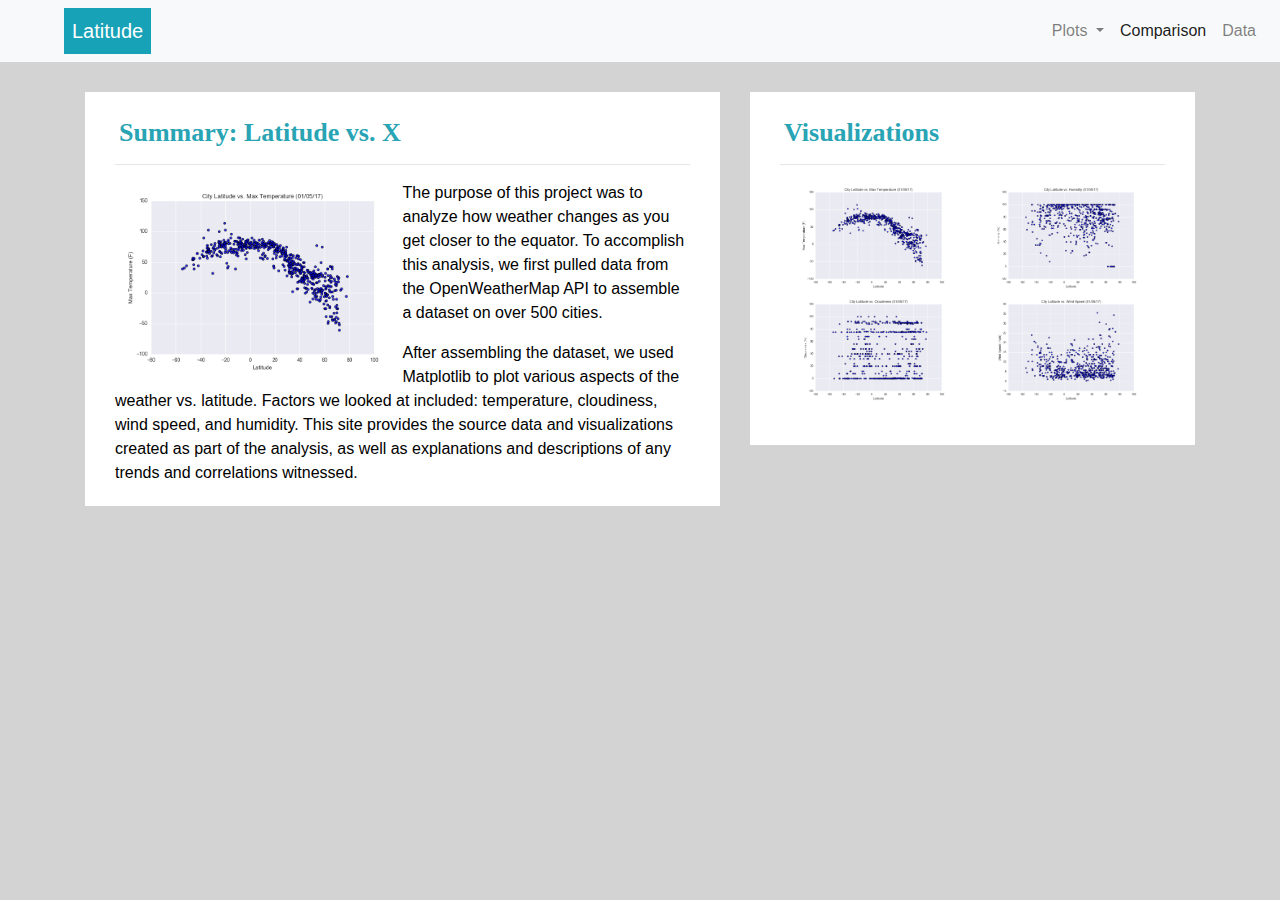
<file: index.html>
<!DOCTYPE html>


<html lang="en">
  <head>
    <meta charset="UTF-8" />
    <title>Web Challenge</title>

    <!-- Bring in our bootstrap stylesheet -->
    <link rel="stylesheet" href="https://stackpath.bootstrapcdn.com/bootstrap/4.3.1/css/bootstrap.min.css"
    integrity="sha384-ggOyR0iXCbMQv3Xipma34MD+dH/1fQ784/j6cY/iJTQUOhcWr7x9JvoRxT2MZw1T" crossorigin="anonymous">

    <script src="https://code.jquery.com/jquery-3.3.1.slim.min.js" integrity="sha384-q8i/X+965DzO0rT7abK41JStQIAqVgRVzpbzo5smXKp4YfRvH+8abtTE1Pi6jizo" crossorigin="anonymous"></script>
    <script src="https://cdnjs.cloudflare.com/ajax/libs/popper.js/1.14.7/umd/popper.min.js" integrity="sha384-UO2eT0CpHqdSJQ6hJty5KVphtPhzWj9WO1clHTMGa3JDZwrnQq4sF86dIHNDz0W1" crossorigin="anonymous"></script>
    <script src="https://stackpath.bootstrapcdn.com/bootstrap/4.3.1/js/bootstrap.min.js" integrity="sha384-JjSmVgyd0p3pXB1rRibZUAYoIIy6OrQ6VrjIEaFf/nJGzIxFDsf4x0xIM+B07jRM" crossorigin="anonymous"></script>

    <link rel="stylesheet" href="style.css">
  </head>

  <body>

   <!-- Define the Navigation Bar --> 

    <nav class="navbar navbar-expand-lg navbar-light bg-light">
      <a class="navbar-brand d-inline p-2 ml-5 bg-info text-white mb-0 pb-0" href="./index.html">Latitude</a>
      
      <button class="navbar-toggler" type="button" data-toggle="collapse" data-target="#navbarSupportedContent" aria-controls="navbarSupportedContent" aria-expanded="false" aria-label="Toggle navigation">
        <span class="navbar-toggler-icon"></span>
      </button>

       
      <div class="collapse navbar-collapse" id="navbarSupportedContent">
     
				<ul class="nav navbar-nav ml-auto">  
        	<li class="nav-item dropdown">
            <a class="nav-link dropdown-toggle" href="#" id="navbarDropdown" role="button" data-toggle="dropdown" 
            aria-haspopup="true" aria-expanded="false">
              Plots
            </a>
            <div class="dropdown-menu" aria-labelledby="navbarDropdown">
              <a class="dropdown-item" href="./temp.html">Temperature Plot</a>
              <a class="dropdown-item" href="./humidity.html">Humidity Plot</a>
              <a class="dropdown-item" href="./cloudiness.html">Cloudiness Plot</a>
              <a class="dropdown-item" href="./windspeed.html">Windspeed Plot</a>
            </div>
          </li>
					
					<li class="nav-item active">
            <a class="nav-link" href="./comparison.html">Comparison <span class="sr-only">(current)</span></a>
					</li>
					
          <li class="nav-item">
            <a class="nav-link" href="./data.html">Data</a>
          </li>

        </ul>
                    
      </div>
    </nav>

<!-- define the container to hold the temperature plot with description and the visualisations plots -->
<!-- this first section creates the example plot and the description -->   

  <div class="container">
    <section class="row">
      <div class="col-lg-7 col-md-12">
          <div class="plot-content">
            <h1 class="plot-header">Summary: Latitude vs. X</h1>
            <hr>
            <img src="Instructions/Resources/assets/images/Fig1.png" alt="Latitude vs. Temperature" id="landing-image">

            <p>The purpose of this project was to analyze how weather changes as you get closer to the equator. To accomplish this analysis, we first pulled data from the OpenWeatherMap API to assemble a dataset on over 500 cities.</p>
            <p>After assembling the dataset, we used Matplotlib to plot various aspects of the weather vs. latitude. Factors we looked at included: temperature, cloudiness, wind speed, and humidity. This site provides the source data and visualizations created as part of the analysis, as well as explanations and descriptions of any trends and correlations witnessed.</p>
          </div>
        </div>
      
<!-- this section creates the visualization plots on the right --> 

      <div class="col-lg-5 col-md-12">
        <div class="visplot-content">
          <h2 class="plot-header">Visualizations</h2>
          <hr>
          <div class="container">

            <div class="row">

              <div class="col-lg-6 col-md-3">
                <a href="./temp.html">
                <img src="Instructions/Resources/assets/images/Fig1.png"  alt="Latitude vs. Temperature" id="vis-image">
                </a>
              </div>
          
              <div class="col-lg-6 col-md-3">
                <a href="./humidity.html">
                <img src="Instructions/Resources/assets/images/Fig2.png" alt="Latitude vs. Humidity" id="vis-image">
                </a>
              </div>
          
              <div class="col-lg-6 col-md-3">
                <a href="./cloudiness.html">
                <img src="Instructions/Resources/assets/images/Fig3.png" alt="Latitude vs. Cloudiness" id="vis-image">
                </a>
              </div>

              <div class="col-lg-6 col-md-3">
                <a href="./windspeed.html">
                <img src="Instructions/Resources/assets/images/Fig4.png" alt="Latitude vs. Wind Speed" id="vis-image">
                </a>
              </div>
            </div>  
        </div>
        
        </div>
      </div>
  </div>  

  </body>
    

</html>
</file>
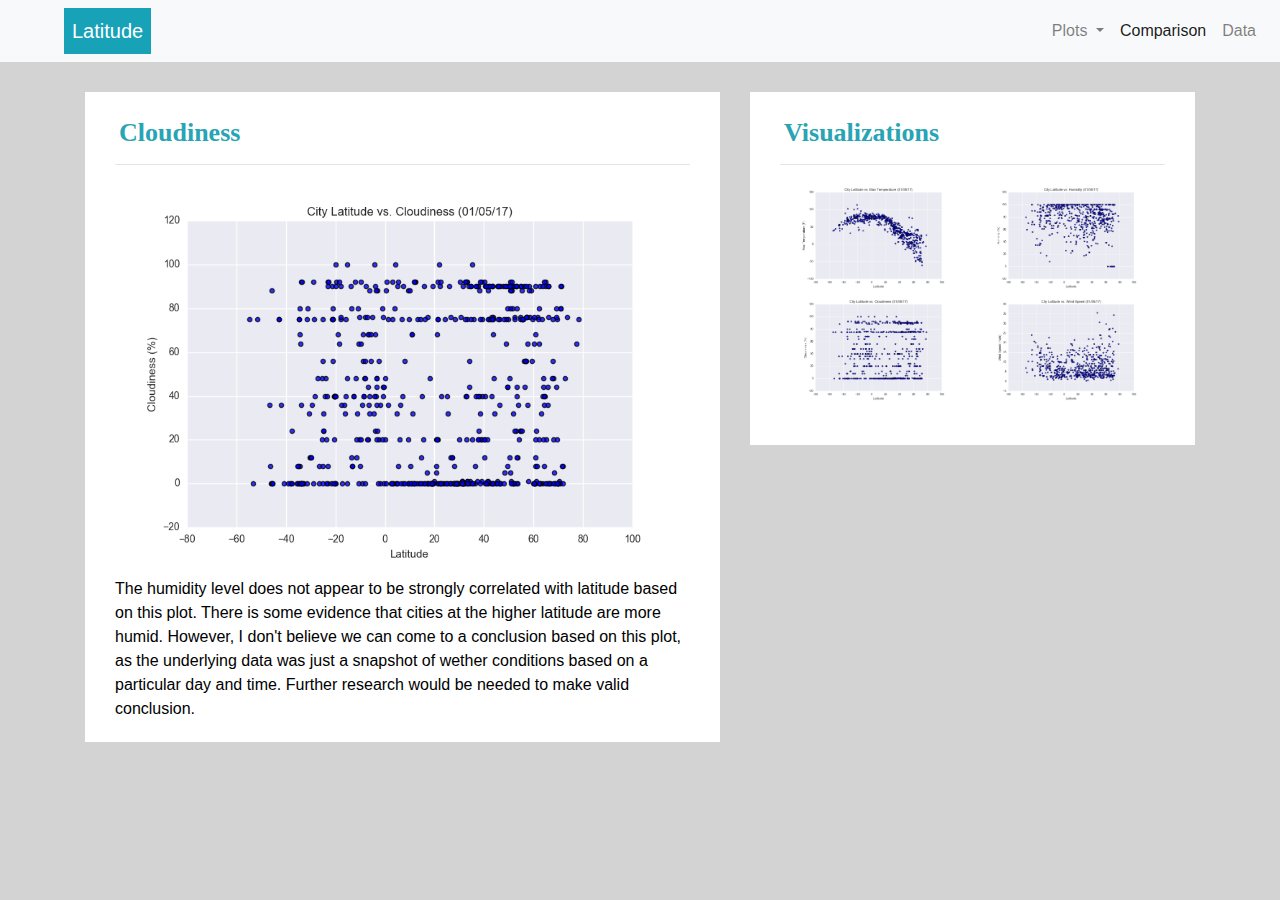
<file: cloudiness.html>
<!DOCTYPE html>


<html lang="en">
  <head>
    <meta charset="UTF-8" />
    <title>Web Challenge</title>

    <!-- Bring in our bootstrap stylesheet -->
    <link rel="stylesheet" href="https://stackpath.bootstrapcdn.com/bootstrap/4.3.1/css/bootstrap.min.css"
    integrity="sha384-ggOyR0iXCbMQv3Xipma34MD+dH/1fQ784/j6cY/iJTQUOhcWr7x9JvoRxT2MZw1T" crossorigin="anonymous">

    <script src="https://code.jquery.com/jquery-3.3.1.slim.min.js" integrity="sha384-q8i/X+965DzO0rT7abK41JStQIAqVgRVzpbzo5smXKp4YfRvH+8abtTE1Pi6jizo" crossorigin="anonymous"></script>
    <script src="https://cdnjs.cloudflare.com/ajax/libs/popper.js/1.14.7/umd/popper.min.js" integrity="sha384-UO2eT0CpHqdSJQ6hJty5KVphtPhzWj9WO1clHTMGa3JDZwrnQq4sF86dIHNDz0W1" crossorigin="anonymous"></script>
    <script src="https://stackpath.bootstrapcdn.com/bootstrap/4.3.1/js/bootstrap.min.js" integrity="sha384-JjSmVgyd0p3pXB1rRibZUAYoIIy6OrQ6VrjIEaFf/nJGzIxFDsf4x0xIM+B07jRM" crossorigin="anonymous"></script>

    <link rel="stylesheet" href="style.css">
  </head>

  <body>

   <!-- Define the Navigation Bar --> 
     
    <nav class="navbar navbar-expand-lg navbar-light bg-light">
      <a class="navbar-brand d-inline p-2 ml-5 bg-info text-white mb-0" href="./index.html">Latitude</a>

      <button class="navbar-toggler" type="button" data-toggle="collapse" data-target="#navbarSupportedContent" aria-controls="navbarSupportedContent" aria-expanded="false" aria-label="Toggle navigation">
        <span class="navbar-toggler-icon"></span>
      </button>
  
			        
      <div class="collapse navbar-collapse" id="navbarSupportedContent">
        <!--<ul class="navbar-nav mr-auto"> -->
				<ul class=" nav navbar-nav ml-auto">  
        	<li class="nav-item dropdown">
            <a class="nav-link dropdown-toggle" href="#" id="navbarDropdown" role="button" data-toggle="dropdown" aria-haspopup="true" aria-expanded="false">
              Plots
            </a>
            <div class="dropdown-menu" aria-labelledby="navbarDropdown">
              <a class="dropdown-item" href="./temp.html">Temperature Plot</a>
              <a class="dropdown-item" href="./humidity.html">Humidity Plot</a>
              <a class="dropdown-item" href="./cloudiness.html">Cloudiness Plot</a>
              <a class="dropdown-item" href="./windspeed.html">Windspeed Plot</a>
              <div class="dropdown-divider"></div>
              <a class="dropdown-item" href="./index.html">Back to Home Page</a>
            </div>
          </li>
					
					<li class="nav-item active">
            <a class="nav-link" href="./comparison.html">Comparison <span class="sr-only">(current)</span></a>
					</li>
					
          <li class="nav-item">
            <a class="nav-link" href="./data.html">Data</a>
          </li>

        </ul>
                    
      </div>
    </nav>

   
<!-- define the container to hold the temperature plot with description and the visualisations plots -->
<!-- this first section creates the example plot and the description -->   

  <div class="container">
    <section class="row">
      <div class="col-lg-7 col-md-12">
          <div class="plot-content">
            <h1 class="plot-header">Cloudiness</h1>
            <hr>
            <img src="Instructions/Resources/assets/images/Fig3.png" alt="Latitude vs. Humidity" id="other-image">

            <p>
              The humidity level does not appear to be strongly correlated with latitude based on this plot.  
              There is some evidence that cities at the higher latitude are more humid.  However, I don't believe
              we can come to a conclusion based on this plot, as the underlying data was just a snapshot
              of wether conditions based on a particular day and time.  Further research would be needed
              to make valid conclusion.
            </p>
            
          </div>
        </div>
      
<!-- this section creates the visualization plots on the right --> 

      <div class="col-lg-5 col-md-12">
        <div class="visplot-content">
          <h2 class="plot-header">Visualizations</h2>
          <hr>
          <div class="container">

            <div class="row">

              <div class="col-6">
                <a href="./temp.html">
                <img src="Instructions/Resources/assets/images/Fig1.png"  alt="Latitude vs. Temperature" id="vis-image">
                </a>
              </div>
          
              <div class="col-6">
                <a href="./humidity.html">
                <img src="Instructions/Resources/assets/images/Fig2.png" alt="Latitude vs. Humidity" id="vis-image">
                </a>
              </div>
          
              <div class="col-6">
                <a href="./cloudiness.html">
                <img src="Instructions/Resources/assets/images/Fig3.png" alt="Latitude vs. Cloudiness" id="vis-image">
                </a>
              </div>

              <div class="col-6">
                <a href="./windspeed.html">
                <img src="Instructions/Resources/assets/images/Fig4.png" alt="Latitude vs. Wind Speed" id="vis-image">
                </a>
              </div>
            </div>  
        </div>
        
        </div>
      </div>
    </div>  
  </body>
    

</html>
</file>
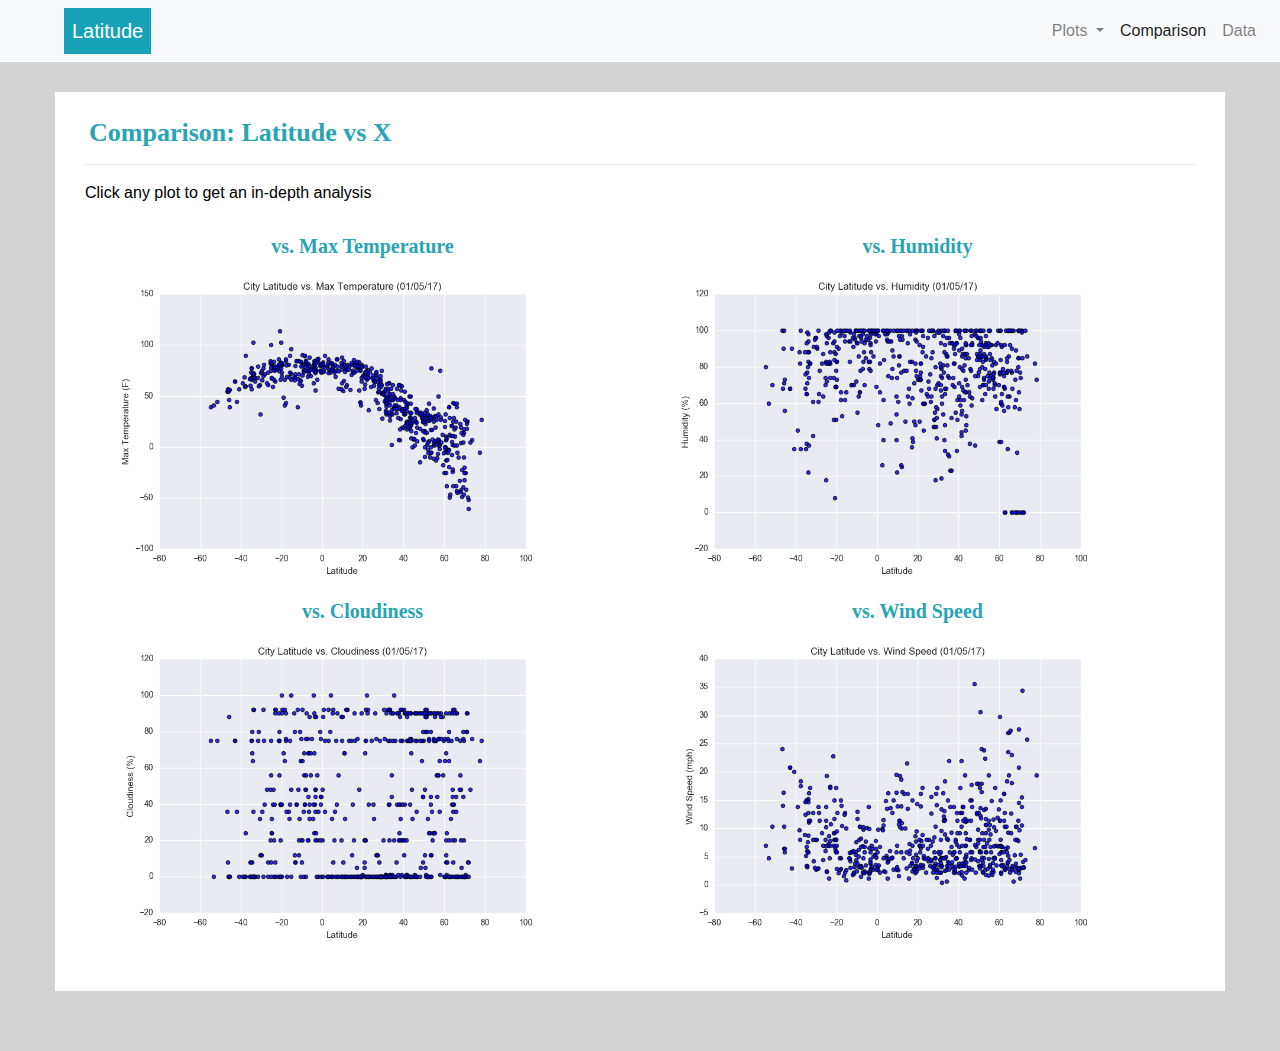
<file: comparison.html>
<!DOCTYPE html>


<html lang="en">
  <head>
    <meta charset="UTF-8" />
    <title>Web Challenge</title>

    <!-- Bring in our bootstrap stylesheet -->
    <link rel="stylesheet" href="https://stackpath.bootstrapcdn.com/bootstrap/4.3.1/css/bootstrap.min.css"
    integrity="sha384-ggOyR0iXCbMQv3Xipma34MD+dH/1fQ784/j6cY/iJTQUOhcWr7x9JvoRxT2MZw1T" crossorigin="anonymous">

    <script src="https://code.jquery.com/jquery-3.3.1.slim.min.js" integrity="sha384-q8i/X+965DzO0rT7abK41JStQIAqVgRVzpbzo5smXKp4YfRvH+8abtTE1Pi6jizo" crossorigin="anonymous"></script>
    <script src="https://cdnjs.cloudflare.com/ajax/libs/popper.js/1.14.7/umd/popper.min.js" integrity="sha384-UO2eT0CpHqdSJQ6hJty5KVphtPhzWj9WO1clHTMGa3JDZwrnQq4sF86dIHNDz0W1" crossorigin="anonymous"></script>
    <script src="https://stackpath.bootstrapcdn.com/bootstrap/4.3.1/js/bootstrap.min.js" integrity="sha384-JjSmVgyd0p3pXB1rRibZUAYoIIy6OrQ6VrjIEaFf/nJGzIxFDsf4x0xIM+B07jRM" crossorigin="anonymous"></script>

    <link rel="stylesheet" href="style.css">
  </head>

  <body>

  <!-- Define the Navigation Bar -->  
  
    <nav class="navbar navbar-expand-lg navbar-light bg-light">
      <a class="navbar-brand d-inline p-2 ml-5 bg-info text-white mb-0" href="./index.html">Latitude</a>

      <button class="navbar-toggler" type="button" data-toggle="collapse" data-target="#navbarSupportedContent" aria-controls="navbarSupportedContent" aria-expanded="false" aria-label="Toggle navigation">
        <span class="navbar-toggler-icon"></span>
      </button>
  
			        
      <div class="collapse navbar-collapse" id="navbarSupportedContent">
        <!--<ul class="navbar-nav mr-auto"> -->
				<ul class=" nav navbar-nav ml-auto">  
        	<li class="nav-item dropdown">
            <a class="nav-link dropdown-toggle" href="#" id="navbarDropdown" role="button" data-toggle="dropdown" aria-haspopup="true" aria-expanded="false">
              Plots
            </a>
            <div class="dropdown-menu" aria-labelledby="navbarDropdown">
              <a class="dropdown-item" href="./temp.html">Temperature Plot</a>
              <a class="dropdown-item" href="./humidity.html">Humidity Plot</a>
              <a class="dropdown-item" href="./cloudiness.html">Cloudiness Plot</a>
              <a class="dropdown-item" href="./windspeed.html">Windspeed Plot</a>
              <div class="dropdown-divider"></div>
              <a class="dropdown-item" href="./index.html">Back to Home Page</a>
            </div>
          </li>
					
					<li class="nav-item active">
            <a class="nav-link" href="./comparison.html">Comparison <span class="sr-only">(current)</span></a>
					</li>
					
          <li class="nav-item">
            <a class="nav-link" href="./data.html">Data</a>
          </li>

        </ul>
                    
      </div>
    </nav>


    
<!-- this section creates the comparison plots on the right --> 

    <div class="col-12">
      <div class="compplot-content">
        <h2 class="plot-header">Comparison: Latitude vs X</h2>
        <hr>

        <p> Click any plot to get an in-depth analysis</p>

        <div class="container">

          <div class="row">

            <div class="col-lg-6 col-md-12">
              <div class="comp-title">vs. Max Temperature</div>
              <a href="./temp.html">
                <img src="Instructions/Resources/assets/images/Fig1.png"  alt="Latitude vs. Temperature" id="comp-image" >
              </a>
            </div>
            
        
            <div class="col-lg-6 col-md-12">
              <div class="comp-title">vs. Humidity</div>
              <a href="./humidity.html">
              <img src="Instructions/Resources/assets/images/Fig2.png" alt="Latitude vs. Humidity" id="comp-image">
              </a>
            </div>
        
            <div class="col-lg-6 col-md-12">
              <div class="comp-title">vs. Cloudiness</div>
              <a href="./cloudiness.html">
              <img src="Instructions/Resources/assets/images/Fig3.png" alt="Latitude vs. Cloudiness" id="comp-image">
              </a>
            </div>

            <div class="col-lg-6 col-md-12">
              <div class="comp-title">vs. Wind Speed</div>
              <a href="./windspeed.html">
              <img src="Instructions/Resources/assets/images/Fig4.png" alt="Latitude vs. Wind Speed" id="comp-image">
              </a>
            </div>
          </div>  
      </div>
      
      </div>
    </div>
</div>  

  </body>
    

</html>
</file>
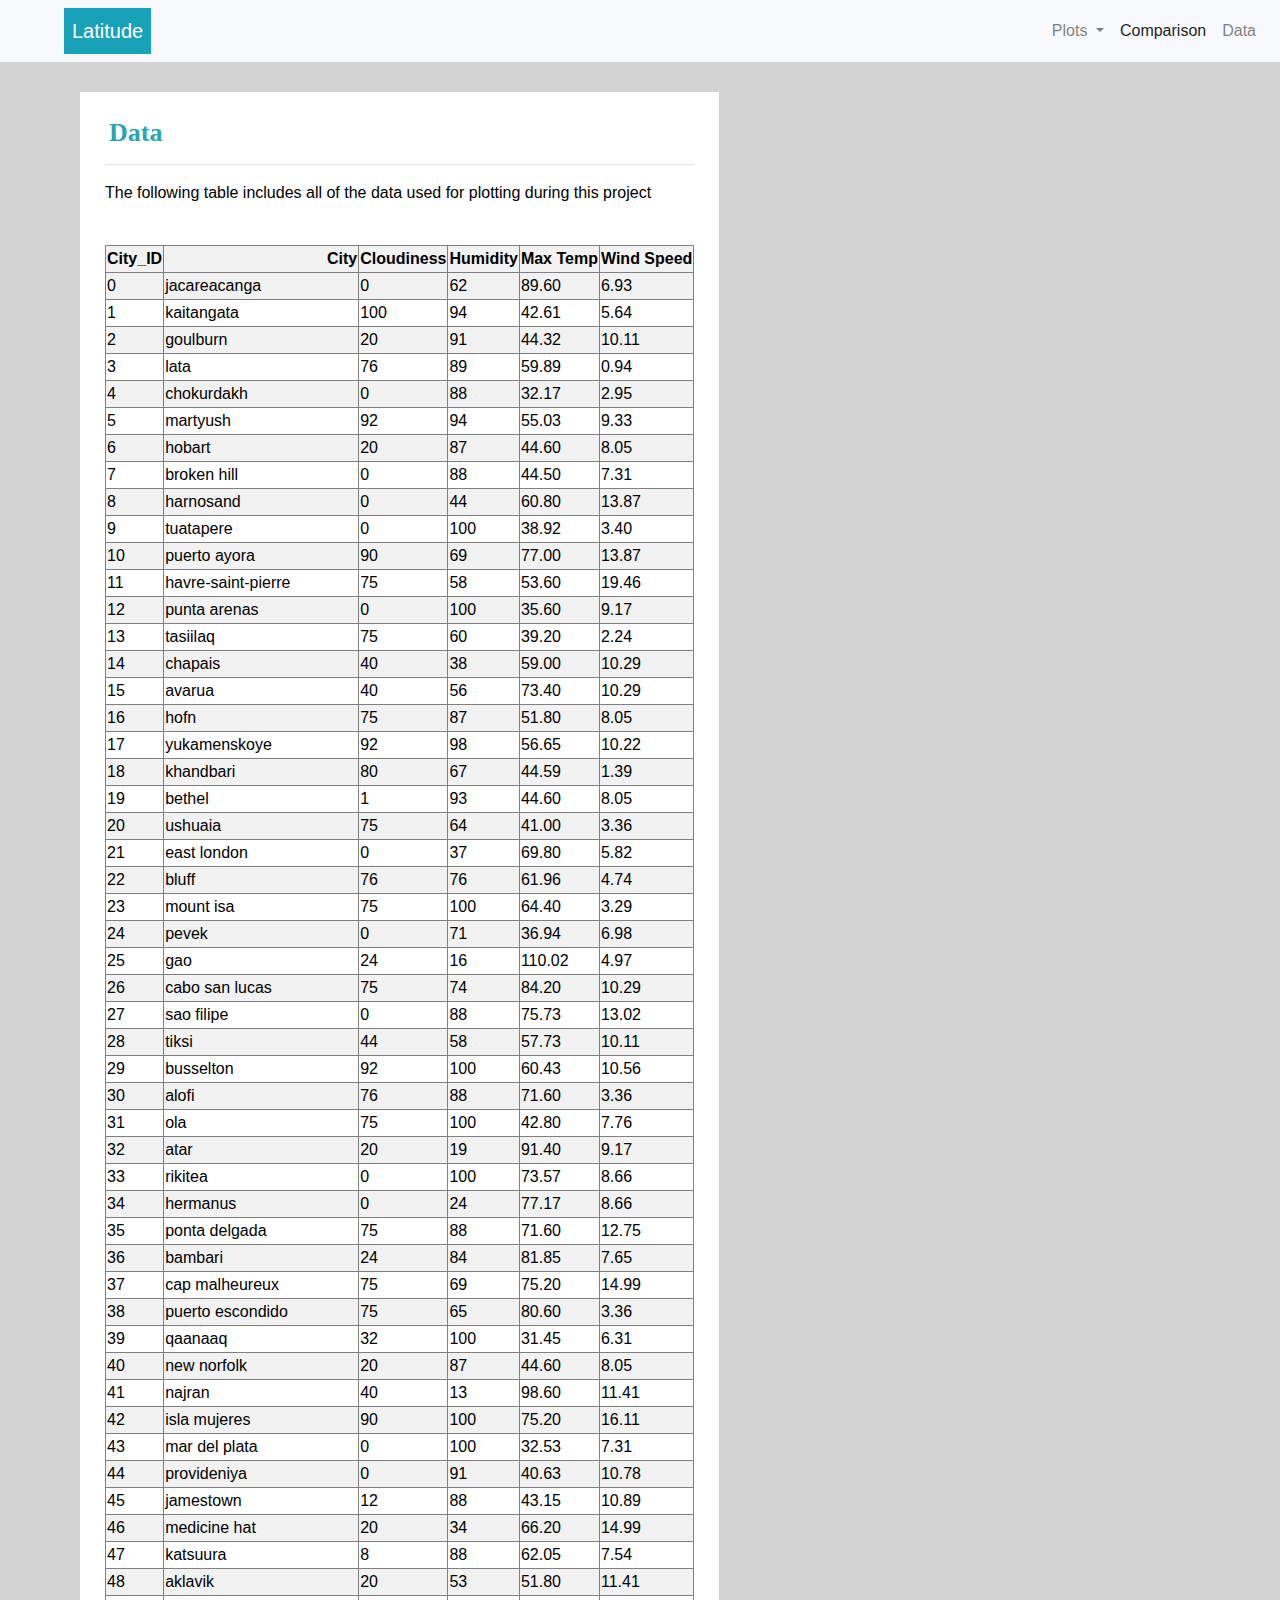
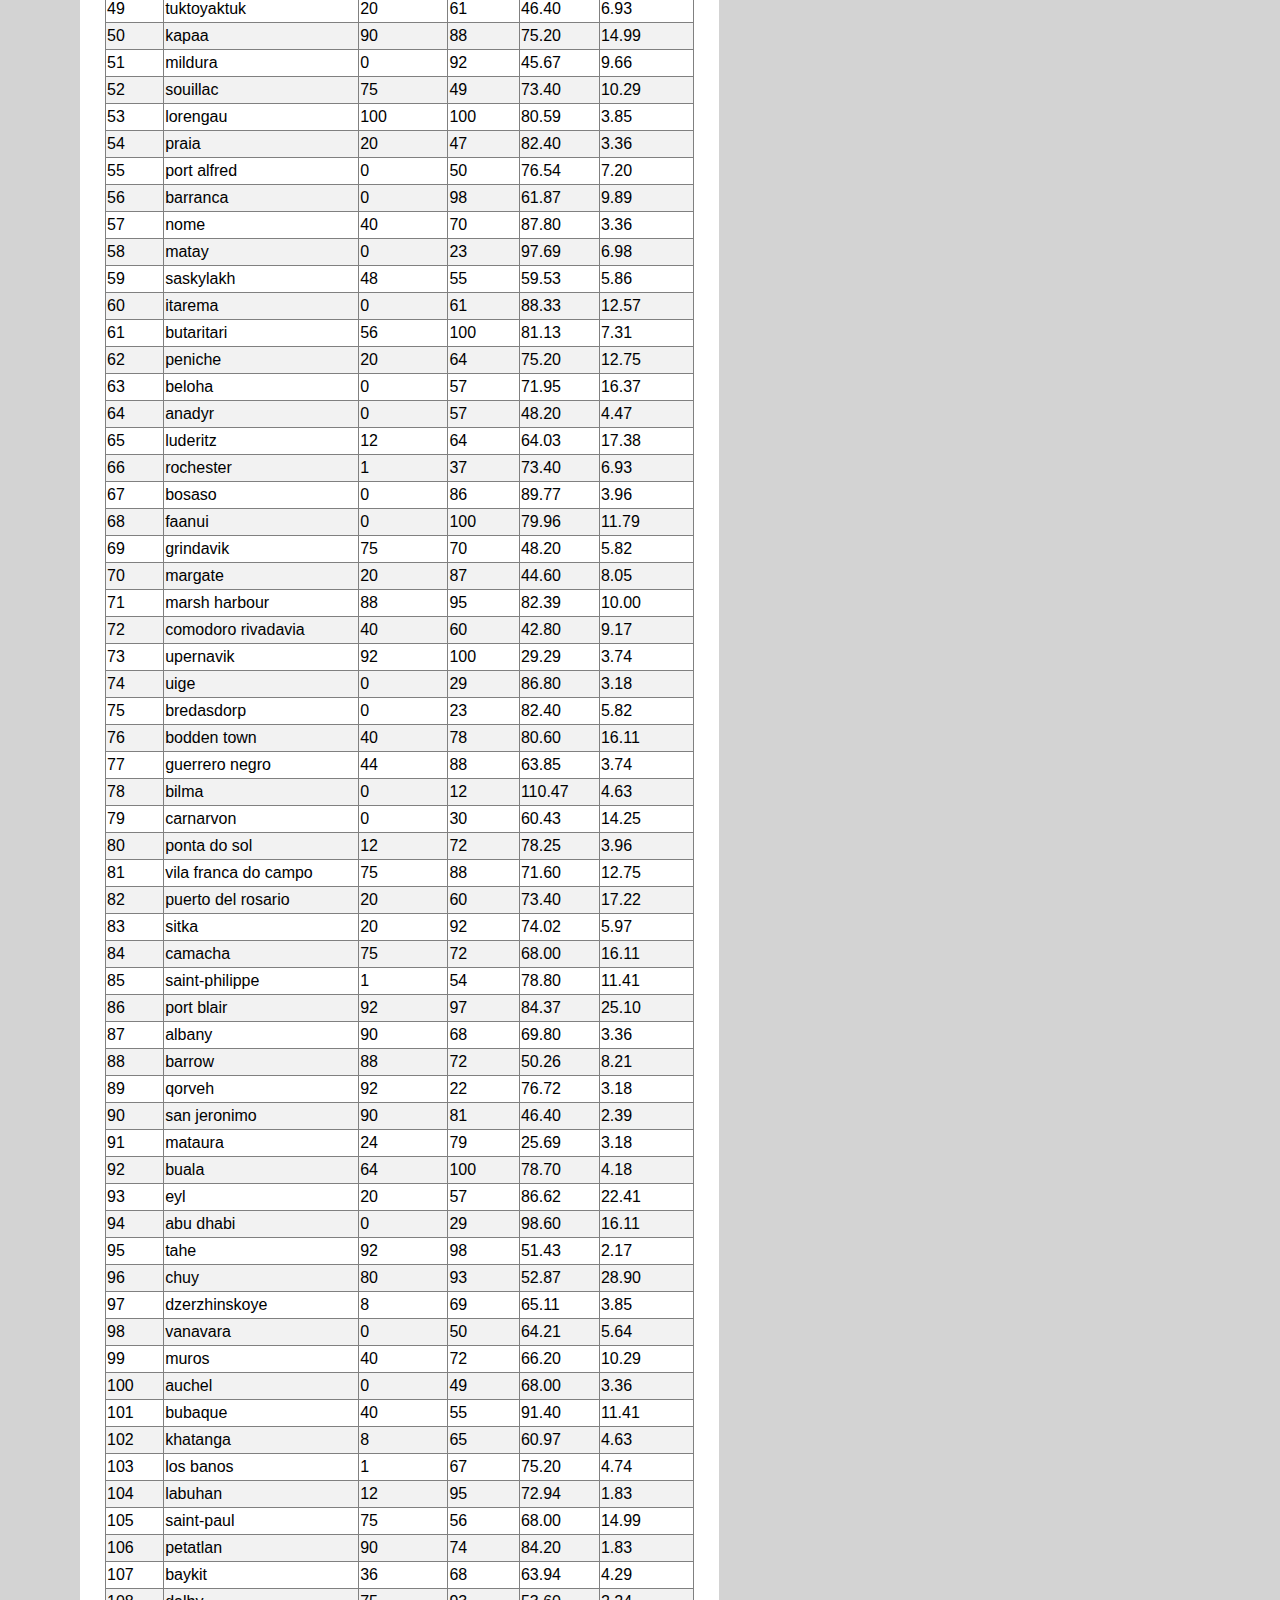
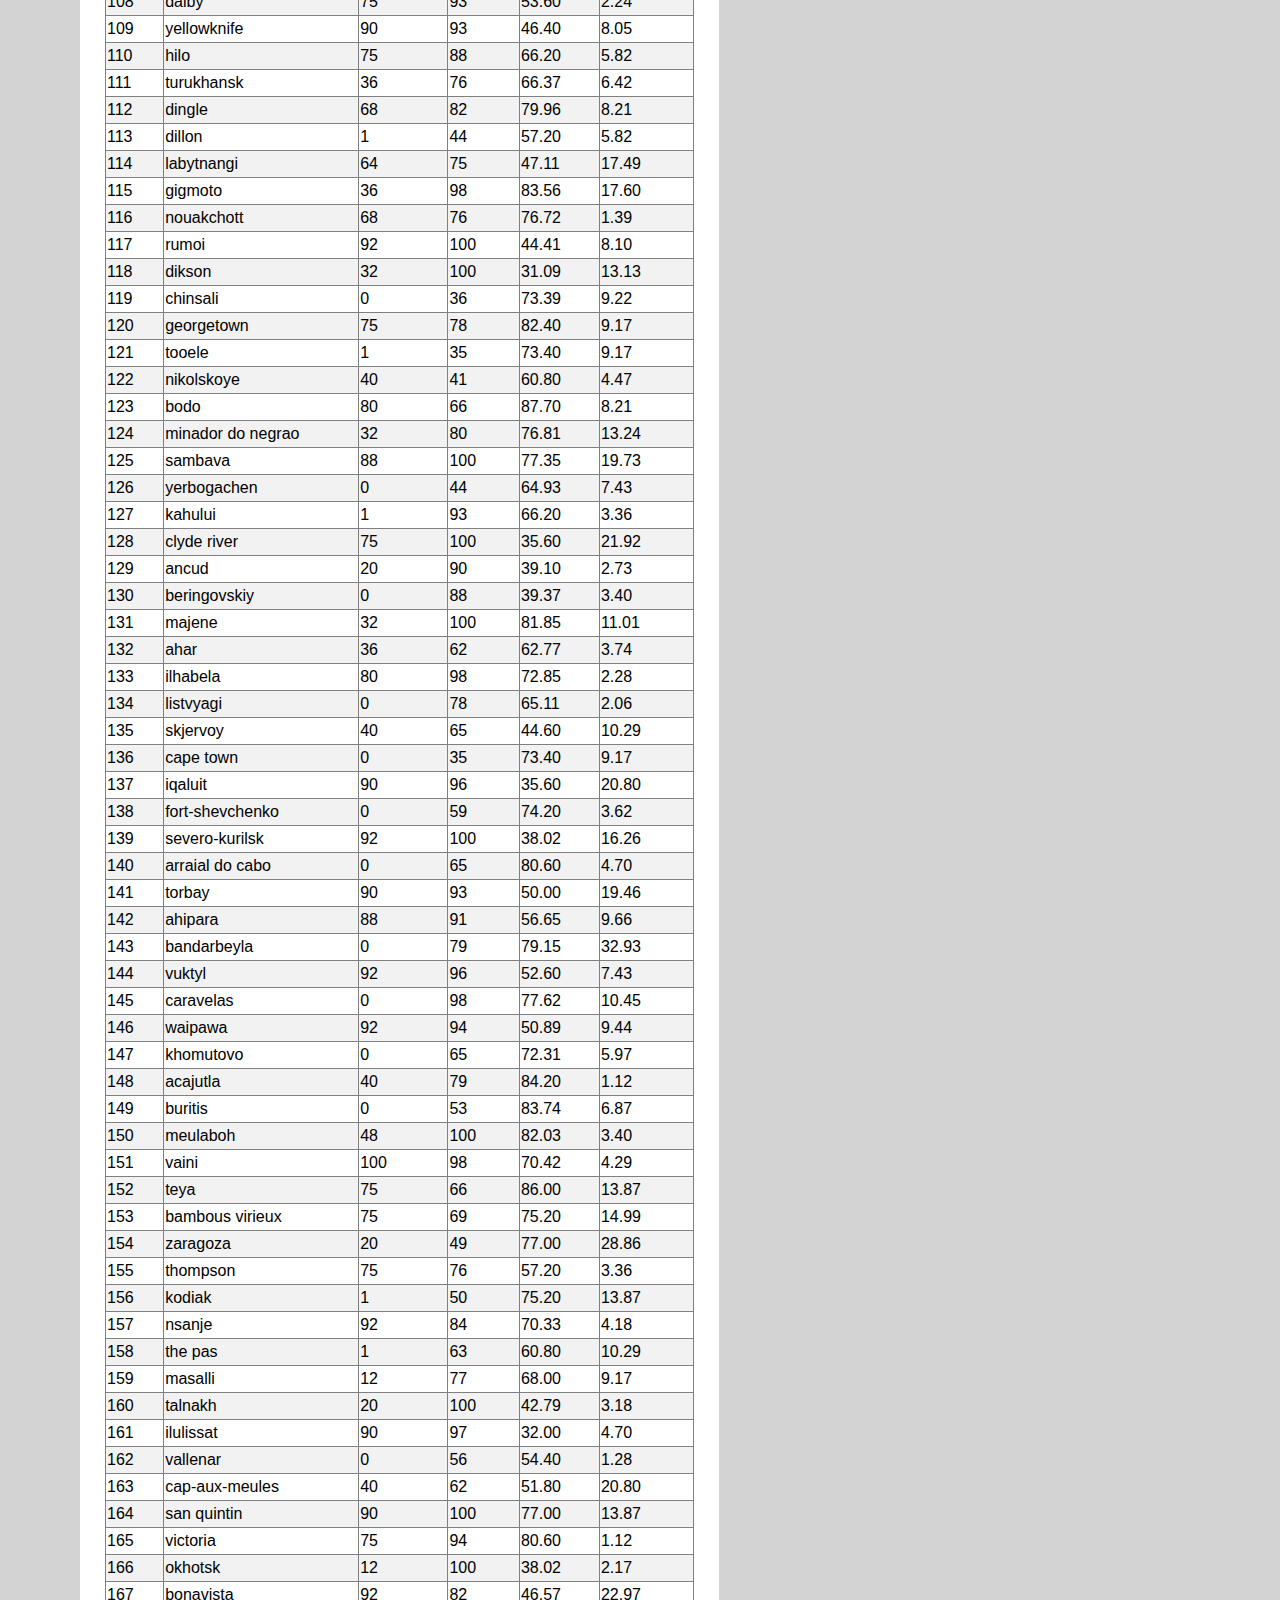
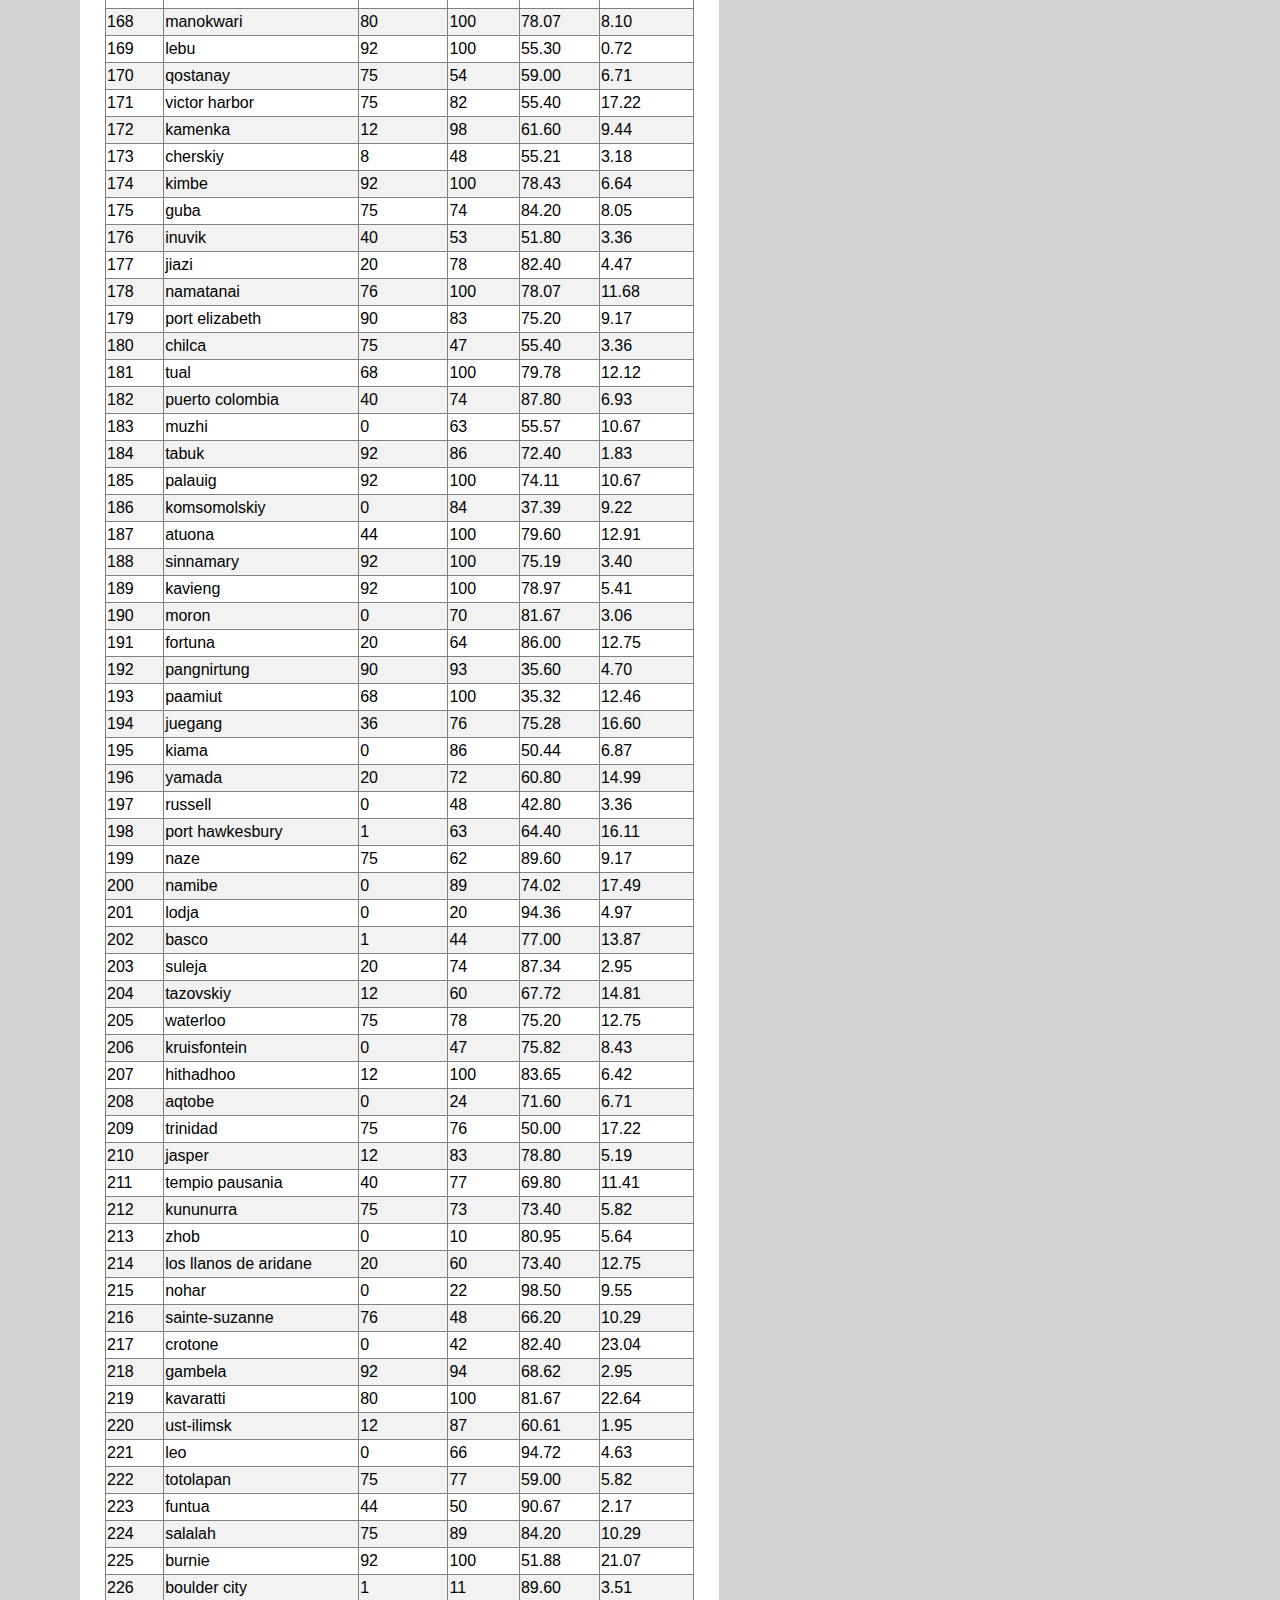
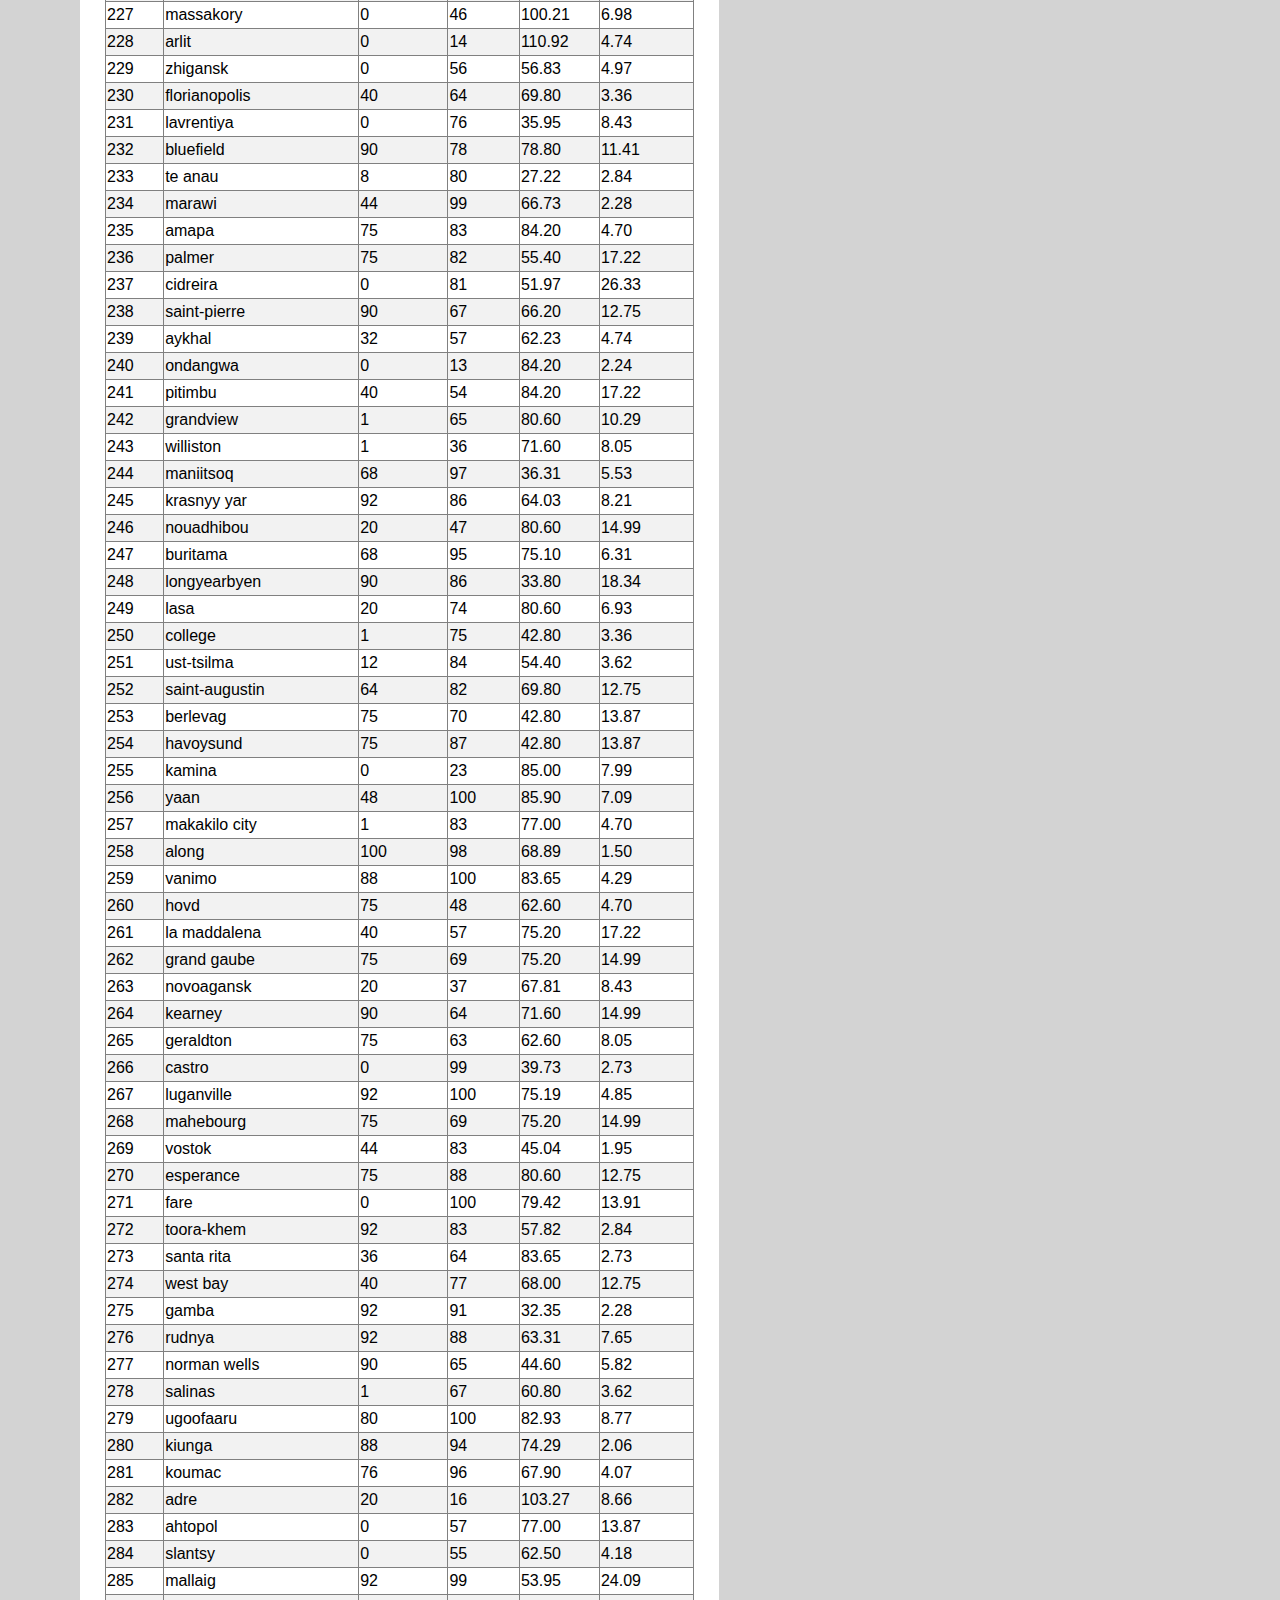
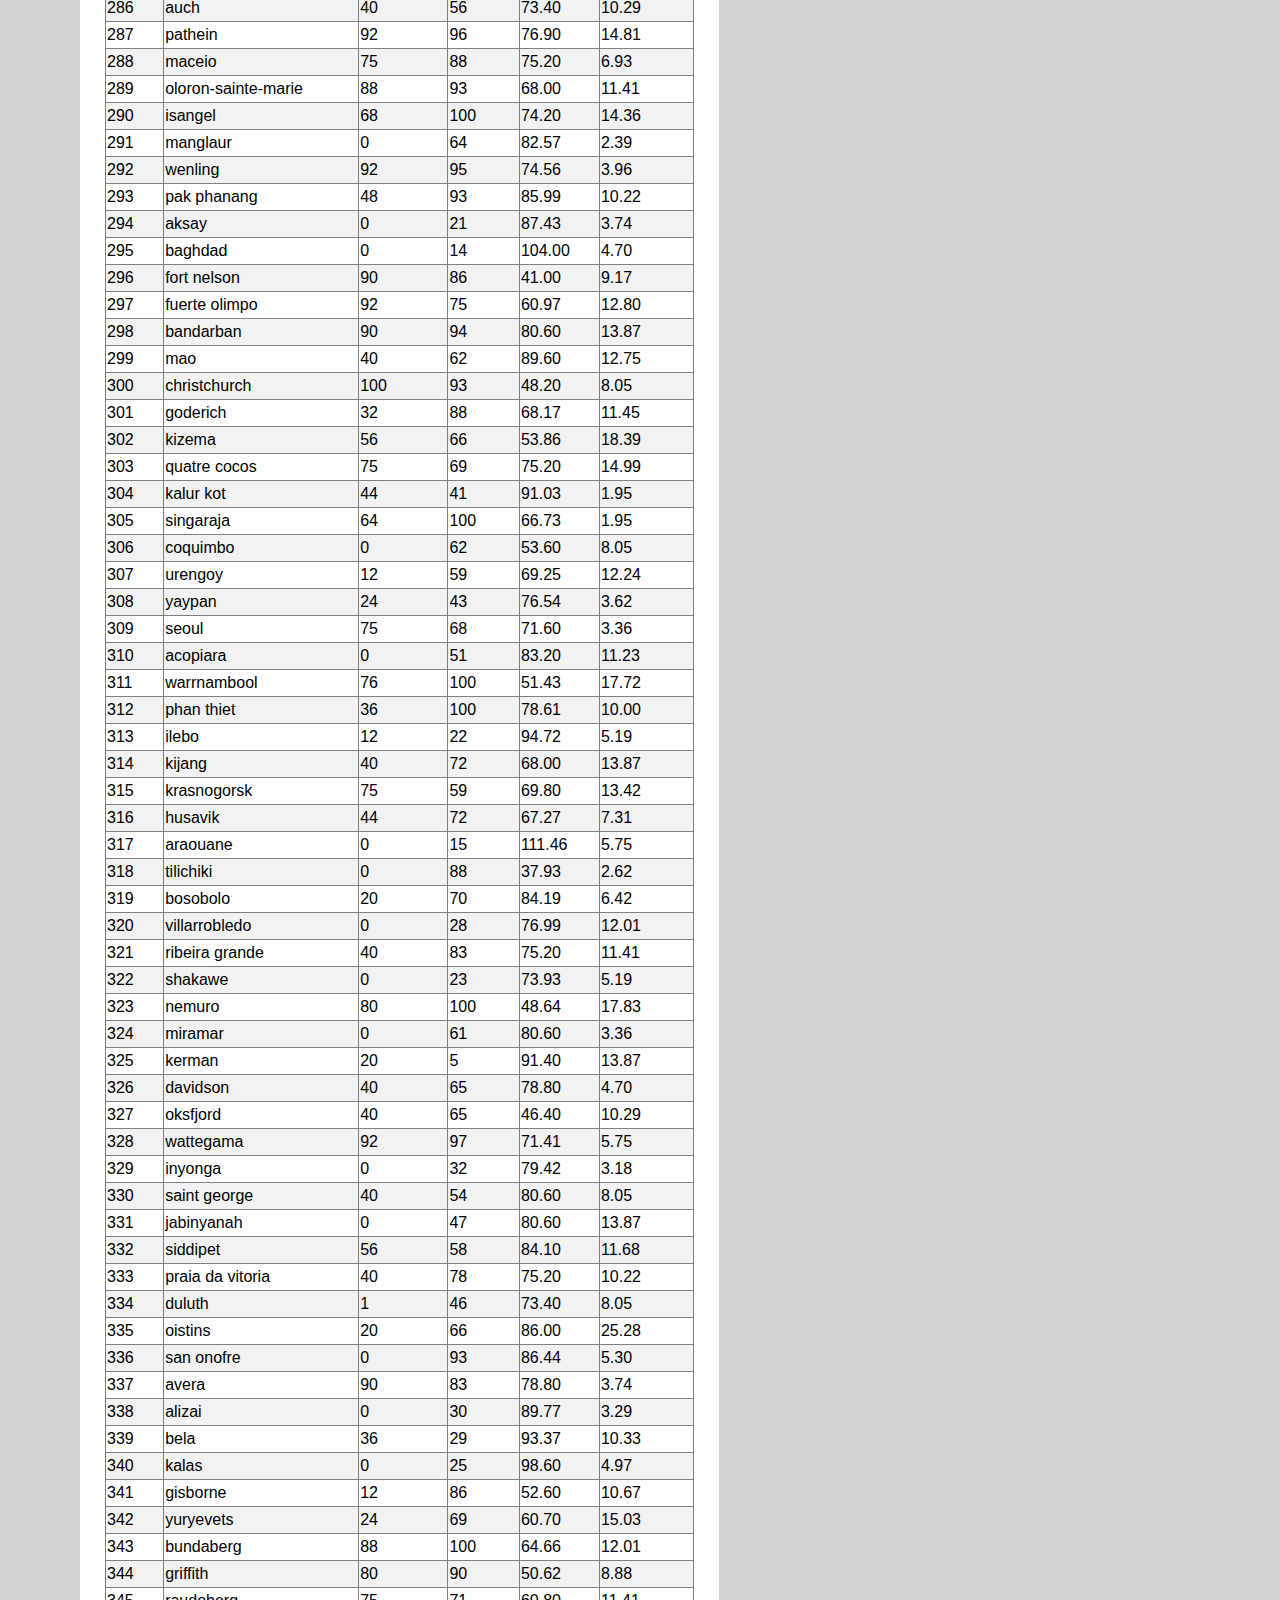
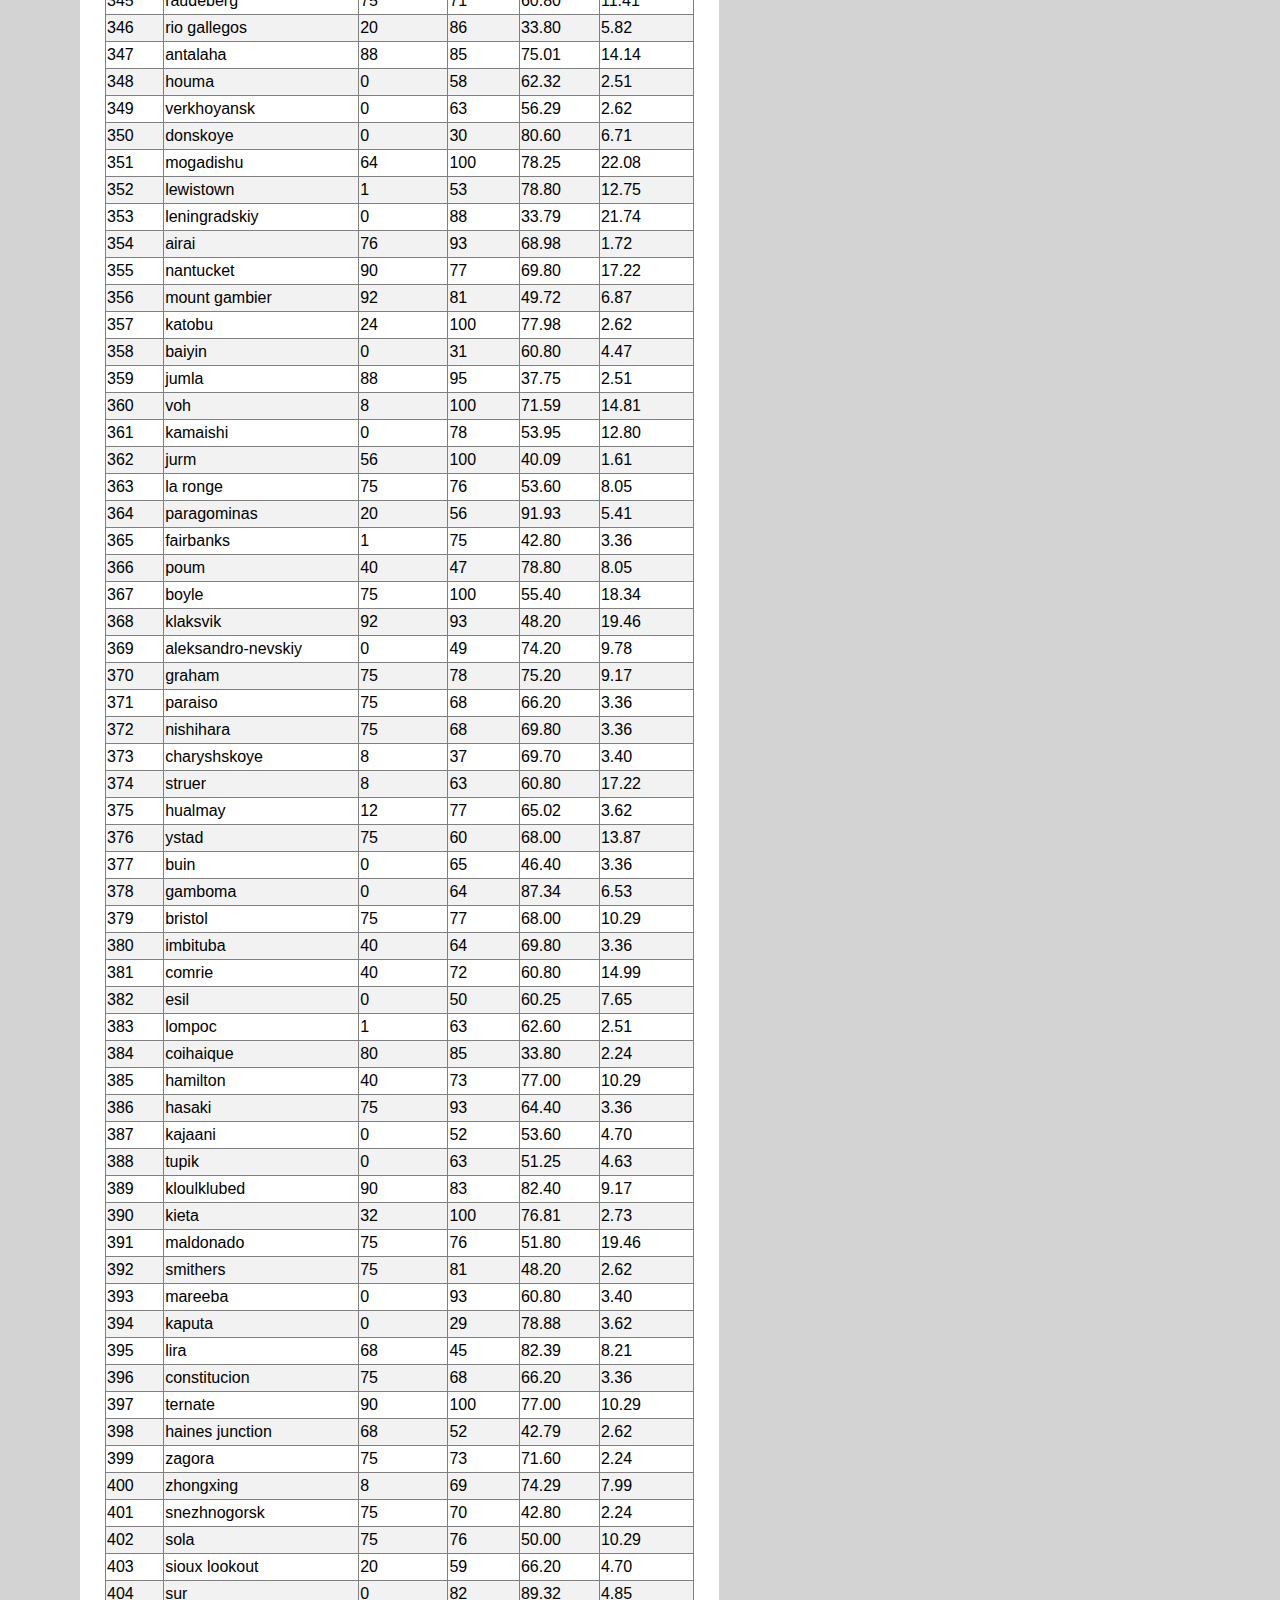
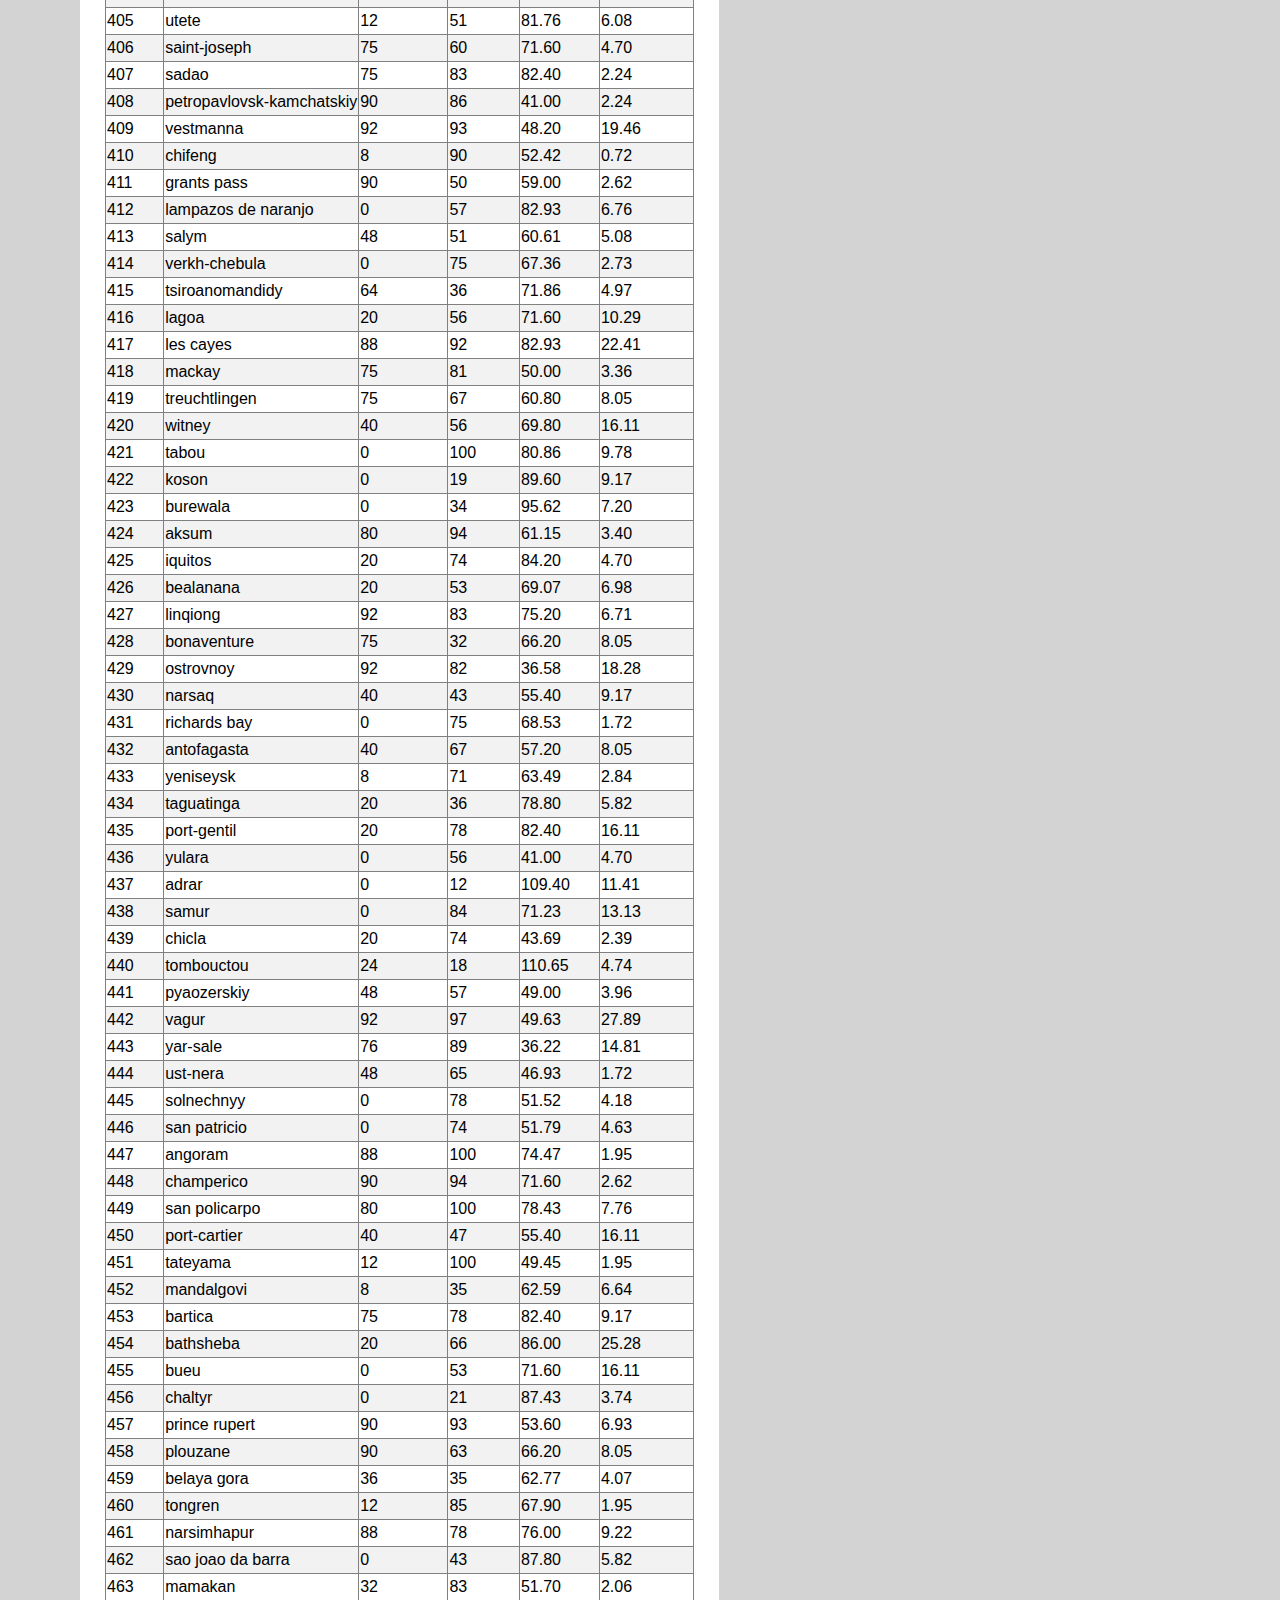
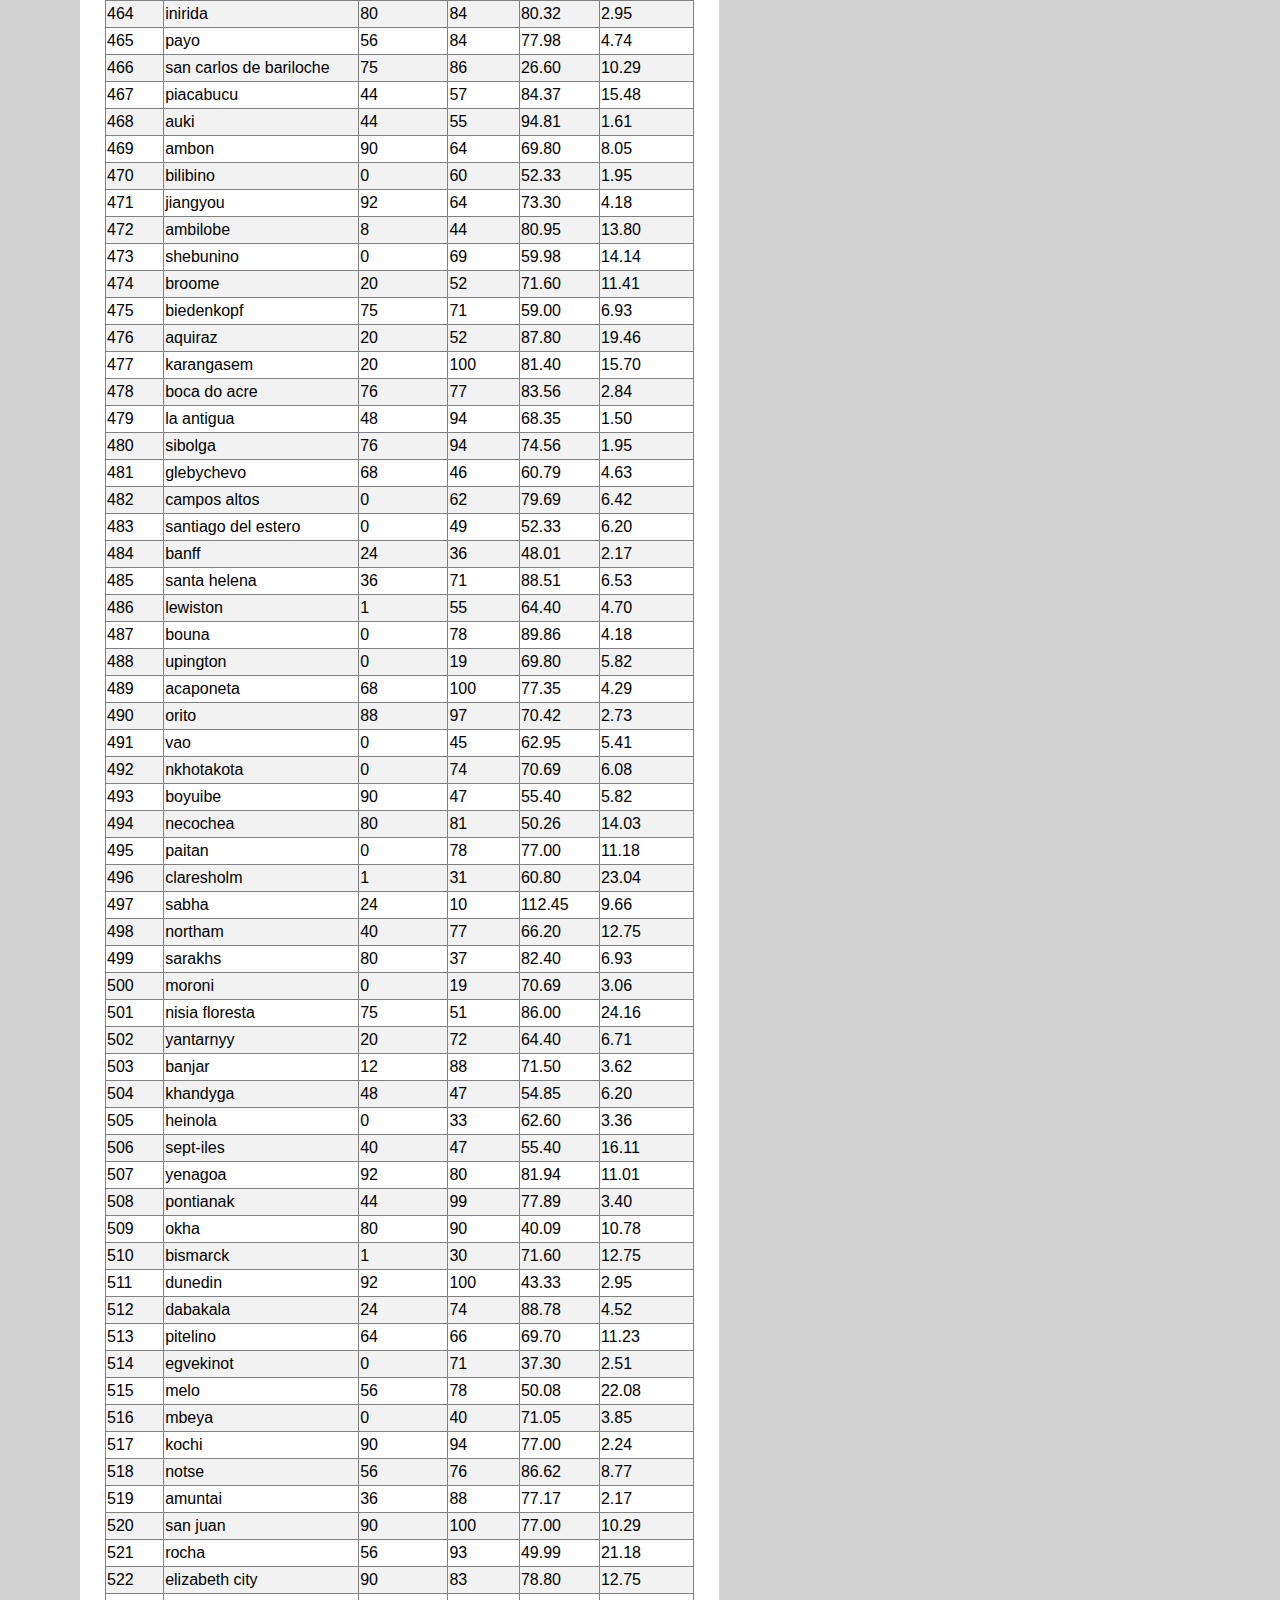
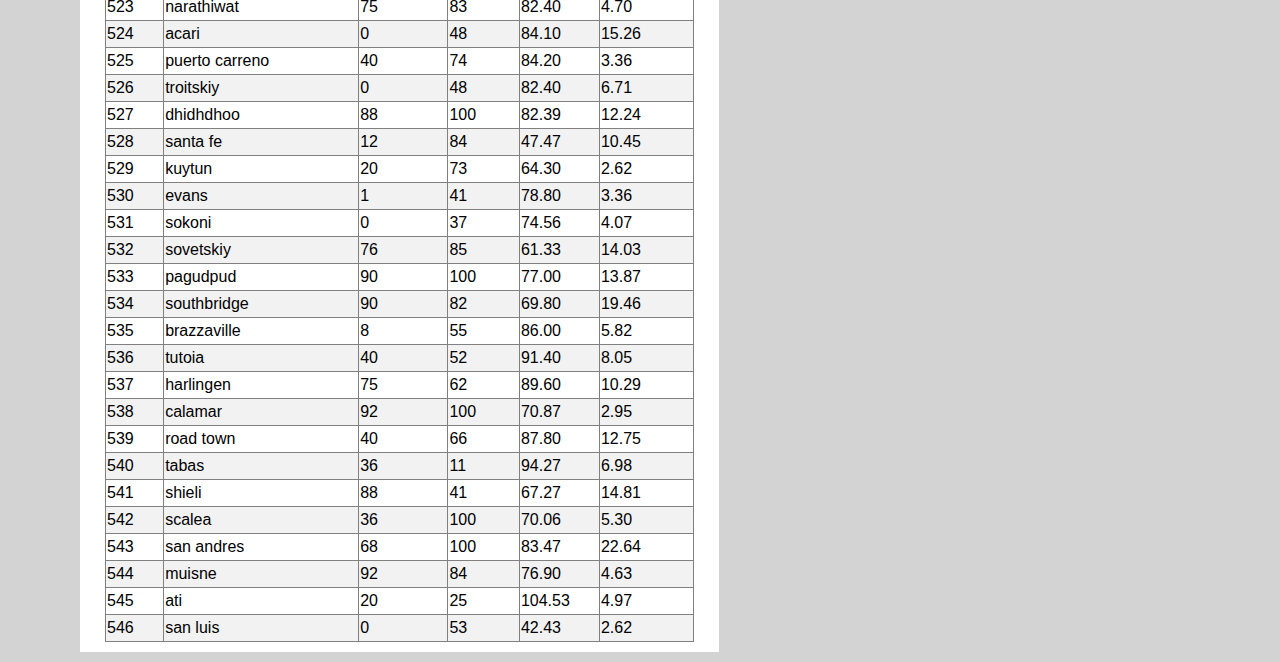
<file: data.html>
<!DOCTYPE html>


<html lang="en">
  <head>
    <meta charset="UTF-8" />
    <title>Web Challenge</title>

    <!-- Bring in our bootstrap stylesheet -->
    <link rel="stylesheet" href="https://stackpath.bootstrapcdn.com/bootstrap/4.3.1/css/bootstrap.min.css"
    integrity="sha384-ggOyR0iXCbMQv3Xipma34MD+dH/1fQ784/j6cY/iJTQUOhcWr7x9JvoRxT2MZw1T" crossorigin="anonymous">

    <script src="https://code.jquery.com/jquery-3.3.1.slim.min.js" integrity="sha384-q8i/X+965DzO0rT7abK41JStQIAqVgRVzpbzo5smXKp4YfRvH+8abtTE1Pi6jizo" crossorigin="anonymous"></script>
    <script src="https://cdnjs.cloudflare.com/ajax/libs/popper.js/1.14.7/umd/popper.min.js" integrity="sha384-UO2eT0CpHqdSJQ6hJty5KVphtPhzWj9WO1clHTMGa3JDZwrnQq4sF86dIHNDz0W1" crossorigin="anonymous"></script>
    <script src="https://stackpath.bootstrapcdn.com/bootstrap/4.3.1/js/bootstrap.min.js" integrity="sha384-JjSmVgyd0p3pXB1rRibZUAYoIIy6OrQ6VrjIEaFf/nJGzIxFDsf4x0xIM+B07jRM" crossorigin="anonymous"></script>

    <link rel="stylesheet" href="style.css">
  </head>

  <body>

   <!-- Define the Navigation Bar -->  
    
    <nav class="navbar navbar-expand-lg navbar-light bg-light">
      <a class="navbar-brand d-inline p-2 ml-5 bg-info text-white mb-0" href="./index.html">Latitude</a>

      <button class="navbar-toggler" type="button" data-toggle="collapse" data-target="#navbarSupportedContent" aria-controls="navbarSupportedContent" aria-expanded="false" aria-label="Toggle navigation">
        <span class="navbar-toggler-icon"></span>
      </button>
  
			        
      <div class="collapse navbar-collapse" id="navbarSupportedContent">
        
				<ul class=" nav navbar-nav ml-auto">  
        	<li class="nav-item dropdown">
            <a class="nav-link dropdown-toggle" href="#" id="navbarDropdown" role="button" data-toggle="dropdown" aria-haspopup="true" aria-expanded="false">
              Plots
            </a>
            <div class="dropdown-menu" aria-labelledby="navbarDropdown">
              <a class="dropdown-item" href="./temp.html">Temperature Plot</a>
              <a class="dropdown-item" href="./humidity.html">Humidity Plot</a>
              <a class="dropdown-item" href="./cloudiness.html">Cloudiness Plot</a>
              <a class="dropdown-item" href="./windspeed.html">Windspeed Plot</a>
              <div class="dropdown-divider"></div>
              <a class="dropdown-item" href="./index.html">Back to Home Page</a>
            </div>
          </li>
					
					<li class="nav-item active">
            <a class="nav-link" href="./comparison.html">Comparison <span class="sr-only">(current)</span></a>
					</li>
					
          <li class="nav-item">
            <a class="nav-link" href="./data.html">Data</a>
          </li>

        </ul>
                    
      </div>
    </nav>

    <div class="container">


        <div class="row">
            <div class="table-content">

                <div class="col-12">

                    <h1 class="plot-header">Data</h1>
                    <hr>
                    <p>The following table includes all of the data used for plotting during this project</p>
                    <br>
                    <table border="1" class="dataframe">
                        <thead>
                          <tr style="text-align: right;">
                            <th>City_ID</th>
                            <th>City</th>
                            <th>Cloudiness</th>
                            <th>Humidity</th>
                            <th>Max Temp</th>
                            <th>Wind Speed</th>
                          </tr>
                        </thead>
                        <tbody>
                          <tr>
                            <td>0</td>
                            <td>jacareacanga</td>
                            <td>0</td>
                            <td>62</td>
                            <td>89.60</td>
                            <td>6.93</td>
                          </tr>
                          <tr>
                            <td>1</td>
                            <td>kaitangata</td>
                            <td>100</td>
                            <td>94</td>
                            <td>42.61</td>
                            <td>5.64</td>
                          </tr>
                          <tr>
                            <td>2</td>
                            <td>goulburn</td>
                            <td>20</td>
                            <td>91</td>
                            <td>44.32</td>
                            <td>10.11</td>
                          </tr>
                          <tr>
                            <td>3</td>
                            <td>lata</td>
                            <td>76</td>
                            <td>89</td>
                            <td>59.89</td>
                            <td>0.94</td>
                          </tr>
                          <tr>
                            <td>4</td>
                            <td>chokurdakh</td>
                            <td>0</td>
                            <td>88</td>
                            <td>32.17</td>
                            <td>2.95</td>
                          </tr>
                          <tr>
                            <td>5</td>
                            <td>martyush</td>
                            <td>92</td>
                            <td>94</td>
                            <td>55.03</td>
                            <td>9.33</td>
                          </tr>
                          <tr>
                            <td>6</td>
                            <td>hobart</td>
                            <td>20</td>
                            <td>87</td>
                            <td>44.60</td>
                            <td>8.05</td>
                          </tr>
                          <tr>
                            <td>7</td>
                            <td>broken hill</td>
                            <td>0</td>
                            <td>88</td>
                            <td>44.50</td>
                            <td>7.31</td>
                          </tr>
                          <tr>
                            <td>8</td>
                            <td>harnosand</td>
                            <td>0</td>
                            <td>44</td>
                            <td>60.80</td>
                            <td>13.87</td>
                          </tr>
                          <tr>
                            <td>9</td>
                            <td>tuatapere</td>
                            <td>0</td>
                            <td>100</td>
                            <td>38.92</td>
                            <td>3.40</td>
                          </tr>
                          <tr>
                            <td>10</td>
                            <td>puerto ayora</td>
                            <td>90</td>
                            <td>69</td>
                            <td>77.00</td>
                            <td>13.87</td>
                          </tr>
                          <tr>
                            <td>11</td>
                            <td>havre-saint-pierre</td>
                            <td>75</td>
                            <td>58</td>
                            <td>53.60</td>
                            <td>19.46</td>
                          </tr>
                          <tr>
                            <td>12</td>
                            <td>punta arenas</td>
                            <td>0</td>
                            <td>100</td>
                            <td>35.60</td>
                            <td>9.17</td>
                          </tr>
                          <tr>
                            <td>13</td>
                            <td>tasiilaq</td>
                            <td>75</td>
                            <td>60</td>
                            <td>39.20</td>
                            <td>2.24</td>
                          </tr>
                          <tr>
                            <td>14</td>
                            <td>chapais</td>
                            <td>40</td>
                            <td>38</td>
                            <td>59.00</td>
                            <td>10.29</td>
                          </tr>
                          <tr>
                            <td>15</td>
                            <td>avarua</td>
                            <td>40</td>
                            <td>56</td>
                            <td>73.40</td>
                            <td>10.29</td>
                          </tr>
                          <tr>
                            <td>16</td>
                            <td>hofn</td>
                            <td>75</td>
                            <td>87</td>
                            <td>51.80</td>
                            <td>8.05</td>
                          </tr>
                          <tr>
                            <td>17</td>
                            <td>yukamenskoye</td>
                            <td>92</td>
                            <td>98</td>
                            <td>56.65</td>
                            <td>10.22</td>
                          </tr>
                          <tr>
                            <td>18</td>
                            <td>khandbari</td>
                            <td>80</td>
                            <td>67</td>
                            <td>44.59</td>
                            <td>1.39</td>
                          </tr>
                          <tr>
                            <td>19</td>
                            <td>bethel</td>
                            <td>1</td>
                            <td>93</td>
                            <td>44.60</td>
                            <td>8.05</td>
                          </tr>
                          <tr>
                            <td>20</td>
                            <td>ushuaia</td>
                            <td>75</td>
                            <td>64</td>
                            <td>41.00</td>
                            <td>3.36</td>
                          </tr>
                          <tr>
                            <td>21</td>
                            <td>east london</td>
                            <td>0</td>
                            <td>37</td>
                            <td>69.80</td>
                            <td>5.82</td>
                          </tr>
                          <tr>
                            <td>22</td>
                            <td>bluff</td>
                            <td>76</td>
                            <td>76</td>
                            <td>61.96</td>
                            <td>4.74</td>
                          </tr>
                          <tr>
                            <td>23</td>
                            <td>mount isa</td>
                            <td>75</td>
                            <td>100</td>
                            <td>64.40</td>
                            <td>3.29</td>
                          </tr>
                          <tr>
                            <td>24</td>
                            <td>pevek</td>
                            <td>0</td>
                            <td>71</td>
                            <td>36.94</td>
                            <td>6.98</td>
                          </tr>
                          <tr>
                            <td>25</td>
                            <td>gao</td>
                            <td>24</td>
                            <td>16</td>
                            <td>110.02</td>
                            <td>4.97</td>
                          </tr>
                          <tr>
                            <td>26</td>
                            <td>cabo san lucas</td>
                            <td>75</td>
                            <td>74</td>
                            <td>84.20</td>
                            <td>10.29</td>
                          </tr>
                          <tr>
                            <td>27</td>
                            <td>sao filipe</td>
                            <td>0</td>
                            <td>88</td>
                            <td>75.73</td>
                            <td>13.02</td>
                          </tr>
                          <tr>
                            <td>28</td>
                            <td>tiksi</td>
                            <td>44</td>
                            <td>58</td>
                            <td>57.73</td>
                            <td>10.11</td>
                          </tr>
                          <tr>
                            <td>29</td>
                            <td>busselton</td>
                            <td>92</td>
                            <td>100</td>
                            <td>60.43</td>
                            <td>10.56</td>
                          </tr>
                          <tr>
                            <td>30</td>
                            <td>alofi</td>
                            <td>76</td>
                            <td>88</td>
                            <td>71.60</td>
                            <td>3.36</td>
                          </tr>
                          <tr>
                            <td>31</td>
                            <td>ola</td>
                            <td>75</td>
                            <td>100</td>
                            <td>42.80</td>
                            <td>7.76</td>
                          </tr>
                          <tr>
                            <td>32</td>
                            <td>atar</td>
                            <td>20</td>
                            <td>19</td>
                            <td>91.40</td>
                            <td>9.17</td>
                          </tr>
                          <tr>
                            <td>33</td>
                            <td>rikitea</td>
                            <td>0</td>
                            <td>100</td>
                            <td>73.57</td>
                            <td>8.66</td>
                          </tr>
                          <tr>
                            <td>34</td>
                            <td>hermanus</td>
                            <td>0</td>
                            <td>24</td>
                            <td>77.17</td>
                            <td>8.66</td>
                          </tr>
                          <tr>
                            <td>35</td>
                            <td>ponta delgada</td>
                            <td>75</td>
                            <td>88</td>
                            <td>71.60</td>
                            <td>12.75</td>
                          </tr>
                          <tr>
                            <td>36</td>
                            <td>bambari</td>
                            <td>24</td>
                            <td>84</td>
                            <td>81.85</td>
                            <td>7.65</td>
                          </tr>
                          <tr>
                            <td>37</td>
                            <td>cap malheureux</td>
                            <td>75</td>
                            <td>69</td>
                            <td>75.20</td>
                            <td>14.99</td>
                          </tr>
                          <tr>
                            <td>38</td>
                            <td>puerto escondido</td>
                            <td>75</td>
                            <td>65</td>
                            <td>80.60</td>
                            <td>3.36</td>
                          </tr>
                          <tr>
                            <td>39</td>
                            <td>qaanaaq</td>
                            <td>32</td>
                            <td>100</td>
                            <td>31.45</td>
                            <td>6.31</td>
                          </tr>
                          <tr>
                            <td>40</td>
                            <td>new norfolk</td>
                            <td>20</td>
                            <td>87</td>
                            <td>44.60</td>
                            <td>8.05</td>
                          </tr>
                          <tr>
                            <td>41</td>
                            <td>najran</td>
                            <td>40</td>
                            <td>13</td>
                            <td>98.60</td>
                            <td>11.41</td>
                          </tr>
                          <tr>
                            <td>42</td>
                            <td>isla mujeres</td>
                            <td>90</td>
                            <td>100</td>
                            <td>75.20</td>
                            <td>16.11</td>
                          </tr>
                          <tr>
                            <td>43</td>
                            <td>mar del plata</td>
                            <td>0</td>
                            <td>100</td>
                            <td>32.53</td>
                            <td>7.31</td>
                          </tr>
                          <tr>
                            <td>44</td>
                            <td>provideniya</td>
                            <td>0</td>
                            <td>91</td>
                            <td>40.63</td>
                            <td>10.78</td>
                          </tr>
                          <tr>
                            <td>45</td>
                            <td>jamestown</td>
                            <td>12</td>
                            <td>88</td>
                            <td>43.15</td>
                            <td>10.89</td>
                          </tr>
                          <tr>
                            <td>46</td>
                            <td>medicine hat</td>
                            <td>20</td>
                            <td>34</td>
                            <td>66.20</td>
                            <td>14.99</td>
                          </tr>
                          <tr>
                            <td>47</td>
                            <td>katsuura</td>
                            <td>8</td>
                            <td>88</td>
                            <td>62.05</td>
                            <td>7.54</td>
                          </tr>
                          <tr>
                            <td>48</td>
                            <td>aklavik</td>
                            <td>20</td>
                            <td>53</td>
                            <td>51.80</td>
                            <td>11.41</td>
                          </tr>
                          <tr>
                            <td>49</td>
                            <td>tuktoyaktuk</td>
                            <td>20</td>
                            <td>61</td>
                            <td>46.40</td>
                            <td>6.93</td>
                          </tr>
                          <tr>
                            <td>50</td>
                            <td>kapaa</td>
                            <td>90</td>
                            <td>88</td>
                            <td>75.20</td>
                            <td>14.99</td>
                          </tr>
                          <tr>
                            <td>51</td>
                            <td>mildura</td>
                            <td>0</td>
                            <td>92</td>
                            <td>45.67</td>
                            <td>9.66</td>
                          </tr>
                          <tr>
                            <td>52</td>
                            <td>souillac</td>
                            <td>75</td>
                            <td>49</td>
                            <td>73.40</td>
                            <td>10.29</td>
                          </tr>
                          <tr>
                            <td>53</td>
                            <td>lorengau</td>
                            <td>100</td>
                            <td>100</td>
                            <td>80.59</td>
                            <td>3.85</td>
                          </tr>
                          <tr>
                            <td>54</td>
                            <td>praia</td>
                            <td>20</td>
                            <td>47</td>
                            <td>82.40</td>
                            <td>3.36</td>
                          </tr>
                          <tr>
                            <td>55</td>
                            <td>port alfred</td>
                            <td>0</td>
                            <td>50</td>
                            <td>76.54</td>
                            <td>7.20</td>
                          </tr>
                          <tr>
                            <td>56</td>
                            <td>barranca</td>
                            <td>0</td>
                            <td>98</td>
                            <td>61.87</td>
                            <td>9.89</td>
                          </tr>
                          <tr>
                            <td>57</td>
                            <td>nome</td>
                            <td>40</td>
                            <td>70</td>
                            <td>87.80</td>
                            <td>3.36</td>
                          </tr>
                          <tr>
                            <td>58</td>
                            <td>matay</td>
                            <td>0</td>
                            <td>23</td>
                            <td>97.69</td>
                            <td>6.98</td>
                          </tr>
                          <tr>
                            <td>59</td>
                            <td>saskylakh</td>
                            <td>48</td>
                            <td>55</td>
                            <td>59.53</td>
                            <td>5.86</td>
                          </tr>
                          <tr>
                            <td>60</td>
                            <td>itarema</td>
                            <td>0</td>
                            <td>61</td>
                            <td>88.33</td>
                            <td>12.57</td>
                          </tr>
                          <tr>
                            <td>61</td>
                            <td>butaritari</td>
                            <td>56</td>
                            <td>100</td>
                            <td>81.13</td>
                            <td>7.31</td>
                          </tr>
                          <tr>
                            <td>62</td>
                            <td>peniche</td>
                            <td>20</td>
                            <td>64</td>
                            <td>75.20</td>
                            <td>12.75</td>
                          </tr>
                          <tr>
                            <td>63</td>
                            <td>beloha</td>
                            <td>0</td>
                            <td>57</td>
                            <td>71.95</td>
                            <td>16.37</td>
                          </tr>
                          <tr>
                            <td>64</td>
                            <td>anadyr</td>
                            <td>0</td>
                            <td>57</td>
                            <td>48.20</td>
                            <td>4.47</td>
                          </tr>
                          <tr>
                            <td>65</td>
                            <td>luderitz</td>
                            <td>12</td>
                            <td>64</td>
                            <td>64.03</td>
                            <td>17.38</td>
                          </tr>
                          <tr>
                            <td>66</td>
                            <td>rochester</td>
                            <td>1</td>
                            <td>37</td>
                            <td>73.40</td>
                            <td>6.93</td>
                          </tr>
                          <tr>
                            <td>67</td>
                            <td>bosaso</td>
                            <td>0</td>
                            <td>86</td>
                            <td>89.77</td>
                            <td>3.96</td>
                          </tr>
                          <tr>
                            <td>68</td>
                            <td>faanui</td>
                            <td>0</td>
                            <td>100</td>
                            <td>79.96</td>
                            <td>11.79</td>
                          </tr>
                          <tr>
                            <td>69</td>
                            <td>grindavik</td>
                            <td>75</td>
                            <td>70</td>
                            <td>48.20</td>
                            <td>5.82</td>
                          </tr>
                          <tr>
                            <td>70</td>
                            <td>margate</td>
                            <td>20</td>
                            <td>87</td>
                            <td>44.60</td>
                            <td>8.05</td>
                          </tr>
                          <tr>
                            <td>71</td>
                            <td>marsh harbour</td>
                            <td>88</td>
                            <td>95</td>
                            <td>82.39</td>
                            <td>10.00</td>
                          </tr>
                          <tr>
                            <td>72</td>
                            <td>comodoro rivadavia</td>
                            <td>40</td>
                            <td>60</td>
                            <td>42.80</td>
                            <td>9.17</td>
                          </tr>
                          <tr>
                            <td>73</td>
                            <td>upernavik</td>
                            <td>92</td>
                            <td>100</td>
                            <td>29.29</td>
                            <td>3.74</td>
                          </tr>
                          <tr>
                            <td>74</td>
                            <td>uige</td>
                            <td>0</td>
                            <td>29</td>
                            <td>86.80</td>
                            <td>3.18</td>
                          </tr>
                          <tr>
                            <td>75</td>
                            <td>bredasdorp</td>
                            <td>0</td>
                            <td>23</td>
                            <td>82.40</td>
                            <td>5.82</td>
                          </tr>
                          <tr>
                            <td>76</td>
                            <td>bodden town</td>
                            <td>40</td>
                            <td>78</td>
                            <td>80.60</td>
                            <td>16.11</td>
                          </tr>
                          <tr>
                            <td>77</td>
                            <td>guerrero negro</td>
                            <td>44</td>
                            <td>88</td>
                            <td>63.85</td>
                            <td>3.74</td>
                          </tr>
                          <tr>
                            <td>78</td>
                            <td>bilma</td>
                            <td>0</td>
                            <td>12</td>
                            <td>110.47</td>
                            <td>4.63</td>
                          </tr>
                          <tr>
                            <td>79</td>
                            <td>carnarvon</td>
                            <td>0</td>
                            <td>30</td>
                            <td>60.43</td>
                            <td>14.25</td>
                          </tr>
                          <tr>
                            <td>80</td>
                            <td>ponta do sol</td>
                            <td>12</td>
                            <td>72</td>
                            <td>78.25</td>
                            <td>3.96</td>
                          </tr>
                          <tr>
                            <td>81</td>
                            <td>vila franca do campo</td>
                            <td>75</td>
                            <td>88</td>
                            <td>71.60</td>
                            <td>12.75</td>
                          </tr>
                          <tr>
                            <td>82</td>
                            <td>puerto del rosario</td>
                            <td>20</td>
                            <td>60</td>
                            <td>73.40</td>
                            <td>17.22</td>
                          </tr>
                          <tr>
                            <td>83</td>
                            <td>sitka</td>
                            <td>20</td>
                            <td>92</td>
                            <td>74.02</td>
                            <td>5.97</td>
                          </tr>
                          <tr>
                            <td>84</td>
                            <td>camacha</td>
                            <td>75</td>
                            <td>72</td>
                            <td>68.00</td>
                            <td>16.11</td>
                          </tr>
                          <tr>
                            <td>85</td>
                            <td>saint-philippe</td>
                            <td>1</td>
                            <td>54</td>
                            <td>78.80</td>
                            <td>11.41</td>
                          </tr>
                          <tr>
                            <td>86</td>
                            <td>port blair</td>
                            <td>92</td>
                            <td>97</td>
                            <td>84.37</td>
                            <td>25.10</td>
                          </tr>
                          <tr>
                            <td>87</td>
                            <td>albany</td>
                            <td>90</td>
                            <td>68</td>
                            <td>69.80</td>
                            <td>3.36</td>
                          </tr>
                          <tr>
                            <td>88</td>
                            <td>barrow</td>
                            <td>88</td>
                            <td>72</td>
                            <td>50.26</td>
                            <td>8.21</td>
                          </tr>
                          <tr>
                            <td>89</td>
                            <td>qorveh</td>
                            <td>92</td>
                            <td>22</td>
                            <td>76.72</td>
                            <td>3.18</td>
                          </tr>
                          <tr>
                            <td>90</td>
                            <td>san jeronimo</td>
                            <td>90</td>
                            <td>81</td>
                            <td>46.40</td>
                            <td>2.39</td>
                          </tr>
                          <tr>
                            <td>91</td>
                            <td>mataura</td>
                            <td>24</td>
                            <td>79</td>
                            <td>25.69</td>
                            <td>3.18</td>
                          </tr>
                          <tr>
                            <td>92</td>
                            <td>buala</td>
                            <td>64</td>
                            <td>100</td>
                            <td>78.70</td>
                            <td>4.18</td>
                          </tr>
                          <tr>
                            <td>93</td>
                            <td>eyl</td>
                            <td>20</td>
                            <td>57</td>
                            <td>86.62</td>
                            <td>22.41</td>
                          </tr>
                          <tr>
                            <td>94</td>
                            <td>abu dhabi</td>
                            <td>0</td>
                            <td>29</td>
                            <td>98.60</td>
                            <td>16.11</td>
                          </tr>
                          <tr>
                            <td>95</td>
                            <td>tahe</td>
                            <td>92</td>
                            <td>98</td>
                            <td>51.43</td>
                            <td>2.17</td>
                          </tr>
                          <tr>
                            <td>96</td>
                            <td>chuy</td>
                            <td>80</td>
                            <td>93</td>
                            <td>52.87</td>
                            <td>28.90</td>
                          </tr>
                          <tr>
                            <td>97</td>
                            <td>dzerzhinskoye</td>
                            <td>8</td>
                            <td>69</td>
                            <td>65.11</td>
                            <td>3.85</td>
                          </tr>
                          <tr>
                            <td>98</td>
                            <td>vanavara</td>
                            <td>0</td>
                            <td>50</td>
                            <td>64.21</td>
                            <td>5.64</td>
                          </tr>
                          <tr>
                            <td>99</td>
                            <td>muros</td>
                            <td>40</td>
                            <td>72</td>
                            <td>66.20</td>
                            <td>10.29</td>
                          </tr>
                          <tr>
                            <td>100</td>
                            <td>auchel</td>
                            <td>0</td>
                            <td>49</td>
                            <td>68.00</td>
                            <td>3.36</td>
                          </tr>
                          <tr>
                            <td>101</td>
                            <td>bubaque</td>
                            <td>40</td>
                            <td>55</td>
                            <td>91.40</td>
                            <td>11.41</td>
                          </tr>
                          <tr>
                            <td>102</td>
                            <td>khatanga</td>
                            <td>8</td>
                            <td>65</td>
                            <td>60.97</td>
                            <td>4.63</td>
                          </tr>
                          <tr>
                            <td>103</td>
                            <td>los banos</td>
                            <td>1</td>
                            <td>67</td>
                            <td>75.20</td>
                            <td>4.74</td>
                          </tr>
                          <tr>
                            <td>104</td>
                            <td>labuhan</td>
                            <td>12</td>
                            <td>95</td>
                            <td>72.94</td>
                            <td>1.83</td>
                          </tr>
                          <tr>
                            <td>105</td>
                            <td>saint-paul</td>
                            <td>75</td>
                            <td>56</td>
                            <td>68.00</td>
                            <td>14.99</td>
                          </tr>
                          <tr>
                            <td>106</td>
                            <td>petatlan</td>
                            <td>90</td>
                            <td>74</td>
                            <td>84.20</td>
                            <td>1.83</td>
                          </tr>
                          <tr>
                            <td>107</td>
                            <td>baykit</td>
                            <td>36</td>
                            <td>68</td>
                            <td>63.94</td>
                            <td>4.29</td>
                          </tr>
                          <tr>
                            <td>108</td>
                            <td>dalby</td>
                            <td>75</td>
                            <td>93</td>
                            <td>53.60</td>
                            <td>2.24</td>
                          </tr>
                          <tr>
                            <td>109</td>
                            <td>yellowknife</td>
                            <td>90</td>
                            <td>93</td>
                            <td>46.40</td>
                            <td>8.05</td>
                          </tr>
                          <tr>
                            <td>110</td>
                            <td>hilo</td>
                            <td>75</td>
                            <td>88</td>
                            <td>66.20</td>
                            <td>5.82</td>
                          </tr>
                          <tr>
                            <td>111</td>
                            <td>turukhansk</td>
                            <td>36</td>
                            <td>76</td>
                            <td>66.37</td>
                            <td>6.42</td>
                          </tr>
                          <tr>
                            <td>112</td>
                            <td>dingle</td>
                            <td>68</td>
                            <td>82</td>
                            <td>79.96</td>
                            <td>8.21</td>
                          </tr>
                          <tr>
                            <td>113</td>
                            <td>dillon</td>
                            <td>1</td>
                            <td>44</td>
                            <td>57.20</td>
                            <td>5.82</td>
                          </tr>
                          <tr>
                            <td>114</td>
                            <td>labytnangi</td>
                            <td>64</td>
                            <td>75</td>
                            <td>47.11</td>
                            <td>17.49</td>
                          </tr>
                          <tr>
                            <td>115</td>
                            <td>gigmoto</td>
                            <td>36</td>
                            <td>98</td>
                            <td>83.56</td>
                            <td>17.60</td>
                          </tr>
                          <tr>
                            <td>116</td>
                            <td>nouakchott</td>
                            <td>68</td>
                            <td>76</td>
                            <td>76.72</td>
                            <td>1.39</td>
                          </tr>
                          <tr>
                            <td>117</td>
                            <td>rumoi</td>
                            <td>92</td>
                            <td>100</td>
                            <td>44.41</td>
                            <td>8.10</td>
                          </tr>
                          <tr>
                            <td>118</td>
                            <td>dikson</td>
                            <td>32</td>
                            <td>100</td>
                            <td>31.09</td>
                            <td>13.13</td>
                          </tr>
                          <tr>
                            <td>119</td>
                            <td>chinsali</td>
                            <td>0</td>
                            <td>36</td>
                            <td>73.39</td>
                            <td>9.22</td>
                          </tr>
                          <tr>
                            <td>120</td>
                            <td>georgetown</td>
                            <td>75</td>
                            <td>78</td>
                            <td>82.40</td>
                            <td>9.17</td>
                          </tr>
                          <tr>
                            <td>121</td>
                            <td>tooele</td>
                            <td>1</td>
                            <td>35</td>
                            <td>73.40</td>
                            <td>9.17</td>
                          </tr>
                          <tr>
                            <td>122</td>
                            <td>nikolskoye</td>
                            <td>40</td>
                            <td>41</td>
                            <td>60.80</td>
                            <td>4.47</td>
                          </tr>
                          <tr>
                            <td>123</td>
                            <td>bodo</td>
                            <td>80</td>
                            <td>66</td>
                            <td>87.70</td>
                            <td>8.21</td>
                          </tr>
                          <tr>
                            <td>124</td>
                            <td>minador do negrao</td>
                            <td>32</td>
                            <td>80</td>
                            <td>76.81</td>
                            <td>13.24</td>
                          </tr>
                          <tr>
                            <td>125</td>
                            <td>sambava</td>
                            <td>88</td>
                            <td>100</td>
                            <td>77.35</td>
                            <td>19.73</td>
                          </tr>
                          <tr>
                            <td>126</td>
                            <td>yerbogachen</td>
                            <td>0</td>
                            <td>44</td>
                            <td>64.93</td>
                            <td>7.43</td>
                          </tr>
                          <tr>
                            <td>127</td>
                            <td>kahului</td>
                            <td>1</td>
                            <td>93</td>
                            <td>66.20</td>
                            <td>3.36</td>
                          </tr>
                          <tr>
                            <td>128</td>
                            <td>clyde river</td>
                            <td>75</td>
                            <td>100</td>
                            <td>35.60</td>
                            <td>21.92</td>
                          </tr>
                          <tr>
                            <td>129</td>
                            <td>ancud</td>
                            <td>20</td>
                            <td>90</td>
                            <td>39.10</td>
                            <td>2.73</td>
                          </tr>
                          <tr>
                            <td>130</td>
                            <td>beringovskiy</td>
                            <td>0</td>
                            <td>88</td>
                            <td>39.37</td>
                            <td>3.40</td>
                          </tr>
                          <tr>
                            <td>131</td>
                            <td>majene</td>
                            <td>32</td>
                            <td>100</td>
                            <td>81.85</td>
                            <td>11.01</td>
                          </tr>
                          <tr>
                            <td>132</td>
                            <td>ahar</td>
                            <td>36</td>
                            <td>62</td>
                            <td>62.77</td>
                            <td>3.74</td>
                          </tr>
                          <tr>
                            <td>133</td>
                            <td>ilhabela</td>
                            <td>80</td>
                            <td>98</td>
                            <td>72.85</td>
                            <td>2.28</td>
                          </tr>
                          <tr>
                            <td>134</td>
                            <td>listvyagi</td>
                            <td>0</td>
                            <td>78</td>
                            <td>65.11</td>
                            <td>2.06</td>
                          </tr>
                          <tr>
                            <td>135</td>
                            <td>skjervoy</td>
                            <td>40</td>
                            <td>65</td>
                            <td>44.60</td>
                            <td>10.29</td>
                          </tr>
                          <tr>
                            <td>136</td>
                            <td>cape town</td>
                            <td>0</td>
                            <td>35</td>
                            <td>73.40</td>
                            <td>9.17</td>
                          </tr>
                          <tr>
                            <td>137</td>
                            <td>iqaluit</td>
                            <td>90</td>
                            <td>96</td>
                            <td>35.60</td>
                            <td>20.80</td>
                          </tr>
                          <tr>
                            <td>138</td>
                            <td>fort-shevchenko</td>
                            <td>0</td>
                            <td>59</td>
                            <td>74.20</td>
                            <td>3.62</td>
                          </tr>
                          <tr>
                            <td>139</td>
                            <td>severo-kurilsk</td>
                            <td>92</td>
                            <td>100</td>
                            <td>38.02</td>
                            <td>16.26</td>
                          </tr>
                          <tr>
                            <td>140</td>
                            <td>arraial do cabo</td>
                            <td>0</td>
                            <td>65</td>
                            <td>80.60</td>
                            <td>4.70</td>
                          </tr>
                          <tr>
                            <td>141</td>
                            <td>torbay</td>
                            <td>90</td>
                            <td>93</td>
                            <td>50.00</td>
                            <td>19.46</td>
                          </tr>
                          <tr>
                            <td>142</td>
                            <td>ahipara</td>
                            <td>88</td>
                            <td>91</td>
                            <td>56.65</td>
                            <td>9.66</td>
                          </tr>
                          <tr>
                            <td>143</td>
                            <td>bandarbeyla</td>
                            <td>0</td>
                            <td>79</td>
                            <td>79.15</td>
                            <td>32.93</td>
                          </tr>
                          <tr>
                            <td>144</td>
                            <td>vuktyl</td>
                            <td>92</td>
                            <td>96</td>
                            <td>52.60</td>
                            <td>7.43</td>
                          </tr>
                          <tr>
                            <td>145</td>
                            <td>caravelas</td>
                            <td>0</td>
                            <td>98</td>
                            <td>77.62</td>
                            <td>10.45</td>
                          </tr>
                          <tr>
                            <td>146</td>
                            <td>waipawa</td>
                            <td>92</td>
                            <td>94</td>
                            <td>50.89</td>
                            <td>9.44</td>
                          </tr>
                          <tr>
                            <td>147</td>
                            <td>khomutovo</td>
                            <td>0</td>
                            <td>65</td>
                            <td>72.31</td>
                            <td>5.97</td>
                          </tr>
                          <tr>
                            <td>148</td>
                            <td>acajutla</td>
                            <td>40</td>
                            <td>79</td>
                            <td>84.20</td>
                            <td>1.12</td>
                          </tr>
                          <tr>
                            <td>149</td>
                            <td>buritis</td>
                            <td>0</td>
                            <td>53</td>
                            <td>83.74</td>
                            <td>6.87</td>
                          </tr>
                          <tr>
                            <td>150</td>
                            <td>meulaboh</td>
                            <td>48</td>
                            <td>100</td>
                            <td>82.03</td>
                            <td>3.40</td>
                          </tr>
                          <tr>
                            <td>151</td>
                            <td>vaini</td>
                            <td>100</td>
                            <td>98</td>
                            <td>70.42</td>
                            <td>4.29</td>
                          </tr>
                          <tr>
                            <td>152</td>
                            <td>teya</td>
                            <td>75</td>
                            <td>66</td>
                            <td>86.00</td>
                            <td>13.87</td>
                          </tr>
                          <tr>
                            <td>153</td>
                            <td>bambous virieux</td>
                            <td>75</td>
                            <td>69</td>
                            <td>75.20</td>
                            <td>14.99</td>
                          </tr>
                          <tr>
                            <td>154</td>
                            <td>zaragoza</td>
                            <td>20</td>
                            <td>49</td>
                            <td>77.00</td>
                            <td>28.86</td>
                          </tr>
                          <tr>
                            <td>155</td>
                            <td>thompson</td>
                            <td>75</td>
                            <td>76</td>
                            <td>57.20</td>
                            <td>3.36</td>
                          </tr>
                          <tr>
                            <td>156</td>
                            <td>kodiak</td>
                            <td>1</td>
                            <td>50</td>
                            <td>75.20</td>
                            <td>13.87</td>
                          </tr>
                          <tr>
                            <td>157</td>
                            <td>nsanje</td>
                            <td>92</td>
                            <td>84</td>
                            <td>70.33</td>
                            <td>4.18</td>
                          </tr>
                          <tr>
                            <td>158</td>
                            <td>the pas</td>
                            <td>1</td>
                            <td>63</td>
                            <td>60.80</td>
                            <td>10.29</td>
                          </tr>
                          <tr>
                            <td>159</td>
                            <td>masalli</td>
                            <td>12</td>
                            <td>77</td>
                            <td>68.00</td>
                            <td>9.17</td>
                          </tr>
                          <tr>
                            <td>160</td>
                            <td>talnakh</td>
                            <td>20</td>
                            <td>100</td>
                            <td>42.79</td>
                            <td>3.18</td>
                          </tr>
                          <tr>
                            <td>161</td>
                            <td>ilulissat</td>
                            <td>90</td>
                            <td>97</td>
                            <td>32.00</td>
                            <td>4.70</td>
                          </tr>
                          <tr>
                            <td>162</td>
                            <td>vallenar</td>
                            <td>0</td>
                            <td>56</td>
                            <td>54.40</td>
                            <td>1.28</td>
                          </tr>
                          <tr>
                            <td>163</td>
                            <td>cap-aux-meules</td>
                            <td>40</td>
                            <td>62</td>
                            <td>51.80</td>
                            <td>20.80</td>
                          </tr>
                          <tr>
                            <td>164</td>
                            <td>san quintin</td>
                            <td>90</td>
                            <td>100</td>
                            <td>77.00</td>
                            <td>13.87</td>
                          </tr>
                          <tr>
                            <td>165</td>
                            <td>victoria</td>
                            <td>75</td>
                            <td>94</td>
                            <td>80.60</td>
                            <td>1.12</td>
                          </tr>
                          <tr>
                            <td>166</td>
                            <td>okhotsk</td>
                            <td>12</td>
                            <td>100</td>
                            <td>38.02</td>
                            <td>2.17</td>
                          </tr>
                          <tr>
                            <td>167</td>
                            <td>bonavista</td>
                            <td>92</td>
                            <td>82</td>
                            <td>46.57</td>
                            <td>22.97</td>
                          </tr>
                          <tr>
                            <td>168</td>
                            <td>manokwari</td>
                            <td>80</td>
                            <td>100</td>
                            <td>78.07</td>
                            <td>8.10</td>
                          </tr>
                          <tr>
                            <td>169</td>
                            <td>lebu</td>
                            <td>92</td>
                            <td>100</td>
                            <td>55.30</td>
                            <td>0.72</td>
                          </tr>
                          <tr>
                            <td>170</td>
                            <td>qostanay</td>
                            <td>75</td>
                            <td>54</td>
                            <td>59.00</td>
                            <td>6.71</td>
                          </tr>
                          <tr>
                            <td>171</td>
                            <td>victor harbor</td>
                            <td>75</td>
                            <td>82</td>
                            <td>55.40</td>
                            <td>17.22</td>
                          </tr>
                          <tr>
                            <td>172</td>
                            <td>kamenka</td>
                            <td>12</td>
                            <td>98</td>
                            <td>61.60</td>
                            <td>9.44</td>
                          </tr>
                          <tr>
                            <td>173</td>
                            <td>cherskiy</td>
                            <td>8</td>
                            <td>48</td>
                            <td>55.21</td>
                            <td>3.18</td>
                          </tr>
                          <tr>
                            <td>174</td>
                            <td>kimbe</td>
                            <td>92</td>
                            <td>100</td>
                            <td>78.43</td>
                            <td>6.64</td>
                          </tr>
                          <tr>
                            <td>175</td>
                            <td>guba</td>
                            <td>75</td>
                            <td>74</td>
                            <td>84.20</td>
                            <td>8.05</td>
                          </tr>
                          <tr>
                            <td>176</td>
                            <td>inuvik</td>
                            <td>40</td>
                            <td>53</td>
                            <td>51.80</td>
                            <td>3.36</td>
                          </tr>
                          <tr>
                            <td>177</td>
                            <td>jiazi</td>
                            <td>20</td>
                            <td>78</td>
                            <td>82.40</td>
                            <td>4.47</td>
                          </tr>
                          <tr>
                            <td>178</td>
                            <td>namatanai</td>
                            <td>76</td>
                            <td>100</td>
                            <td>78.07</td>
                            <td>11.68</td>
                          </tr>
                          <tr>
                            <td>179</td>
                            <td>port elizabeth</td>
                            <td>90</td>
                            <td>83</td>
                            <td>75.20</td>
                            <td>9.17</td>
                          </tr>
                          <tr>
                            <td>180</td>
                            <td>chilca</td>
                            <td>75</td>
                            <td>47</td>
                            <td>55.40</td>
                            <td>3.36</td>
                          </tr>
                          <tr>
                            <td>181</td>
                            <td>tual</td>
                            <td>68</td>
                            <td>100</td>
                            <td>79.78</td>
                            <td>12.12</td>
                          </tr>
                          <tr>
                            <td>182</td>
                            <td>puerto colombia</td>
                            <td>40</td>
                            <td>74</td>
                            <td>87.80</td>
                            <td>6.93</td>
                          </tr>
                          <tr>
                            <td>183</td>
                            <td>muzhi</td>
                            <td>0</td>
                            <td>63</td>
                            <td>55.57</td>
                            <td>10.67</td>
                          </tr>
                          <tr>
                            <td>184</td>
                            <td>tabuk</td>
                            <td>92</td>
                            <td>86</td>
                            <td>72.40</td>
                            <td>1.83</td>
                          </tr>
                          <tr>
                            <td>185</td>
                            <td>palauig</td>
                            <td>92</td>
                            <td>100</td>
                            <td>74.11</td>
                            <td>10.67</td>
                          </tr>
                          <tr>
                            <td>186</td>
                            <td>komsomolskiy</td>
                            <td>0</td>
                            <td>84</td>
                            <td>37.39</td>
                            <td>9.22</td>
                          </tr>
                          <tr>
                            <td>187</td>
                            <td>atuona</td>
                            <td>44</td>
                            <td>100</td>
                            <td>79.60</td>
                            <td>12.91</td>
                          </tr>
                          <tr>
                            <td>188</td>
                            <td>sinnamary</td>
                            <td>92</td>
                            <td>100</td>
                            <td>75.19</td>
                            <td>3.40</td>
                          </tr>
                          <tr>
                            <td>189</td>
                            <td>kavieng</td>
                            <td>92</td>
                            <td>100</td>
                            <td>78.97</td>
                            <td>5.41</td>
                          </tr>
                          <tr>
                            <td>190</td>
                            <td>moron</td>
                            <td>0</td>
                            <td>70</td>
                            <td>81.67</td>
                            <td>3.06</td>
                          </tr>
                          <tr>
                            <td>191</td>
                            <td>fortuna</td>
                            <td>20</td>
                            <td>64</td>
                            <td>86.00</td>
                            <td>12.75</td>
                          </tr>
                          <tr>
                            <td>192</td>
                            <td>pangnirtung</td>
                            <td>90</td>
                            <td>93</td>
                            <td>35.60</td>
                            <td>4.70</td>
                          </tr>
                          <tr>
                            <td>193</td>
                            <td>paamiut</td>
                            <td>68</td>
                            <td>100</td>
                            <td>35.32</td>
                            <td>12.46</td>
                          </tr>
                          <tr>
                            <td>194</td>
                            <td>juegang</td>
                            <td>36</td>
                            <td>76</td>
                            <td>75.28</td>
                            <td>16.60</td>
                          </tr>
                          <tr>
                            <td>195</td>
                            <td>kiama</td>
                            <td>0</td>
                            <td>86</td>
                            <td>50.44</td>
                            <td>6.87</td>
                          </tr>
                          <tr>
                            <td>196</td>
                            <td>yamada</td>
                            <td>20</td>
                            <td>72</td>
                            <td>60.80</td>
                            <td>14.99</td>
                          </tr>
                          <tr>
                            <td>197</td>
                            <td>russell</td>
                            <td>0</td>
                            <td>48</td>
                            <td>42.80</td>
                            <td>3.36</td>
                          </tr>
                          <tr>
                            <td>198</td>
                            <td>port hawkesbury</td>
                            <td>1</td>
                            <td>63</td>
                            <td>64.40</td>
                            <td>16.11</td>
                          </tr>
                          <tr>
                            <td>199</td>
                            <td>naze</td>
                            <td>75</td>
                            <td>62</td>
                            <td>89.60</td>
                            <td>9.17</td>
                          </tr>
                          <tr>
                            <td>200</td>
                            <td>namibe</td>
                            <td>0</td>
                            <td>89</td>
                            <td>74.02</td>
                            <td>17.49</td>
                          </tr>
                          <tr>
                            <td>201</td>
                            <td>lodja</td>
                            <td>0</td>
                            <td>20</td>
                            <td>94.36</td>
                            <td>4.97</td>
                          </tr>
                          <tr>
                            <td>202</td>
                            <td>basco</td>
                            <td>1</td>
                            <td>44</td>
                            <td>77.00</td>
                            <td>13.87</td>
                          </tr>
                          <tr>
                            <td>203</td>
                            <td>suleja</td>
                            <td>20</td>
                            <td>74</td>
                            <td>87.34</td>
                            <td>2.95</td>
                          </tr>
                          <tr>
                            <td>204</td>
                            <td>tazovskiy</td>
                            <td>12</td>
                            <td>60</td>
                            <td>67.72</td>
                            <td>14.81</td>
                          </tr>
                          <tr>
                            <td>205</td>
                            <td>waterloo</td>
                            <td>75</td>
                            <td>78</td>
                            <td>75.20</td>
                            <td>12.75</td>
                          </tr>
                          <tr>
                            <td>206</td>
                            <td>kruisfontein</td>
                            <td>0</td>
                            <td>47</td>
                            <td>75.82</td>
                            <td>8.43</td>
                          </tr>
                          <tr>
                            <td>207</td>
                            <td>hithadhoo</td>
                            <td>12</td>
                            <td>100</td>
                            <td>83.65</td>
                            <td>6.42</td>
                          </tr>
                          <tr>
                            <td>208</td>
                            <td>aqtobe</td>
                            <td>0</td>
                            <td>24</td>
                            <td>71.60</td>
                            <td>6.71</td>
                          </tr>
                          <tr>
                            <td>209</td>
                            <td>trinidad</td>
                            <td>75</td>
                            <td>76</td>
                            <td>50.00</td>
                            <td>17.22</td>
                          </tr>
                          <tr>
                            <td>210</td>
                            <td>jasper</td>
                            <td>12</td>
                            <td>83</td>
                            <td>78.80</td>
                            <td>5.19</td>
                          </tr>
                          <tr>
                            <td>211</td>
                            <td>tempio pausania</td>
                            <td>40</td>
                            <td>77</td>
                            <td>69.80</td>
                            <td>11.41</td>
                          </tr>
                          <tr>
                            <td>212</td>
                            <td>kununurra</td>
                            <td>75</td>
                            <td>73</td>
                            <td>73.40</td>
                            <td>5.82</td>
                          </tr>
                          <tr>
                            <td>213</td>
                            <td>zhob</td>
                            <td>0</td>
                            <td>10</td>
                            <td>80.95</td>
                            <td>5.64</td>
                          </tr>
                          <tr>
                            <td>214</td>
                            <td>los llanos de aridane</td>
                            <td>20</td>
                            <td>60</td>
                            <td>73.40</td>
                            <td>12.75</td>
                          </tr>
                          <tr>
                            <td>215</td>
                            <td>nohar</td>
                            <td>0</td>
                            <td>22</td>
                            <td>98.50</td>
                            <td>9.55</td>
                          </tr>
                          <tr>
                            <td>216</td>
                            <td>sainte-suzanne</td>
                            <td>76</td>
                            <td>48</td>
                            <td>66.20</td>
                            <td>10.29</td>
                          </tr>
                          <tr>
                            <td>217</td>
                            <td>crotone</td>
                            <td>0</td>
                            <td>42</td>
                            <td>82.40</td>
                            <td>23.04</td>
                          </tr>
                          <tr>
                            <td>218</td>
                            <td>gambela</td>
                            <td>92</td>
                            <td>94</td>
                            <td>68.62</td>
                            <td>2.95</td>
                          </tr>
                          <tr>
                            <td>219</td>
                            <td>kavaratti</td>
                            <td>80</td>
                            <td>100</td>
                            <td>81.67</td>
                            <td>22.64</td>
                          </tr>
                          <tr>
                            <td>220</td>
                            <td>ust-ilimsk</td>
                            <td>12</td>
                            <td>87</td>
                            <td>60.61</td>
                            <td>1.95</td>
                          </tr>
                          <tr>
                            <td>221</td>
                            <td>leo</td>
                            <td>0</td>
                            <td>66</td>
                            <td>94.72</td>
                            <td>4.63</td>
                          </tr>
                          <tr>
                            <td>222</td>
                            <td>totolapan</td>
                            <td>75</td>
                            <td>77</td>
                            <td>59.00</td>
                            <td>5.82</td>
                          </tr>
                          <tr>
                            <td>223</td>
                            <td>funtua</td>
                            <td>44</td>
                            <td>50</td>
                            <td>90.67</td>
                            <td>2.17</td>
                          </tr>
                          <tr>
                            <td>224</td>
                            <td>salalah</td>
                            <td>75</td>
                            <td>89</td>
                            <td>84.20</td>
                            <td>10.29</td>
                          </tr>
                          <tr>
                            <td>225</td>
                            <td>burnie</td>
                            <td>92</td>
                            <td>100</td>
                            <td>51.88</td>
                            <td>21.07</td>
                          </tr>
                          <tr>
                            <td>226</td>
                            <td>boulder city</td>
                            <td>1</td>
                            <td>11</td>
                            <td>89.60</td>
                            <td>3.51</td>
                          </tr>
                          <tr>
                            <td>227</td>
                            <td>massakory</td>
                            <td>0</td>
                            <td>46</td>
                            <td>100.21</td>
                            <td>6.98</td>
                          </tr>
                          <tr>
                            <td>228</td>
                            <td>arlit</td>
                            <td>0</td>
                            <td>14</td>
                            <td>110.92</td>
                            <td>4.74</td>
                          </tr>
                          <tr>
                            <td>229</td>
                            <td>zhigansk</td>
                            <td>0</td>
                            <td>56</td>
                            <td>56.83</td>
                            <td>4.97</td>
                          </tr>
                          <tr>
                            <td>230</td>
                            <td>florianopolis</td>
                            <td>40</td>
                            <td>64</td>
                            <td>69.80</td>
                            <td>3.36</td>
                          </tr>
                          <tr>
                            <td>231</td>
                            <td>lavrentiya</td>
                            <td>0</td>
                            <td>76</td>
                            <td>35.95</td>
                            <td>8.43</td>
                          </tr>
                          <tr>
                            <td>232</td>
                            <td>bluefield</td>
                            <td>90</td>
                            <td>78</td>
                            <td>78.80</td>
                            <td>11.41</td>
                          </tr>
                          <tr>
                            <td>233</td>
                            <td>te anau</td>
                            <td>8</td>
                            <td>80</td>
                            <td>27.22</td>
                            <td>2.84</td>
                          </tr>
                          <tr>
                            <td>234</td>
                            <td>marawi</td>
                            <td>44</td>
                            <td>99</td>
                            <td>66.73</td>
                            <td>2.28</td>
                          </tr>
                          <tr>
                            <td>235</td>
                            <td>amapa</td>
                            <td>75</td>
                            <td>83</td>
                            <td>84.20</td>
                            <td>4.70</td>
                          </tr>
                          <tr>
                            <td>236</td>
                            <td>palmer</td>
                            <td>75</td>
                            <td>82</td>
                            <td>55.40</td>
                            <td>17.22</td>
                          </tr>
                          <tr>
                            <td>237</td>
                            <td>cidreira</td>
                            <td>0</td>
                            <td>81</td>
                            <td>51.97</td>
                            <td>26.33</td>
                          </tr>
                          <tr>
                            <td>238</td>
                            <td>saint-pierre</td>
                            <td>90</td>
                            <td>67</td>
                            <td>66.20</td>
                            <td>12.75</td>
                          </tr>
                          <tr>
                            <td>239</td>
                            <td>aykhal</td>
                            <td>32</td>
                            <td>57</td>
                            <td>62.23</td>
                            <td>4.74</td>
                          </tr>
                          <tr>
                            <td>240</td>
                            <td>ondangwa</td>
                            <td>0</td>
                            <td>13</td>
                            <td>84.20</td>
                            <td>2.24</td>
                          </tr>
                          <tr>
                            <td>241</td>
                            <td>pitimbu</td>
                            <td>40</td>
                            <td>54</td>
                            <td>84.20</td>
                            <td>17.22</td>
                          </tr>
                          <tr>
                            <td>242</td>
                            <td>grandview</td>
                            <td>1</td>
                            <td>65</td>
                            <td>80.60</td>
                            <td>10.29</td>
                          </tr>
                          <tr>
                            <td>243</td>
                            <td>williston</td>
                            <td>1</td>
                            <td>36</td>
                            <td>71.60</td>
                            <td>8.05</td>
                          </tr>
                          <tr>
                            <td>244</td>
                            <td>maniitsoq</td>
                            <td>68</td>
                            <td>97</td>
                            <td>36.31</td>
                            <td>5.53</td>
                          </tr>
                          <tr>
                            <td>245</td>
                            <td>krasnyy yar</td>
                            <td>92</td>
                            <td>86</td>
                            <td>64.03</td>
                            <td>8.21</td>
                          </tr>
                          <tr>
                            <td>246</td>
                            <td>nouadhibou</td>
                            <td>20</td>
                            <td>47</td>
                            <td>80.60</td>
                            <td>14.99</td>
                          </tr>
                          <tr>
                            <td>247</td>
                            <td>buritama</td>
                            <td>68</td>
                            <td>95</td>
                            <td>75.10</td>
                            <td>6.31</td>
                          </tr>
                          <tr>
                            <td>248</td>
                            <td>longyearbyen</td>
                            <td>90</td>
                            <td>86</td>
                            <td>33.80</td>
                            <td>18.34</td>
                          </tr>
                          <tr>
                            <td>249</td>
                            <td>lasa</td>
                            <td>20</td>
                            <td>74</td>
                            <td>80.60</td>
                            <td>6.93</td>
                          </tr>
                          <tr>
                            <td>250</td>
                            <td>college</td>
                            <td>1</td>
                            <td>75</td>
                            <td>42.80</td>
                            <td>3.36</td>
                          </tr>
                          <tr>
                            <td>251</td>
                            <td>ust-tsilma</td>
                            <td>12</td>
                            <td>84</td>
                            <td>54.40</td>
                            <td>3.62</td>
                          </tr>
                          <tr>
                            <td>252</td>
                            <td>saint-augustin</td>
                            <td>64</td>
                            <td>82</td>
                            <td>69.80</td>
                            <td>12.75</td>
                          </tr>
                          <tr>
                            <td>253</td>
                            <td>berlevag</td>
                            <td>75</td>
                            <td>70</td>
                            <td>42.80</td>
                            <td>13.87</td>
                          </tr>
                          <tr>
                            <td>254</td>
                            <td>havoysund</td>
                            <td>75</td>
                            <td>87</td>
                            <td>42.80</td>
                            <td>13.87</td>
                          </tr>
                          <tr>
                            <td>255</td>
                            <td>kamina</td>
                            <td>0</td>
                            <td>23</td>
                            <td>85.00</td>
                            <td>7.99</td>
                          </tr>
                          <tr>
                            <td>256</td>
                            <td>yaan</td>
                            <td>48</td>
                            <td>100</td>
                            <td>85.90</td>
                            <td>7.09</td>
                          </tr>
                          <tr>
                            <td>257</td>
                            <td>makakilo city</td>
                            <td>1</td>
                            <td>83</td>
                            <td>77.00</td>
                            <td>4.70</td>
                          </tr>
                          <tr>
                            <td>258</td>
                            <td>along</td>
                            <td>100</td>
                            <td>98</td>
                            <td>68.89</td>
                            <td>1.50</td>
                          </tr>
                          <tr>
                            <td>259</td>
                            <td>vanimo</td>
                            <td>88</td>
                            <td>100</td>
                            <td>83.65</td>
                            <td>4.29</td>
                          </tr>
                          <tr>
                            <td>260</td>
                            <td>hovd</td>
                            <td>75</td>
                            <td>48</td>
                            <td>62.60</td>
                            <td>4.70</td>
                          </tr>
                          <tr>
                            <td>261</td>
                            <td>la maddalena</td>
                            <td>40</td>
                            <td>57</td>
                            <td>75.20</td>
                            <td>17.22</td>
                          </tr>
                          <tr>
                            <td>262</td>
                            <td>grand gaube</td>
                            <td>75</td>
                            <td>69</td>
                            <td>75.20</td>
                            <td>14.99</td>
                          </tr>
                          <tr>
                            <td>263</td>
                            <td>novoagansk</td>
                            <td>20</td>
                            <td>37</td>
                            <td>67.81</td>
                            <td>8.43</td>
                          </tr>
                          <tr>
                            <td>264</td>
                            <td>kearney</td>
                            <td>90</td>
                            <td>64</td>
                            <td>71.60</td>
                            <td>14.99</td>
                          </tr>
                          <tr>
                            <td>265</td>
                            <td>geraldton</td>
                            <td>75</td>
                            <td>63</td>
                            <td>62.60</td>
                            <td>8.05</td>
                          </tr>
                          <tr>
                            <td>266</td>
                            <td>castro</td>
                            <td>0</td>
                            <td>99</td>
                            <td>39.73</td>
                            <td>2.73</td>
                          </tr>
                          <tr>
                            <td>267</td>
                            <td>luganville</td>
                            <td>92</td>
                            <td>100</td>
                            <td>75.19</td>
                            <td>4.85</td>
                          </tr>
                          <tr>
                            <td>268</td>
                            <td>mahebourg</td>
                            <td>75</td>
                            <td>69</td>
                            <td>75.20</td>
                            <td>14.99</td>
                          </tr>
                          <tr>
                            <td>269</td>
                            <td>vostok</td>
                            <td>44</td>
                            <td>83</td>
                            <td>45.04</td>
                            <td>1.95</td>
                          </tr>
                          <tr>
                            <td>270</td>
                            <td>esperance</td>
                            <td>75</td>
                            <td>88</td>
                            <td>80.60</td>
                            <td>12.75</td>
                          </tr>
                          <tr>
                            <td>271</td>
                            <td>fare</td>
                            <td>0</td>
                            <td>100</td>
                            <td>79.42</td>
                            <td>13.91</td>
                          </tr>
                          <tr>
                            <td>272</td>
                            <td>toora-khem</td>
                            <td>92</td>
                            <td>83</td>
                            <td>57.82</td>
                            <td>2.84</td>
                          </tr>
                          <tr>
                            <td>273</td>
                            <td>santa rita</td>
                            <td>36</td>
                            <td>64</td>
                            <td>83.65</td>
                            <td>2.73</td>
                          </tr>
                          <tr>
                            <td>274</td>
                            <td>west bay</td>
                            <td>40</td>
                            <td>77</td>
                            <td>68.00</td>
                            <td>12.75</td>
                          </tr>
                          <tr>
                            <td>275</td>
                            <td>gamba</td>
                            <td>92</td>
                            <td>91</td>
                            <td>32.35</td>
                            <td>2.28</td>
                          </tr>
                          <tr>
                            <td>276</td>
                            <td>rudnya</td>
                            <td>92</td>
                            <td>88</td>
                            <td>63.31</td>
                            <td>7.65</td>
                          </tr>
                          <tr>
                            <td>277</td>
                            <td>norman wells</td>
                            <td>90</td>
                            <td>65</td>
                            <td>44.60</td>
                            <td>5.82</td>
                          </tr>
                          <tr>
                            <td>278</td>
                            <td>salinas</td>
                            <td>1</td>
                            <td>67</td>
                            <td>60.80</td>
                            <td>3.62</td>
                          </tr>
                          <tr>
                            <td>279</td>
                            <td>ugoofaaru</td>
                            <td>80</td>
                            <td>100</td>
                            <td>82.93</td>
                            <td>8.77</td>
                          </tr>
                          <tr>
                            <td>280</td>
                            <td>kiunga</td>
                            <td>88</td>
                            <td>94</td>
                            <td>74.29</td>
                            <td>2.06</td>
                          </tr>
                          <tr>
                            <td>281</td>
                            <td>koumac</td>
                            <td>76</td>
                            <td>96</td>
                            <td>67.90</td>
                            <td>4.07</td>
                          </tr>
                          <tr>
                            <td>282</td>
                            <td>adre</td>
                            <td>20</td>
                            <td>16</td>
                            <td>103.27</td>
                            <td>8.66</td>
                          </tr>
                          <tr>
                            <td>283</td>
                            <td>ahtopol</td>
                            <td>0</td>
                            <td>57</td>
                            <td>77.00</td>
                            <td>13.87</td>
                          </tr>
                          <tr>
                            <td>284</td>
                            <td>slantsy</td>
                            <td>0</td>
                            <td>55</td>
                            <td>62.50</td>
                            <td>4.18</td>
                          </tr>
                          <tr>
                            <td>285</td>
                            <td>mallaig</td>
                            <td>92</td>
                            <td>99</td>
                            <td>53.95</td>
                            <td>24.09</td>
                          </tr>
                          <tr>
                            <td>286</td>
                            <td>auch</td>
                            <td>40</td>
                            <td>56</td>
                            <td>73.40</td>
                            <td>10.29</td>
                          </tr>
                          <tr>
                            <td>287</td>
                            <td>pathein</td>
                            <td>92</td>
                            <td>96</td>
                            <td>76.90</td>
                            <td>14.81</td>
                          </tr>
                          <tr>
                            <td>288</td>
                            <td>maceio</td>
                            <td>75</td>
                            <td>88</td>
                            <td>75.20</td>
                            <td>6.93</td>
                          </tr>
                          <tr>
                            <td>289</td>
                            <td>oloron-sainte-marie</td>
                            <td>88</td>
                            <td>93</td>
                            <td>68.00</td>
                            <td>11.41</td>
                          </tr>
                          <tr>
                            <td>290</td>
                            <td>isangel</td>
                            <td>68</td>
                            <td>100</td>
                            <td>74.20</td>
                            <td>14.36</td>
                          </tr>
                          <tr>
                            <td>291</td>
                            <td>manglaur</td>
                            <td>0</td>
                            <td>64</td>
                            <td>82.57</td>
                            <td>2.39</td>
                          </tr>
                          <tr>
                            <td>292</td>
                            <td>wenling</td>
                            <td>92</td>
                            <td>95</td>
                            <td>74.56</td>
                            <td>3.96</td>
                          </tr>
                          <tr>
                            <td>293</td>
                            <td>pak phanang</td>
                            <td>48</td>
                            <td>93</td>
                            <td>85.99</td>
                            <td>10.22</td>
                          </tr>
                          <tr>
                            <td>294</td>
                            <td>aksay</td>
                            <td>0</td>
                            <td>21</td>
                            <td>87.43</td>
                            <td>3.74</td>
                          </tr>
                          <tr>
                            <td>295</td>
                            <td>baghdad</td>
                            <td>0</td>
                            <td>14</td>
                            <td>104.00</td>
                            <td>4.70</td>
                          </tr>
                          <tr>
                            <td>296</td>
                            <td>fort nelson</td>
                            <td>90</td>
                            <td>86</td>
                            <td>41.00</td>
                            <td>9.17</td>
                          </tr>
                          <tr>
                            <td>297</td>
                            <td>fuerte olimpo</td>
                            <td>92</td>
                            <td>75</td>
                            <td>60.97</td>
                            <td>12.80</td>
                          </tr>
                          <tr>
                            <td>298</td>
                            <td>bandarban</td>
                            <td>90</td>
                            <td>94</td>
                            <td>80.60</td>
                            <td>13.87</td>
                          </tr>
                          <tr>
                            <td>299</td>
                            <td>mao</td>
                            <td>40</td>
                            <td>62</td>
                            <td>89.60</td>
                            <td>12.75</td>
                          </tr>
                          <tr>
                            <td>300</td>
                            <td>christchurch</td>
                            <td>100</td>
                            <td>93</td>
                            <td>48.20</td>
                            <td>8.05</td>
                          </tr>
                          <tr>
                            <td>301</td>
                            <td>goderich</td>
                            <td>32</td>
                            <td>88</td>
                            <td>68.17</td>
                            <td>11.45</td>
                          </tr>
                          <tr>
                            <td>302</td>
                            <td>kizema</td>
                            <td>56</td>
                            <td>66</td>
                            <td>53.86</td>
                            <td>18.39</td>
                          </tr>
                          <tr>
                            <td>303</td>
                            <td>quatre cocos</td>
                            <td>75</td>
                            <td>69</td>
                            <td>75.20</td>
                            <td>14.99</td>
                          </tr>
                          <tr>
                            <td>304</td>
                            <td>kalur kot</td>
                            <td>44</td>
                            <td>41</td>
                            <td>91.03</td>
                            <td>1.95</td>
                          </tr>
                          <tr>
                            <td>305</td>
                            <td>singaraja</td>
                            <td>64</td>
                            <td>100</td>
                            <td>66.73</td>
                            <td>1.95</td>
                          </tr>
                          <tr>
                            <td>306</td>
                            <td>coquimbo</td>
                            <td>0</td>
                            <td>62</td>
                            <td>53.60</td>
                            <td>8.05</td>
                          </tr>
                          <tr>
                            <td>307</td>
                            <td>urengoy</td>
                            <td>12</td>
                            <td>59</td>
                            <td>69.25</td>
                            <td>12.24</td>
                          </tr>
                          <tr>
                            <td>308</td>
                            <td>yaypan</td>
                            <td>24</td>
                            <td>43</td>
                            <td>76.54</td>
                            <td>3.62</td>
                          </tr>
                          <tr>
                            <td>309</td>
                            <td>seoul</td>
                            <td>75</td>
                            <td>68</td>
                            <td>71.60</td>
                            <td>3.36</td>
                          </tr>
                          <tr>
                            <td>310</td>
                            <td>acopiara</td>
                            <td>0</td>
                            <td>51</td>
                            <td>83.20</td>
                            <td>11.23</td>
                          </tr>
                          <tr>
                            <td>311</td>
                            <td>warrnambool</td>
                            <td>76</td>
                            <td>100</td>
                            <td>51.43</td>
                            <td>17.72</td>
                          </tr>
                          <tr>
                            <td>312</td>
                            <td>phan thiet</td>
                            <td>36</td>
                            <td>100</td>
                            <td>78.61</td>
                            <td>10.00</td>
                          </tr>
                          <tr>
                            <td>313</td>
                            <td>ilebo</td>
                            <td>12</td>
                            <td>22</td>
                            <td>94.72</td>
                            <td>5.19</td>
                          </tr>
                          <tr>
                            <td>314</td>
                            <td>kijang</td>
                            <td>40</td>
                            <td>72</td>
                            <td>68.00</td>
                            <td>13.87</td>
                          </tr>
                          <tr>
                            <td>315</td>
                            <td>krasnogorsk</td>
                            <td>75</td>
                            <td>59</td>
                            <td>69.80</td>
                            <td>13.42</td>
                          </tr>
                          <tr>
                            <td>316</td>
                            <td>husavik</td>
                            <td>44</td>
                            <td>72</td>
                            <td>67.27</td>
                            <td>7.31</td>
                          </tr>
                          <tr>
                            <td>317</td>
                            <td>araouane</td>
                            <td>0</td>
                            <td>15</td>
                            <td>111.46</td>
                            <td>5.75</td>
                          </tr>
                          <tr>
                            <td>318</td>
                            <td>tilichiki</td>
                            <td>0</td>
                            <td>88</td>
                            <td>37.93</td>
                            <td>2.62</td>
                          </tr>
                          <tr>
                            <td>319</td>
                            <td>bosobolo</td>
                            <td>20</td>
                            <td>70</td>
                            <td>84.19</td>
                            <td>6.42</td>
                          </tr>
                          <tr>
                            <td>320</td>
                            <td>villarrobledo</td>
                            <td>0</td>
                            <td>28</td>
                            <td>76.99</td>
                            <td>12.01</td>
                          </tr>
                          <tr>
                            <td>321</td>
                            <td>ribeira grande</td>
                            <td>40</td>
                            <td>83</td>
                            <td>75.20</td>
                            <td>11.41</td>
                          </tr>
                          <tr>
                            <td>322</td>
                            <td>shakawe</td>
                            <td>0</td>
                            <td>23</td>
                            <td>73.93</td>
                            <td>5.19</td>
                          </tr>
                          <tr>
                            <td>323</td>
                            <td>nemuro</td>
                            <td>80</td>
                            <td>100</td>
                            <td>48.64</td>
                            <td>17.83</td>
                          </tr>
                          <tr>
                            <td>324</td>
                            <td>miramar</td>
                            <td>0</td>
                            <td>61</td>
                            <td>80.60</td>
                            <td>3.36</td>
                          </tr>
                          <tr>
                            <td>325</td>
                            <td>kerman</td>
                            <td>20</td>
                            <td>5</td>
                            <td>91.40</td>
                            <td>13.87</td>
                          </tr>
                          <tr>
                            <td>326</td>
                            <td>davidson</td>
                            <td>40</td>
                            <td>65</td>
                            <td>78.80</td>
                            <td>4.70</td>
                          </tr>
                          <tr>
                            <td>327</td>
                            <td>oksfjord</td>
                            <td>40</td>
                            <td>65</td>
                            <td>46.40</td>
                            <td>10.29</td>
                          </tr>
                          <tr>
                            <td>328</td>
                            <td>wattegama</td>
                            <td>92</td>
                            <td>97</td>
                            <td>71.41</td>
                            <td>5.75</td>
                          </tr>
                          <tr>
                            <td>329</td>
                            <td>inyonga</td>
                            <td>0</td>
                            <td>32</td>
                            <td>79.42</td>
                            <td>3.18</td>
                          </tr>
                          <tr>
                            <td>330</td>
                            <td>saint george</td>
                            <td>40</td>
                            <td>54</td>
                            <td>80.60</td>
                            <td>8.05</td>
                          </tr>
                          <tr>
                            <td>331</td>
                            <td>jabinyanah</td>
                            <td>0</td>
                            <td>47</td>
                            <td>80.60</td>
                            <td>13.87</td>
                          </tr>
                          <tr>
                            <td>332</td>
                            <td>siddipet</td>
                            <td>56</td>
                            <td>58</td>
                            <td>84.10</td>
                            <td>11.68</td>
                          </tr>
                          <tr>
                            <td>333</td>
                            <td>praia da vitoria</td>
                            <td>40</td>
                            <td>78</td>
                            <td>75.20</td>
                            <td>10.22</td>
                          </tr>
                          <tr>
                            <td>334</td>
                            <td>duluth</td>
                            <td>1</td>
                            <td>46</td>
                            <td>73.40</td>
                            <td>8.05</td>
                          </tr>
                          <tr>
                            <td>335</td>
                            <td>oistins</td>
                            <td>20</td>
                            <td>66</td>
                            <td>86.00</td>
                            <td>25.28</td>
                          </tr>
                          <tr>
                            <td>336</td>
                            <td>san onofre</td>
                            <td>0</td>
                            <td>93</td>
                            <td>86.44</td>
                            <td>5.30</td>
                          </tr>
                          <tr>
                            <td>337</td>
                            <td>avera</td>
                            <td>90</td>
                            <td>83</td>
                            <td>78.80</td>
                            <td>3.74</td>
                          </tr>
                          <tr>
                            <td>338</td>
                            <td>alizai</td>
                            <td>0</td>
                            <td>30</td>
                            <td>89.77</td>
                            <td>3.29</td>
                          </tr>
                          <tr>
                            <td>339</td>
                            <td>bela</td>
                            <td>36</td>
                            <td>29</td>
                            <td>93.37</td>
                            <td>10.33</td>
                          </tr>
                          <tr>
                            <td>340</td>
                            <td>kalas</td>
                            <td>0</td>
                            <td>25</td>
                            <td>98.60</td>
                            <td>4.97</td>
                          </tr>
                          <tr>
                            <td>341</td>
                            <td>gisborne</td>
                            <td>12</td>
                            <td>86</td>
                            <td>52.60</td>
                            <td>10.67</td>
                          </tr>
                          <tr>
                            <td>342</td>
                            <td>yuryevets</td>
                            <td>24</td>
                            <td>69</td>
                            <td>60.70</td>
                            <td>15.03</td>
                          </tr>
                          <tr>
                            <td>343</td>
                            <td>bundaberg</td>
                            <td>88</td>
                            <td>100</td>
                            <td>64.66</td>
                            <td>12.01</td>
                          </tr>
                          <tr>
                            <td>344</td>
                            <td>griffith</td>
                            <td>80</td>
                            <td>90</td>
                            <td>50.62</td>
                            <td>8.88</td>
                          </tr>
                          <tr>
                            <td>345</td>
                            <td>raudeberg</td>
                            <td>75</td>
                            <td>71</td>
                            <td>60.80</td>
                            <td>11.41</td>
                          </tr>
                          <tr>
                            <td>346</td>
                            <td>rio gallegos</td>
                            <td>20</td>
                            <td>86</td>
                            <td>33.80</td>
                            <td>5.82</td>
                          </tr>
                          <tr>
                            <td>347</td>
                            <td>antalaha</td>
                            <td>88</td>
                            <td>85</td>
                            <td>75.01</td>
                            <td>14.14</td>
                          </tr>
                          <tr>
                            <td>348</td>
                            <td>houma</td>
                            <td>0</td>
                            <td>58</td>
                            <td>62.32</td>
                            <td>2.51</td>
                          </tr>
                          <tr>
                            <td>349</td>
                            <td>verkhoyansk</td>
                            <td>0</td>
                            <td>63</td>
                            <td>56.29</td>
                            <td>2.62</td>
                          </tr>
                          <tr>
                            <td>350</td>
                            <td>donskoye</td>
                            <td>0</td>
                            <td>30</td>
                            <td>80.60</td>
                            <td>6.71</td>
                          </tr>
                          <tr>
                            <td>351</td>
                            <td>mogadishu</td>
                            <td>64</td>
                            <td>100</td>
                            <td>78.25</td>
                            <td>22.08</td>
                          </tr>
                          <tr>
                            <td>352</td>
                            <td>lewistown</td>
                            <td>1</td>
                            <td>53</td>
                            <td>78.80</td>
                            <td>12.75</td>
                          </tr>
                          <tr>
                            <td>353</td>
                            <td>leningradskiy</td>
                            <td>0</td>
                            <td>88</td>
                            <td>33.79</td>
                            <td>21.74</td>
                          </tr>
                          <tr>
                            <td>354</td>
                            <td>airai</td>
                            <td>76</td>
                            <td>93</td>
                            <td>68.98</td>
                            <td>1.72</td>
                          </tr>
                          <tr>
                            <td>355</td>
                            <td>nantucket</td>
                            <td>90</td>
                            <td>77</td>
                            <td>69.80</td>
                            <td>17.22</td>
                          </tr>
                          <tr>
                            <td>356</td>
                            <td>mount gambier</td>
                            <td>92</td>
                            <td>81</td>
                            <td>49.72</td>
                            <td>6.87</td>
                          </tr>
                          <tr>
                            <td>357</td>
                            <td>katobu</td>
                            <td>24</td>
                            <td>100</td>
                            <td>77.98</td>
                            <td>2.62</td>
                          </tr>
                          <tr>
                            <td>358</td>
                            <td>baiyin</td>
                            <td>0</td>
                            <td>31</td>
                            <td>60.80</td>
                            <td>4.47</td>
                          </tr>
                          <tr>
                            <td>359</td>
                            <td>jumla</td>
                            <td>88</td>
                            <td>95</td>
                            <td>37.75</td>
                            <td>2.51</td>
                          </tr>
                          <tr>
                            <td>360</td>
                            <td>voh</td>
                            <td>8</td>
                            <td>100</td>
                            <td>71.59</td>
                            <td>14.81</td>
                          </tr>
                          <tr>
                            <td>361</td>
                            <td>kamaishi</td>
                            <td>0</td>
                            <td>78</td>
                            <td>53.95</td>
                            <td>12.80</td>
                          </tr>
                          <tr>
                            <td>362</td>
                            <td>jurm</td>
                            <td>56</td>
                            <td>100</td>
                            <td>40.09</td>
                            <td>1.61</td>
                          </tr>
                          <tr>
                            <td>363</td>
                            <td>la ronge</td>
                            <td>75</td>
                            <td>76</td>
                            <td>53.60</td>
                            <td>8.05</td>
                          </tr>
                          <tr>
                            <td>364</td>
                            <td>paragominas</td>
                            <td>20</td>
                            <td>56</td>
                            <td>91.93</td>
                            <td>5.41</td>
                          </tr>
                          <tr>
                            <td>365</td>
                            <td>fairbanks</td>
                            <td>1</td>
                            <td>75</td>
                            <td>42.80</td>
                            <td>3.36</td>
                          </tr>
                          <tr>
                            <td>366</td>
                            <td>poum</td>
                            <td>40</td>
                            <td>47</td>
                            <td>78.80</td>
                            <td>8.05</td>
                          </tr>
                          <tr>
                            <td>367</td>
                            <td>boyle</td>
                            <td>75</td>
                            <td>100</td>
                            <td>55.40</td>
                            <td>18.34</td>
                          </tr>
                          <tr>
                            <td>368</td>
                            <td>klaksvik</td>
                            <td>92</td>
                            <td>93</td>
                            <td>48.20</td>
                            <td>19.46</td>
                          </tr>
                          <tr>
                            <td>369</td>
                            <td>aleksandro-nevskiy</td>
                            <td>0</td>
                            <td>49</td>
                            <td>74.20</td>
                            <td>9.78</td>
                          </tr>
                          <tr>
                            <td>370</td>
                            <td>graham</td>
                            <td>75</td>
                            <td>78</td>
                            <td>75.20</td>
                            <td>9.17</td>
                          </tr>
                          <tr>
                            <td>371</td>
                            <td>paraiso</td>
                            <td>75</td>
                            <td>68</td>
                            <td>66.20</td>
                            <td>3.36</td>
                          </tr>
                          <tr>
                            <td>372</td>
                            <td>nishihara</td>
                            <td>75</td>
                            <td>68</td>
                            <td>69.80</td>
                            <td>3.36</td>
                          </tr>
                          <tr>
                            <td>373</td>
                            <td>charyshskoye</td>
                            <td>8</td>
                            <td>37</td>
                            <td>69.70</td>
                            <td>3.40</td>
                          </tr>
                          <tr>
                            <td>374</td>
                            <td>struer</td>
                            <td>8</td>
                            <td>63</td>
                            <td>60.80</td>
                            <td>17.22</td>
                          </tr>
                          <tr>
                            <td>375</td>
                            <td>hualmay</td>
                            <td>12</td>
                            <td>77</td>
                            <td>65.02</td>
                            <td>3.62</td>
                          </tr>
                          <tr>
                            <td>376</td>
                            <td>ystad</td>
                            <td>75</td>
                            <td>60</td>
                            <td>68.00</td>
                            <td>13.87</td>
                          </tr>
                          <tr>
                            <td>377</td>
                            <td>buin</td>
                            <td>0</td>
                            <td>65</td>
                            <td>46.40</td>
                            <td>3.36</td>
                          </tr>
                          <tr>
                            <td>378</td>
                            <td>gamboma</td>
                            <td>0</td>
                            <td>64</td>
                            <td>87.34</td>
                            <td>6.53</td>
                          </tr>
                          <tr>
                            <td>379</td>
                            <td>bristol</td>
                            <td>75</td>
                            <td>77</td>
                            <td>68.00</td>
                            <td>10.29</td>
                          </tr>
                          <tr>
                            <td>380</td>
                            <td>imbituba</td>
                            <td>40</td>
                            <td>64</td>
                            <td>69.80</td>
                            <td>3.36</td>
                          </tr>
                          <tr>
                            <td>381</td>
                            <td>comrie</td>
                            <td>40</td>
                            <td>72</td>
                            <td>60.80</td>
                            <td>14.99</td>
                          </tr>
                          <tr>
                            <td>382</td>
                            <td>esil</td>
                            <td>0</td>
                            <td>50</td>
                            <td>60.25</td>
                            <td>7.65</td>
                          </tr>
                          <tr>
                            <td>383</td>
                            <td>lompoc</td>
                            <td>1</td>
                            <td>63</td>
                            <td>62.60</td>
                            <td>2.51</td>
                          </tr>
                          <tr>
                            <td>384</td>
                            <td>coihaique</td>
                            <td>80</td>
                            <td>85</td>
                            <td>33.80</td>
                            <td>2.24</td>
                          </tr>
                          <tr>
                            <td>385</td>
                            <td>hamilton</td>
                            <td>40</td>
                            <td>73</td>
                            <td>77.00</td>
                            <td>10.29</td>
                          </tr>
                          <tr>
                            <td>386</td>
                            <td>hasaki</td>
                            <td>75</td>
                            <td>93</td>
                            <td>64.40</td>
                            <td>3.36</td>
                          </tr>
                          <tr>
                            <td>387</td>
                            <td>kajaani</td>
                            <td>0</td>
                            <td>52</td>
                            <td>53.60</td>
                            <td>4.70</td>
                          </tr>
                          <tr>
                            <td>388</td>
                            <td>tupik</td>
                            <td>0</td>
                            <td>63</td>
                            <td>51.25</td>
                            <td>4.63</td>
                          </tr>
                          <tr>
                            <td>389</td>
                            <td>kloulklubed</td>
                            <td>90</td>
                            <td>83</td>
                            <td>82.40</td>
                            <td>9.17</td>
                          </tr>
                          <tr>
                            <td>390</td>
                            <td>kieta</td>
                            <td>32</td>
                            <td>100</td>
                            <td>76.81</td>
                            <td>2.73</td>
                          </tr>
                          <tr>
                            <td>391</td>
                            <td>maldonado</td>
                            <td>75</td>
                            <td>76</td>
                            <td>51.80</td>
                            <td>19.46</td>
                          </tr>
                          <tr>
                            <td>392</td>
                            <td>smithers</td>
                            <td>75</td>
                            <td>81</td>
                            <td>48.20</td>
                            <td>2.62</td>
                          </tr>
                          <tr>
                            <td>393</td>
                            <td>mareeba</td>
                            <td>0</td>
                            <td>93</td>
                            <td>60.80</td>
                            <td>3.40</td>
                          </tr>
                          <tr>
                            <td>394</td>
                            <td>kaputa</td>
                            <td>0</td>
                            <td>29</td>
                            <td>78.88</td>
                            <td>3.62</td>
                          </tr>
                          <tr>
                            <td>395</td>
                            <td>lira</td>
                            <td>68</td>
                            <td>45</td>
                            <td>82.39</td>
                            <td>8.21</td>
                          </tr>
                          <tr>
                            <td>396</td>
                            <td>constitucion</td>
                            <td>75</td>
                            <td>68</td>
                            <td>66.20</td>
                            <td>3.36</td>
                          </tr>
                          <tr>
                            <td>397</td>
                            <td>ternate</td>
                            <td>90</td>
                            <td>100</td>
                            <td>77.00</td>
                            <td>10.29</td>
                          </tr>
                          <tr>
                            <td>398</td>
                            <td>haines junction</td>
                            <td>68</td>
                            <td>52</td>
                            <td>42.79</td>
                            <td>2.62</td>
                          </tr>
                          <tr>
                            <td>399</td>
                            <td>zagora</td>
                            <td>75</td>
                            <td>73</td>
                            <td>71.60</td>
                            <td>2.24</td>
                          </tr>
                          <tr>
                            <td>400</td>
                            <td>zhongxing</td>
                            <td>8</td>
                            <td>69</td>
                            <td>74.29</td>
                            <td>7.99</td>
                          </tr>
                          <tr>
                            <td>401</td>
                            <td>snezhnogorsk</td>
                            <td>75</td>
                            <td>70</td>
                            <td>42.80</td>
                            <td>2.24</td>
                          </tr>
                          <tr>
                            <td>402</td>
                            <td>sola</td>
                            <td>75</td>
                            <td>76</td>
                            <td>50.00</td>
                            <td>10.29</td>
                          </tr>
                          <tr>
                            <td>403</td>
                            <td>sioux lookout</td>
                            <td>20</td>
                            <td>59</td>
                            <td>66.20</td>
                            <td>4.70</td>
                          </tr>
                          <tr>
                            <td>404</td>
                            <td>sur</td>
                            <td>0</td>
                            <td>82</td>
                            <td>89.32</td>
                            <td>4.85</td>
                          </tr>
                          <tr>
                            <td>405</td>
                            <td>utete</td>
                            <td>12</td>
                            <td>51</td>
                            <td>81.76</td>
                            <td>6.08</td>
                          </tr>
                          <tr>
                            <td>406</td>
                            <td>saint-joseph</td>
                            <td>75</td>
                            <td>60</td>
                            <td>71.60</td>
                            <td>4.70</td>
                          </tr>
                          <tr>
                            <td>407</td>
                            <td>sadao</td>
                            <td>75</td>
                            <td>83</td>
                            <td>82.40</td>
                            <td>2.24</td>
                          </tr>
                          <tr>
                            <td>408</td>
                            <td>petropavlovsk-kamchatskiy</td>
                            <td>90</td>
                            <td>86</td>
                            <td>41.00</td>
                            <td>2.24</td>
                          </tr>
                          <tr>
                            <td>409</td>
                            <td>vestmanna</td>
                            <td>92</td>
                            <td>93</td>
                            <td>48.20</td>
                            <td>19.46</td>
                          </tr>
                          <tr>
                            <td>410</td>
                            <td>chifeng</td>
                            <td>8</td>
                            <td>90</td>
                            <td>52.42</td>
                            <td>0.72</td>
                          </tr>
                          <tr>
                            <td>411</td>
                            <td>grants pass</td>
                            <td>90</td>
                            <td>50</td>
                            <td>59.00</td>
                            <td>2.62</td>
                          </tr>
                          <tr>
                            <td>412</td>
                            <td>lampazos de naranjo</td>
                            <td>0</td>
                            <td>57</td>
                            <td>82.93</td>
                            <td>6.76</td>
                          </tr>
                          <tr>
                            <td>413</td>
                            <td>salym</td>
                            <td>48</td>
                            <td>51</td>
                            <td>60.61</td>
                            <td>5.08</td>
                          </tr>
                          <tr>
                            <td>414</td>
                            <td>verkh-chebula</td>
                            <td>0</td>
                            <td>75</td>
                            <td>67.36</td>
                            <td>2.73</td>
                          </tr>
                          <tr>
                            <td>415</td>
                            <td>tsiroanomandidy</td>
                            <td>64</td>
                            <td>36</td>
                            <td>71.86</td>
                            <td>4.97</td>
                          </tr>
                          <tr>
                            <td>416</td>
                            <td>lagoa</td>
                            <td>20</td>
                            <td>56</td>
                            <td>71.60</td>
                            <td>10.29</td>
                          </tr>
                          <tr>
                            <td>417</td>
                            <td>les cayes</td>
                            <td>88</td>
                            <td>92</td>
                            <td>82.93</td>
                            <td>22.41</td>
                          </tr>
                          <tr>
                            <td>418</td>
                            <td>mackay</td>
                            <td>75</td>
                            <td>81</td>
                            <td>50.00</td>
                            <td>3.36</td>
                          </tr>
                          <tr>
                            <td>419</td>
                            <td>treuchtlingen</td>
                            <td>75</td>
                            <td>67</td>
                            <td>60.80</td>
                            <td>8.05</td>
                          </tr>
                          <tr>
                            <td>420</td>
                            <td>witney</td>
                            <td>40</td>
                            <td>56</td>
                            <td>69.80</td>
                            <td>16.11</td>
                          </tr>
                          <tr>
                            <td>421</td>
                            <td>tabou</td>
                            <td>0</td>
                            <td>100</td>
                            <td>80.86</td>
                            <td>9.78</td>
                          </tr>
                          <tr>
                            <td>422</td>
                            <td>koson</td>
                            <td>0</td>
                            <td>19</td>
                            <td>89.60</td>
                            <td>9.17</td>
                          </tr>
                          <tr>
                            <td>423</td>
                            <td>burewala</td>
                            <td>0</td>
                            <td>34</td>
                            <td>95.62</td>
                            <td>7.20</td>
                          </tr>
                          <tr>
                            <td>424</td>
                            <td>aksum</td>
                            <td>80</td>
                            <td>94</td>
                            <td>61.15</td>
                            <td>3.40</td>
                          </tr>
                          <tr>
                            <td>425</td>
                            <td>iquitos</td>
                            <td>20</td>
                            <td>74</td>
                            <td>84.20</td>
                            <td>4.70</td>
                          </tr>
                          <tr>
                            <td>426</td>
                            <td>bealanana</td>
                            <td>20</td>
                            <td>53</td>
                            <td>69.07</td>
                            <td>6.98</td>
                          </tr>
                          <tr>
                            <td>427</td>
                            <td>linqiong</td>
                            <td>92</td>
                            <td>83</td>
                            <td>75.20</td>
                            <td>6.71</td>
                          </tr>
                          <tr>
                            <td>428</td>
                            <td>bonaventure</td>
                            <td>75</td>
                            <td>32</td>
                            <td>66.20</td>
                            <td>8.05</td>
                          </tr>
                          <tr>
                            <td>429</td>
                            <td>ostrovnoy</td>
                            <td>92</td>
                            <td>82</td>
                            <td>36.58</td>
                            <td>18.28</td>
                          </tr>
                          <tr>
                            <td>430</td>
                            <td>narsaq</td>
                            <td>40</td>
                            <td>43</td>
                            <td>55.40</td>
                            <td>9.17</td>
                          </tr>
                          <tr>
                            <td>431</td>
                            <td>richards bay</td>
                            <td>0</td>
                            <td>75</td>
                            <td>68.53</td>
                            <td>1.72</td>
                          </tr>
                          <tr>
                            <td>432</td>
                            <td>antofagasta</td>
                            <td>40</td>
                            <td>67</td>
                            <td>57.20</td>
                            <td>8.05</td>
                          </tr>
                          <tr>
                            <td>433</td>
                            <td>yeniseysk</td>
                            <td>8</td>
                            <td>71</td>
                            <td>63.49</td>
                            <td>2.84</td>
                          </tr>
                          <tr>
                            <td>434</td>
                            <td>taguatinga</td>
                            <td>20</td>
                            <td>36</td>
                            <td>78.80</td>
                            <td>5.82</td>
                          </tr>
                          <tr>
                            <td>435</td>
                            <td>port-gentil</td>
                            <td>20</td>
                            <td>78</td>
                            <td>82.40</td>
                            <td>16.11</td>
                          </tr>
                          <tr>
                            <td>436</td>
                            <td>yulara</td>
                            <td>0</td>
                            <td>56</td>
                            <td>41.00</td>
                            <td>4.70</td>
                          </tr>
                          <tr>
                            <td>437</td>
                            <td>adrar</td>
                            <td>0</td>
                            <td>12</td>
                            <td>109.40</td>
                            <td>11.41</td>
                          </tr>
                          <tr>
                            <td>438</td>
                            <td>samur</td>
                            <td>0</td>
                            <td>84</td>
                            <td>71.23</td>
                            <td>13.13</td>
                          </tr>
                          <tr>
                            <td>439</td>
                            <td>chicla</td>
                            <td>20</td>
                            <td>74</td>
                            <td>43.69</td>
                            <td>2.39</td>
                          </tr>
                          <tr>
                            <td>440</td>
                            <td>tombouctou</td>
                            <td>24</td>
                            <td>18</td>
                            <td>110.65</td>
                            <td>4.74</td>
                          </tr>
                          <tr>
                            <td>441</td>
                            <td>pyaozerskiy</td>
                            <td>48</td>
                            <td>57</td>
                            <td>49.00</td>
                            <td>3.96</td>
                          </tr>
                          <tr>
                            <td>442</td>
                            <td>vagur</td>
                            <td>92</td>
                            <td>97</td>
                            <td>49.63</td>
                            <td>27.89</td>
                          </tr>
                          <tr>
                            <td>443</td>
                            <td>yar-sale</td>
                            <td>76</td>
                            <td>89</td>
                            <td>36.22</td>
                            <td>14.81</td>
                          </tr>
                          <tr>
                            <td>444</td>
                            <td>ust-nera</td>
                            <td>48</td>
                            <td>65</td>
                            <td>46.93</td>
                            <td>1.72</td>
                          </tr>
                          <tr>
                            <td>445</td>
                            <td>solnechnyy</td>
                            <td>0</td>
                            <td>78</td>
                            <td>51.52</td>
                            <td>4.18</td>
                          </tr>
                          <tr>
                            <td>446</td>
                            <td>san patricio</td>
                            <td>0</td>
                            <td>74</td>
                            <td>51.79</td>
                            <td>4.63</td>
                          </tr>
                          <tr>
                            <td>447</td>
                            <td>angoram</td>
                            <td>88</td>
                            <td>100</td>
                            <td>74.47</td>
                            <td>1.95</td>
                          </tr>
                          <tr>
                            <td>448</td>
                            <td>champerico</td>
                            <td>90</td>
                            <td>94</td>
                            <td>71.60</td>
                            <td>2.62</td>
                          </tr>
                          <tr>
                            <td>449</td>
                            <td>san policarpo</td>
                            <td>80</td>
                            <td>100</td>
                            <td>78.43</td>
                            <td>7.76</td>
                          </tr>
                          <tr>
                            <td>450</td>
                            <td>port-cartier</td>
                            <td>40</td>
                            <td>47</td>
                            <td>55.40</td>
                            <td>16.11</td>
                          </tr>
                          <tr>
                            <td>451</td>
                            <td>tateyama</td>
                            <td>12</td>
                            <td>100</td>
                            <td>49.45</td>
                            <td>1.95</td>
                          </tr>
                          <tr>
                            <td>452</td>
                            <td>mandalgovi</td>
                            <td>8</td>
                            <td>35</td>
                            <td>62.59</td>
                            <td>6.64</td>
                          </tr>
                          <tr>
                            <td>453</td>
                            <td>bartica</td>
                            <td>75</td>
                            <td>78</td>
                            <td>82.40</td>
                            <td>9.17</td>
                          </tr>
                          <tr>
                            <td>454</td>
                            <td>bathsheba</td>
                            <td>20</td>
                            <td>66</td>
                            <td>86.00</td>
                            <td>25.28</td>
                          </tr>
                          <tr>
                            <td>455</td>
                            <td>bueu</td>
                            <td>0</td>
                            <td>53</td>
                            <td>71.60</td>
                            <td>16.11</td>
                          </tr>
                          <tr>
                            <td>456</td>
                            <td>chaltyr</td>
                            <td>0</td>
                            <td>21</td>
                            <td>87.43</td>
                            <td>3.74</td>
                          </tr>
                          <tr>
                            <td>457</td>
                            <td>prince rupert</td>
                            <td>90</td>
                            <td>93</td>
                            <td>53.60</td>
                            <td>6.93</td>
                          </tr>
                          <tr>
                            <td>458</td>
                            <td>plouzane</td>
                            <td>90</td>
                            <td>63</td>
                            <td>66.20</td>
                            <td>8.05</td>
                          </tr>
                          <tr>
                            <td>459</td>
                            <td>belaya gora</td>
                            <td>36</td>
                            <td>35</td>
                            <td>62.77</td>
                            <td>4.07</td>
                          </tr>
                          <tr>
                            <td>460</td>
                            <td>tongren</td>
                            <td>12</td>
                            <td>85</td>
                            <td>67.90</td>
                            <td>1.95</td>
                          </tr>
                          <tr>
                            <td>461</td>
                            <td>narsimhapur</td>
                            <td>88</td>
                            <td>78</td>
                            <td>76.00</td>
                            <td>9.22</td>
                          </tr>
                          <tr>
                            <td>462</td>
                            <td>sao joao da barra</td>
                            <td>0</td>
                            <td>43</td>
                            <td>87.80</td>
                            <td>5.82</td>
                          </tr>
                          <tr>
                            <td>463</td>
                            <td>mamakan</td>
                            <td>32</td>
                            <td>83</td>
                            <td>51.70</td>
                            <td>2.06</td>
                          </tr>
                          <tr>
                            <td>464</td>
                            <td>inirida</td>
                            <td>80</td>
                            <td>84</td>
                            <td>80.32</td>
                            <td>2.95</td>
                          </tr>
                          <tr>
                            <td>465</td>
                            <td>payo</td>
                            <td>56</td>
                            <td>84</td>
                            <td>77.98</td>
                            <td>4.74</td>
                          </tr>
                          <tr>
                            <td>466</td>
                            <td>san carlos de bariloche</td>
                            <td>75</td>
                            <td>86</td>
                            <td>26.60</td>
                            <td>10.29</td>
                          </tr>
                          <tr>
                            <td>467</td>
                            <td>piacabucu</td>
                            <td>44</td>
                            <td>57</td>
                            <td>84.37</td>
                            <td>15.48</td>
                          </tr>
                          <tr>
                            <td>468</td>
                            <td>auki</td>
                            <td>44</td>
                            <td>55</td>
                            <td>94.81</td>
                            <td>1.61</td>
                          </tr>
                          <tr>
                            <td>469</td>
                            <td>ambon</td>
                            <td>90</td>
                            <td>64</td>
                            <td>69.80</td>
                            <td>8.05</td>
                          </tr>
                          <tr>
                            <td>470</td>
                            <td>bilibino</td>
                            <td>0</td>
                            <td>60</td>
                            <td>52.33</td>
                            <td>1.95</td>
                          </tr>
                          <tr>
                            <td>471</td>
                            <td>jiangyou</td>
                            <td>92</td>
                            <td>64</td>
                            <td>73.30</td>
                            <td>4.18</td>
                          </tr>
                          <tr>
                            <td>472</td>
                            <td>ambilobe</td>
                            <td>8</td>
                            <td>44</td>
                            <td>80.95</td>
                            <td>13.80</td>
                          </tr>
                          <tr>
                            <td>473</td>
                            <td>shebunino</td>
                            <td>0</td>
                            <td>69</td>
                            <td>59.98</td>
                            <td>14.14</td>
                          </tr>
                          <tr>
                            <td>474</td>
                            <td>broome</td>
                            <td>20</td>
                            <td>52</td>
                            <td>71.60</td>
                            <td>11.41</td>
                          </tr>
                          <tr>
                            <td>475</td>
                            <td>biedenkopf</td>
                            <td>75</td>
                            <td>71</td>
                            <td>59.00</td>
                            <td>6.93</td>
                          </tr>
                          <tr>
                            <td>476</td>
                            <td>aquiraz</td>
                            <td>20</td>
                            <td>52</td>
                            <td>87.80</td>
                            <td>19.46</td>
                          </tr>
                          <tr>
                            <td>477</td>
                            <td>karangasem</td>
                            <td>20</td>
                            <td>100</td>
                            <td>81.40</td>
                            <td>15.70</td>
                          </tr>
                          <tr>
                            <td>478</td>
                            <td>boca do acre</td>
                            <td>76</td>
                            <td>77</td>
                            <td>83.56</td>
                            <td>2.84</td>
                          </tr>
                          <tr>
                            <td>479</td>
                            <td>la antigua</td>
                            <td>48</td>
                            <td>94</td>
                            <td>68.35</td>
                            <td>1.50</td>
                          </tr>
                          <tr>
                            <td>480</td>
                            <td>sibolga</td>
                            <td>76</td>
                            <td>94</td>
                            <td>74.56</td>
                            <td>1.95</td>
                          </tr>
                          <tr>
                            <td>481</td>
                            <td>glebychevo</td>
                            <td>68</td>
                            <td>46</td>
                            <td>60.79</td>
                            <td>4.63</td>
                          </tr>
                          <tr>
                            <td>482</td>
                            <td>campos altos</td>
                            <td>0</td>
                            <td>62</td>
                            <td>79.69</td>
                            <td>6.42</td>
                          </tr>
                          <tr>
                            <td>483</td>
                            <td>santiago del estero</td>
                            <td>0</td>
                            <td>49</td>
                            <td>52.33</td>
                            <td>6.20</td>
                          </tr>
                          <tr>
                            <td>484</td>
                            <td>banff</td>
                            <td>24</td>
                            <td>36</td>
                            <td>48.01</td>
                            <td>2.17</td>
                          </tr>
                          <tr>
                            <td>485</td>
                            <td>santa helena</td>
                            <td>36</td>
                            <td>71</td>
                            <td>88.51</td>
                            <td>6.53</td>
                          </tr>
                          <tr>
                            <td>486</td>
                            <td>lewiston</td>
                            <td>1</td>
                            <td>55</td>
                            <td>64.40</td>
                            <td>4.70</td>
                          </tr>
                          <tr>
                            <td>487</td>
                            <td>bouna</td>
                            <td>0</td>
                            <td>78</td>
                            <td>89.86</td>
                            <td>4.18</td>
                          </tr>
                          <tr>
                            <td>488</td>
                            <td>upington</td>
                            <td>0</td>
                            <td>19</td>
                            <td>69.80</td>
                            <td>5.82</td>
                          </tr>
                          <tr>
                            <td>489</td>
                            <td>acaponeta</td>
                            <td>68</td>
                            <td>100</td>
                            <td>77.35</td>
                            <td>4.29</td>
                          </tr>
                          <tr>
                            <td>490</td>
                            <td>orito</td>
                            <td>88</td>
                            <td>97</td>
                            <td>70.42</td>
                            <td>2.73</td>
                          </tr>
                          <tr>
                            <td>491</td>
                            <td>vao</td>
                            <td>0</td>
                            <td>45</td>
                            <td>62.95</td>
                            <td>5.41</td>
                          </tr>
                          <tr>
                            <td>492</td>
                            <td>nkhotakota</td>
                            <td>0</td>
                            <td>74</td>
                            <td>70.69</td>
                            <td>6.08</td>
                          </tr>
                          <tr>
                            <td>493</td>
                            <td>boyuibe</td>
                            <td>90</td>
                            <td>47</td>
                            <td>55.40</td>
                            <td>5.82</td>
                          </tr>
                          <tr>
                            <td>494</td>
                            <td>necochea</td>
                            <td>80</td>
                            <td>81</td>
                            <td>50.26</td>
                            <td>14.03</td>
                          </tr>
                          <tr>
                            <td>495</td>
                            <td>paitan</td>
                            <td>0</td>
                            <td>78</td>
                            <td>77.00</td>
                            <td>11.18</td>
                          </tr>
                          <tr>
                            <td>496</td>
                            <td>claresholm</td>
                            <td>1</td>
                            <td>31</td>
                            <td>60.80</td>
                            <td>23.04</td>
                          </tr>
                          <tr>
                            <td>497</td>
                            <td>sabha</td>
                            <td>24</td>
                            <td>10</td>
                            <td>112.45</td>
                            <td>9.66</td>
                          </tr>
                          <tr>
                            <td>498</td>
                            <td>northam</td>
                            <td>40</td>
                            <td>77</td>
                            <td>66.20</td>
                            <td>12.75</td>
                          </tr>
                          <tr>
                            <td>499</td>
                            <td>sarakhs</td>
                            <td>80</td>
                            <td>37</td>
                            <td>82.40</td>
                            <td>6.93</td>
                          </tr>
                          <tr>
                            <td>500</td>
                            <td>moroni</td>
                            <td>0</td>
                            <td>19</td>
                            <td>70.69</td>
                            <td>3.06</td>
                          </tr>
                          <tr>
                            <td>501</td>
                            <td>nisia floresta</td>
                            <td>75</td>
                            <td>51</td>
                            <td>86.00</td>
                            <td>24.16</td>
                          </tr>
                          <tr>
                            <td>502</td>
                            <td>yantarnyy</td>
                            <td>20</td>
                            <td>72</td>
                            <td>64.40</td>
                            <td>6.71</td>
                          </tr>
                          <tr>
                            <td>503</td>
                            <td>banjar</td>
                            <td>12</td>
                            <td>88</td>
                            <td>71.50</td>
                            <td>3.62</td>
                          </tr>
                          <tr>
                            <td>504</td>
                            <td>khandyga</td>
                            <td>48</td>
                            <td>47</td>
                            <td>54.85</td>
                            <td>6.20</td>
                          </tr>
                          <tr>
                            <td>505</td>
                            <td>heinola</td>
                            <td>0</td>
                            <td>33</td>
                            <td>62.60</td>
                            <td>3.36</td>
                          </tr>
                          <tr>
                            <td>506</td>
                            <td>sept-iles</td>
                            <td>40</td>
                            <td>47</td>
                            <td>55.40</td>
                            <td>16.11</td>
                          </tr>
                          <tr>
                            <td>507</td>
                            <td>yenagoa</td>
                            <td>92</td>
                            <td>80</td>
                            <td>81.94</td>
                            <td>11.01</td>
                          </tr>
                          <tr>
                            <td>508</td>
                            <td>pontianak</td>
                            <td>44</td>
                            <td>99</td>
                            <td>77.89</td>
                            <td>3.40</td>
                          </tr>
                          <tr>
                            <td>509</td>
                            <td>okha</td>
                            <td>80</td>
                            <td>90</td>
                            <td>40.09</td>
                            <td>10.78</td>
                          </tr>
                          <tr>
                            <td>510</td>
                            <td>bismarck</td>
                            <td>1</td>
                            <td>30</td>
                            <td>71.60</td>
                            <td>12.75</td>
                          </tr>
                          <tr>
                            <td>511</td>
                            <td>dunedin</td>
                            <td>92</td>
                            <td>100</td>
                            <td>43.33</td>
                            <td>2.95</td>
                          </tr>
                          <tr>
                            <td>512</td>
                            <td>dabakala</td>
                            <td>24</td>
                            <td>74</td>
                            <td>88.78</td>
                            <td>4.52</td>
                          </tr>
                          <tr>
                            <td>513</td>
                            <td>pitelino</td>
                            <td>64</td>
                            <td>66</td>
                            <td>69.70</td>
                            <td>11.23</td>
                          </tr>
                          <tr>
                            <td>514</td>
                            <td>egvekinot</td>
                            <td>0</td>
                            <td>71</td>
                            <td>37.30</td>
                            <td>2.51</td>
                          </tr>
                          <tr>
                            <td>515</td>
                            <td>melo</td>
                            <td>56</td>
                            <td>78</td>
                            <td>50.08</td>
                            <td>22.08</td>
                          </tr>
                          <tr>
                            <td>516</td>
                            <td>mbeya</td>
                            <td>0</td>
                            <td>40</td>
                            <td>71.05</td>
                            <td>3.85</td>
                          </tr>
                          <tr>
                            <td>517</td>
                            <td>kochi</td>
                            <td>90</td>
                            <td>94</td>
                            <td>77.00</td>
                            <td>2.24</td>
                          </tr>
                          <tr>
                            <td>518</td>
                            <td>notse</td>
                            <td>56</td>
                            <td>76</td>
                            <td>86.62</td>
                            <td>8.77</td>
                          </tr>
                          <tr>
                            <td>519</td>
                            <td>amuntai</td>
                            <td>36</td>
                            <td>88</td>
                            <td>77.17</td>
                            <td>2.17</td>
                          </tr>
                          <tr>
                            <td>520</td>
                            <td>san juan</td>
                            <td>90</td>
                            <td>100</td>
                            <td>77.00</td>
                            <td>10.29</td>
                          </tr>
                          <tr>
                            <td>521</td>
                            <td>rocha</td>
                            <td>56</td>
                            <td>93</td>
                            <td>49.99</td>
                            <td>21.18</td>
                          </tr>
                          <tr>
                            <td>522</td>
                            <td>elizabeth city</td>
                            <td>90</td>
                            <td>83</td>
                            <td>78.80</td>
                            <td>12.75</td>
                          </tr>
                          <tr>
                            <td>523</td>
                            <td>narathiwat</td>
                            <td>75</td>
                            <td>83</td>
                            <td>82.40</td>
                            <td>4.70</td>
                          </tr>
                          <tr>
                            <td>524</td>
                            <td>acari</td>
                            <td>0</td>
                            <td>48</td>
                            <td>84.10</td>
                            <td>15.26</td>
                          </tr>
                          <tr>
                            <td>525</td>
                            <td>puerto carreno</td>
                            <td>40</td>
                            <td>74</td>
                            <td>84.20</td>
                            <td>3.36</td>
                          </tr>
                          <tr>
                            <td>526</td>
                            <td>troitskiy</td>
                            <td>0</td>
                            <td>48</td>
                            <td>82.40</td>
                            <td>6.71</td>
                          </tr>
                          <tr>
                            <td>527</td>
                            <td>dhidhdhoo</td>
                            <td>88</td>
                            <td>100</td>
                            <td>82.39</td>
                            <td>12.24</td>
                          </tr>
                          <tr>
                            <td>528</td>
                            <td>santa fe</td>
                            <td>12</td>
                            <td>84</td>
                            <td>47.47</td>
                            <td>10.45</td>
                          </tr>
                          <tr>
                            <td>529</td>
                            <td>kuytun</td>
                            <td>20</td>
                            <td>73</td>
                            <td>64.30</td>
                            <td>2.62</td>
                          </tr>
                          <tr>
                            <td>530</td>
                            <td>evans</td>
                            <td>1</td>
                            <td>41</td>
                            <td>78.80</td>
                            <td>3.36</td>
                          </tr>
                          <tr>
                            <td>531</td>
                            <td>sokoni</td>
                            <td>0</td>
                            <td>37</td>
                            <td>74.56</td>
                            <td>4.07</td>
                          </tr>
                          <tr>
                            <td>532</td>
                            <td>sovetskiy</td>
                            <td>76</td>
                            <td>85</td>
                            <td>61.33</td>
                            <td>14.03</td>
                          </tr>
                          <tr>
                            <td>533</td>
                            <td>pagudpud</td>
                            <td>90</td>
                            <td>100</td>
                            <td>77.00</td>
                            <td>13.87</td>
                          </tr>
                          <tr>
                            <td>534</td>
                            <td>southbridge</td>
                            <td>90</td>
                            <td>82</td>
                            <td>69.80</td>
                            <td>19.46</td>
                          </tr>
                          <tr>
                            <td>535</td>
                            <td>brazzaville</td>
                            <td>8</td>
                            <td>55</td>
                            <td>86.00</td>
                            <td>5.82</td>
                          </tr>
                          <tr>
                            <td>536</td>
                            <td>tutoia</td>
                            <td>40</td>
                            <td>52</td>
                            <td>91.40</td>
                            <td>8.05</td>
                          </tr>
                          <tr>
                            <td>537</td>
                            <td>harlingen</td>
                            <td>75</td>
                            <td>62</td>
                            <td>89.60</td>
                            <td>10.29</td>
                          </tr>
                          <tr>
                            <td>538</td>
                            <td>calamar</td>
                            <td>92</td>
                            <td>100</td>
                            <td>70.87</td>
                            <td>2.95</td>
                          </tr>
                          <tr>
                            <td>539</td>
                            <td>road town</td>
                            <td>40</td>
                            <td>66</td>
                            <td>87.80</td>
                            <td>12.75</td>
                          </tr>
                          <tr>
                            <td>540</td>
                            <td>tabas</td>
                            <td>36</td>
                            <td>11</td>
                            <td>94.27</td>
                            <td>6.98</td>
                          </tr>
                          <tr>
                            <td>541</td>
                            <td>shieli</td>
                            <td>88</td>
                            <td>41</td>
                            <td>67.27</td>
                            <td>14.81</td>
                          </tr>
                          <tr>
                            <td>542</td>
                            <td>scalea</td>
                            <td>36</td>
                            <td>100</td>
                            <td>70.06</td>
                            <td>5.30</td>
                          </tr>
                          <tr>
                            <td>543</td>
                            <td>san andres</td>
                            <td>68</td>
                            <td>100</td>
                            <td>83.47</td>
                            <td>22.64</td>
                          </tr>
                          <tr>
                            <td>544</td>
                            <td>muisne</td>
                            <td>92</td>
                            <td>84</td>
                            <td>76.90</td>
                            <td>4.63</td>
                          </tr>
                          <tr>
                            <td>545</td>
                            <td>ati</td>
                            <td>20</td>
                            <td>25</td>
                            <td>104.53</td>
                            <td>4.97</td>
                          </tr>
                          <tr>
                            <td>546</td>
                            <td>san luis</td>
                            <td>0</td>
                            <td>53</td>
                            <td>42.43</td>
                            <td>2.62</td>
                          </tr>
                        </tbody>
                      </table>
                </div>
            </div>
        </div>
    </div>
</file>
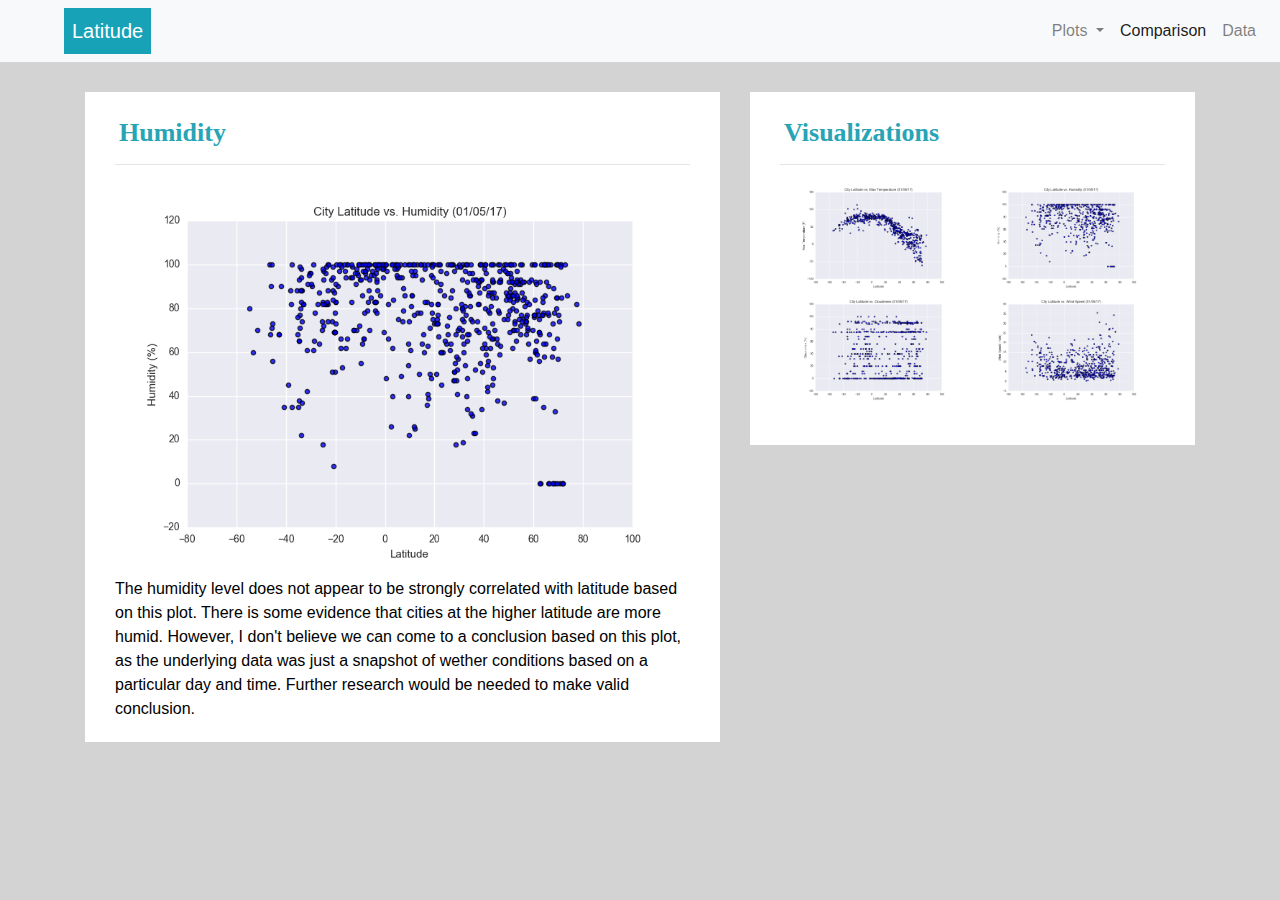
<file: humidity.html>
<!DOCTYPE html>


<html lang="en">
  <head>
    <meta charset="UTF-8" />
    <title>Web Challenge</title>

    <!-- Bring in our bootstrap stylesheet -->
    <link rel="stylesheet" href="https://stackpath.bootstrapcdn.com/bootstrap/4.3.1/css/bootstrap.min.css"
    integrity="sha384-ggOyR0iXCbMQv3Xipma34MD+dH/1fQ784/j6cY/iJTQUOhcWr7x9JvoRxT2MZw1T" crossorigin="anonymous">

    <script src="https://code.jquery.com/jquery-3.3.1.slim.min.js" integrity="sha384-q8i/X+965DzO0rT7abK41JStQIAqVgRVzpbzo5smXKp4YfRvH+8abtTE1Pi6jizo" crossorigin="anonymous"></script>
    <script src="https://cdnjs.cloudflare.com/ajax/libs/popper.js/1.14.7/umd/popper.min.js" integrity="sha384-UO2eT0CpHqdSJQ6hJty5KVphtPhzWj9WO1clHTMGa3JDZwrnQq4sF86dIHNDz0W1" crossorigin="anonymous"></script>
    <script src="https://stackpath.bootstrapcdn.com/bootstrap/4.3.1/js/bootstrap.min.js" integrity="sha384-JjSmVgyd0p3pXB1rRibZUAYoIIy6OrQ6VrjIEaFf/nJGzIxFDsf4x0xIM+B07jRM" crossorigin="anonymous"></script>

    <link rel="stylesheet" href="style.css">
  </head>

  <body>

   <!-- Define the Navigation Bar --> 
     
    <nav class="navbar navbar-expand-lg navbar-light bg-light">
      <a class="navbar-brand d-inline p-2 ml-5 bg-info text-white mb-0" href="./index.html">Latitude</a>

      <button class="navbar-toggler" type="button" data-toggle="collapse" data-target="#navbarSupportedContent" aria-controls="navbarSupportedContent" aria-expanded="false" aria-label="Toggle navigation">
        <span class="navbar-toggler-icon"></span>
      </button>
  
			        
      <div class="collapse navbar-collapse" id="navbarSupportedContent">
        <!--<ul class="navbar-nav mr-auto"> -->
				<ul class=" nav navbar-nav ml-auto">  
        	<li class="nav-item dropdown">
            <a class="nav-link dropdown-toggle" href="#" id="navbarDropdown" role="button" data-toggle="dropdown" aria-haspopup="true" aria-expanded="false">
              Plots
            </a>
            <div class="dropdown-menu" aria-labelledby="navbarDropdown">
              <a class="dropdown-item" href="./temp.html">Temperature Plot</a>
              <a class="dropdown-item" href="./humidity.html">Humidity Plot</a>
              <a class="dropdown-item" href="./cloudiness.html">Cloudiness Plot</a>
              <a class="dropdown-item" href="./windspeed.html">Windspeed Plot</a>
              <div class="dropdown-divider"></div>
              <a class="dropdown-item" href="./index.html">Back to Home Page</a>
            </div>
          </li>
					
					<li class="nav-item active">
            <a class="nav-link" href="./comparison.html">Comparison <span class="sr-only">(current)</span></a>
					</li>
					
          <li class="nav-item">
            <a class="nav-link" href="./data.html">Data</a>
          </li>

        </ul>
                    
      </div>
    </nav>

   
<!-- define the container to hold the temperature plot with description and the visualisations plots -->
<!-- this first section creates the example plot and the description -->   

  <div class="container">
    <section class="row">
      <div class="col-lg-7 col-md-12">
          <div class="plot-content">
            <h1 class="plot-header">Humidity</h1>
            <hr>
            <img src="Instructions/Resources/assets/images/Fig2.png" alt="Latitude vs. Humidity" id="other-image">

            <p>
              The humidity level does not appear to be strongly correlated with latitude based on this plot.  
              There is some evidence that cities at the higher latitude are more humid.  However, I don't believe
              we can come to a conclusion based on this plot, as the underlying data was just a snapshot
              of wether conditions based on a particular day and time.  Further research would be needed
              to make valid conclusion.
            </p>
            
          </div>
        </div>
      
<!-- this section creates the visualization plots on the right --> 

      <div class="col-lg-5 col-md-12">
        <div class="visplot-content">
          <h2 class="plot-header">Visualizations</h2>
          <hr>
          <div class="container">

            <div class="row">

              <div class="col-6">
                <a href="./temp.html">
                <img src="Instructions/Resources/assets/images/Fig1.png"  alt="Latitude vs. Temperature" id="vis-image">
                </a>
              </div>
          
              <div class="col-6">
                <a href="./humidity.html">
                <img src="Instructions/Resources/assets/images/Fig2.png" alt="Latitude vs. Humidity" id="vis-image">
                </a>
              </div>
          
              <div class="col-6">
                <a href="./cloudiness.html">
                <img src="Instructions/Resources/assets/images/Fig3.png" alt="Latitude vs. Cloudiness" id="vis-image">
                </a>
              </div>

              <div class="col-6">
                <a href="./windspeed.html">
                <img src="Instructions/Resources/assets/images/Fig4.png" alt="Latitude vs. Wind Speed" id="vis-image">
                </a>
              </div>
            </div>  
        </div>
        
        </div>
      </div>
    </div>  
  </body>
    

</html>
</file>
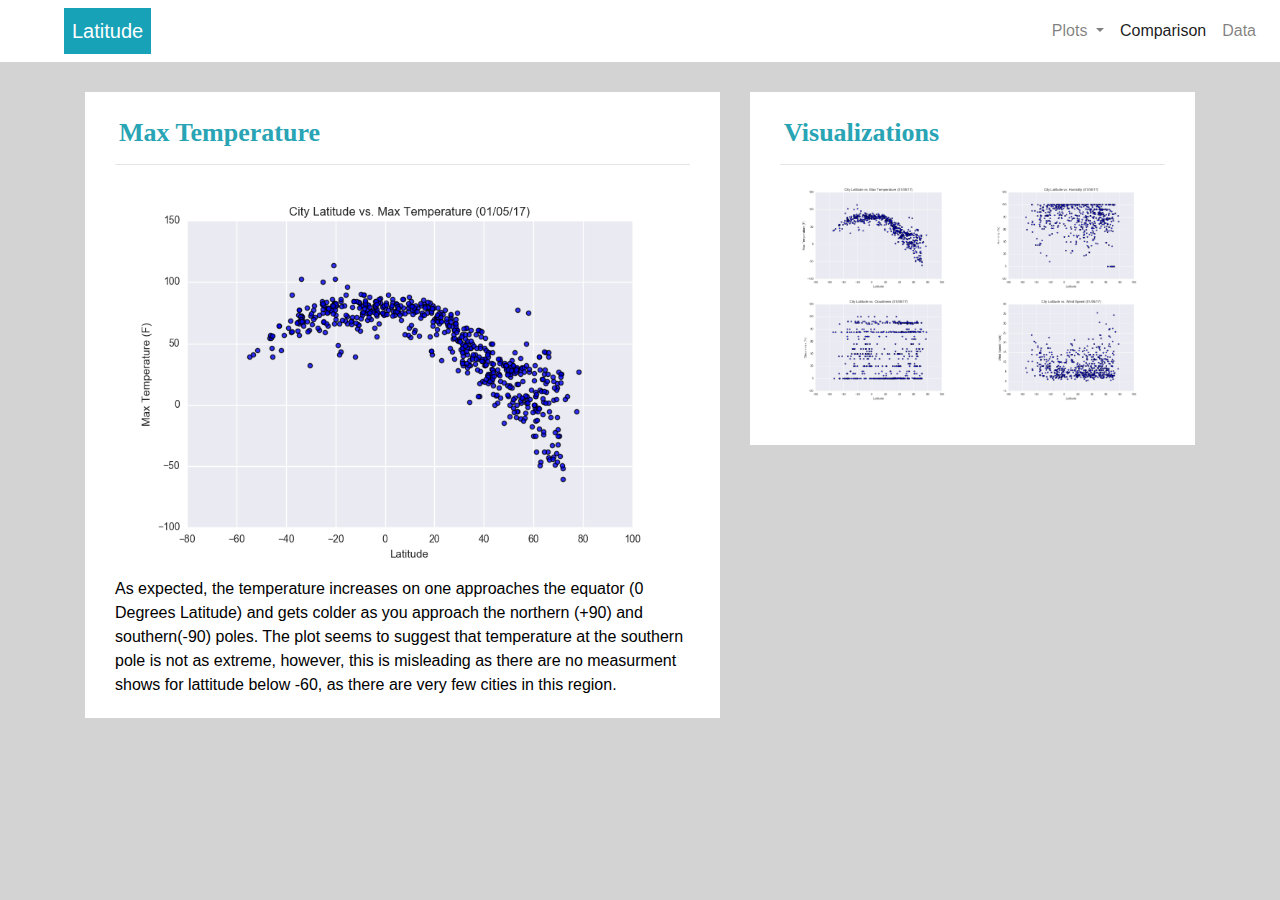
<file: temp.html>
<!DOCTYPE html>


<html lang="en">
  <head>
    <meta charset="UTF-8" />
    <title>Web Challenge</title>

    <!-- Bring in our bootstrap stylesheet -->
    <link rel="stylesheet" href="https://stackpath.bootstrapcdn.com/bootstrap/4.3.1/css/bootstrap.min.css"
    integrity="sha384-ggOyR0iXCbMQv3Xipma34MD+dH/1fQ784/j6cY/iJTQUOhcWr7x9JvoRxT2MZw1T" crossorigin="anonymous">

    <script src="https://code.jquery.com/jquery-3.3.1.slim.min.js" integrity="sha384-q8i/X+965DzO0rT7abK41JStQIAqVgRVzpbzo5smXKp4YfRvH+8abtTE1Pi6jizo" crossorigin="anonymous"></script>
    <script src="https://cdnjs.cloudflare.com/ajax/libs/popper.js/1.14.7/umd/popper.min.js" integrity="sha384-UO2eT0CpHqdSJQ6hJty5KVphtPhzWj9WO1clHTMGa3JDZwrnQq4sF86dIHNDz0W1" crossorigin="anonymous"></script>
    <script src="https://stackpath.bootstrapcdn.com/bootstrap/4.3.1/js/bootstrap.min.js" integrity="sha384-JjSmVgyd0p3pXB1rRibZUAYoIIy6OrQ6VrjIEaFf/nJGzIxFDsf4x0xIM+B07jRM" crossorigin="anonymous"></script>

    <link rel="stylesheet" href="style.css">
  </head>

  <body>

   <!-- Define the Navigation Bar --> 
     
    <nav class="navbar navbar-expand-lg navbar-light bg-white">
      <a class="navbar-brand d-inline p-2 ml-5 bg-info text-white mb-0" href="./index.html">Latitude</a>

      <button class="navbar-toggler" type="button" data-toggle="collapse" data-target="#navbarSupportedContent" aria-controls="navbarSupportedContent" aria-expanded="false" aria-label="Toggle navigation">
        <span class="navbar-toggler-icon"></span>
      </button>
  
			        
      <div class="collapse navbar-collapse" id="navbarSupportedContent">
        <!--<ul class="navbar-nav mr-auto"> -->
				<ul class=" nav navbar-nav ml-auto">  
        	<li class="nav-item dropdown">
            <a class="nav-link dropdown-toggle" href="#" id="navbarDropdown" role="button" data-toggle="dropdown" aria-haspopup="true" aria-expanded="false">
              Plots
            </a>
            <div class="dropdown-menu" aria-labelledby="navbarDropdown">
              <a class="dropdown-item" href="./temp.html">Temperature Plot</a>
              <a class="dropdown-item" href="./humidity.html">Humidity Plot</a>
              <a class="dropdown-item" href="./clouds.html">Cloudiness Plot</a>
              <a class="dropdown-item" href="./windspeed.html">Windspeed Plot</a>
              <div class="dropdown-divider"></div>
              <a class="dropdown-item" href="./index.html">Back to Home Page</a>
            </div>
          </li>
					
					<li class="nav-item active">
            <a class="nav-link" href="./comparison.html">Comparison <span class="sr-only">(current)</span></a>
					</li>
					
          <li class="nav-item">
            <a class="nav-link" href="./data.html">Data</a>
          </li>

        </ul>
                    
      </div>
    </nav>

   
<!-- define the container to hold the temperature plot with description and the visualisations plots -->
<!-- this first section creates the example plot and the description -->   

  <div class="container">
    <section class="row">
      <div class="col-lg-7 col-md-12">
          <div class="plot-content">
            <h1 class="plot-header">Max Temperature</h1>
            <hr>
            <img src="Instructions/Resources/assets/images/Fig1.png" alt="Latitude vs. Temperature" id="other-image">

            <p>
              As expected, the temperature increases on one approaches the equator (0 Degrees Latitude) and gets 
              colder as you approach the northern (+90) and southern(-90) poles.  The plot seems to suggest that 
              temperature at the southern pole is not as extreme, however, this is misleading as there are no 
              measurment shows for lattitude below -60, as there are very few cities in this region.
            </p>
            
          </div>
        </div>
      
<!-- this section creates the visualization plots on the right --> 

      <div class="col-lg-5 col-md-12">
        <div class="visplot-content">
          <h2 class="plot-header">Visualizations</h2>
          <hr>
          <div class="container">

            <div class="row">

              <div class="col-6">
                <a href="./temp.html">
                <img src="Instructions/Resources/assets/images/Fig1.png"  alt="Latitude vs. Temperature" id="vis-image">
                </a>
              </div>
          
              <div class="col-6">
                <a href="./humidity.html">
                <img src="Instructions/Resources/assets/images/Fig2.png" alt="Latitude vs. Humidity" id="vis-image">
                </a>
              </div>
          
              <div class="col-6">
                <a href="./clouds.html">
                <img src="Instructions/Resources/assets/images/Fig3.png" alt="Latitude vs. Cloudiness" id="vis-image">
                </a>
              </div>

              <div class="col-6">
                <a href="./windspeed.html">
                <img src="Instructions/Resources/assets/images/Fig4.png" alt="Latitude vs. Wind Speed" id="vis-image">
                </a>
              </div>
            </div>  
        </div>
        
        </div>
      </div>
  </div>  

  </body>
    

</html>
</file>
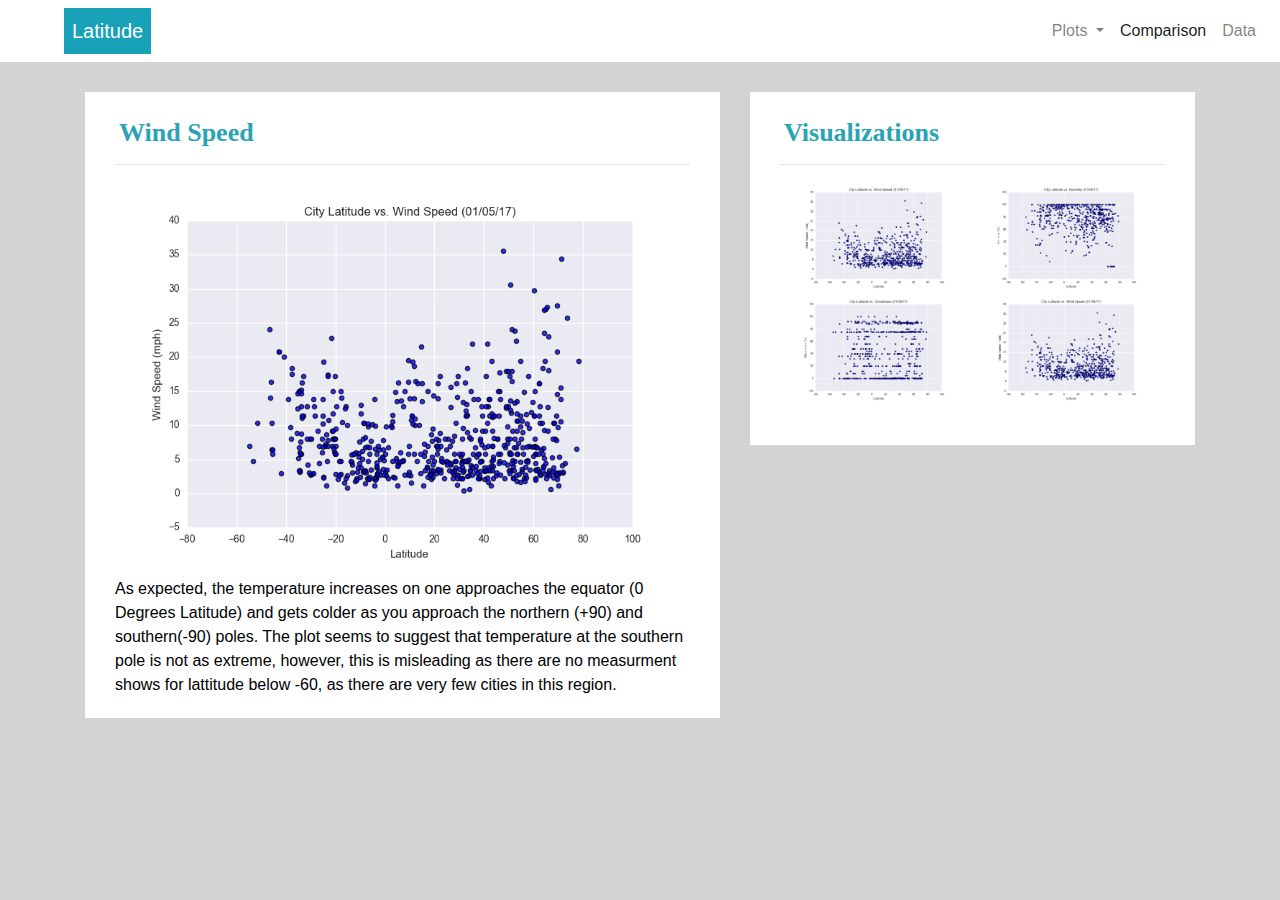
<file: windspeed.html>
<!DOCTYPE html>


<html lang="en">
  <head>
    <meta charset="UTF-8" />
    <title>Web Challenge</title>

    <!-- Bring in our bootstrap stylesheet -->
    <link rel="stylesheet" href="https://stackpath.bootstrapcdn.com/bootstrap/4.3.1/css/bootstrap.min.css"
    integrity="sha384-ggOyR0iXCbMQv3Xipma34MD+dH/1fQ784/j6cY/iJTQUOhcWr7x9JvoRxT2MZw1T" crossorigin="anonymous">

    <script src="https://code.jquery.com/jquery-3.3.1.slim.min.js" integrity="sha384-q8i/X+965DzO0rT7abK41JStQIAqVgRVzpbzo5smXKp4YfRvH+8abtTE1Pi6jizo" crossorigin="anonymous"></script>
    <script src="https://cdnjs.cloudflare.com/ajax/libs/popper.js/1.14.7/umd/popper.min.js" integrity="sha384-UO2eT0CpHqdSJQ6hJty5KVphtPhzWj9WO1clHTMGa3JDZwrnQq4sF86dIHNDz0W1" crossorigin="anonymous"></script>
    <script src="https://stackpath.bootstrapcdn.com/bootstrap/4.3.1/js/bootstrap.min.js" integrity="sha384-JjSmVgyd0p3pXB1rRibZUAYoIIy6OrQ6VrjIEaFf/nJGzIxFDsf4x0xIM+B07jRM" crossorigin="anonymous"></script>

    <link rel="stylesheet" href="style.css">
  </head>

  <body>

   <!-- Define the Navigation Bar --> 
     
    <nav class="navbar navbar-expand-lg navbar-light bg-white">
      <a class="navbar-brand d-inline p-2 ml-5 bg-info text-white mb-0" href="./index.html">Latitude</a>

      <button class="navbar-toggler" type="button" data-toggle="collapse" data-target="#navbarSupportedContent" aria-controls="navbarSupportedContent" aria-expanded="false" aria-label="Toggle navigation">
        <span class="navbar-toggler-icon"></span>
      </button>
  
			        
      <div class="collapse navbar-collapse" id="navbarSupportedContent">
        <!--<ul class="navbar-nav mr-auto"> -->
				<ul class=" nav navbar-nav ml-auto">  
        	<li class="nav-item dropdown">
            <a class="nav-link dropdown-toggle" href="#" id="navbarDropdown" role="button" data-toggle="dropdown" aria-haspopup="true" aria-expanded="false">
              Plots
            </a>
            <div class="dropdown-menu" aria-labelledby="navbarDropdown">
              <a class="dropdown-item" href="./temp.html">Temperature Plot</a>
              <a class="dropdown-item" href="./humidity.html">Humidity Plot</a>
              <a class="dropdown-item" href="./clouds.html">Cloudiness Plot</a>
              <a class="dropdown-item" href="./windspeed.html">Windspeed Plot</a>
              <div class="dropdown-divider"></div>
              <a class="dropdown-item" href="./index.html">Back to Home Page</a>
            </div>
          </li>
					
					<li class="nav-item active">
            <a class="nav-link" href="./comparison.html">Comparison <span class="sr-only">(current)</span></a>
					</li>
					
          <li class="nav-item">
            <a class="nav-link" href="./data.html">Data</a>
          </li>

        </ul>
                    
      </div>
    </nav>

   
<!-- define the container to hold the temperature plot with description and the visualisations plots -->
<!-- this first section creates the example plot and the description -->   

  <div class="container">
    <section class="row">
      <div class="col-lg-7 col-md-12">
          <div class="plot-content">
            <h1 class="plot-header">Wind Speed</h1>
            <hr>
            <img src="Instructions/Resources/assets/images/Fig4.png" alt="Latitude vs. Temperature" id="other-image">

            <p>
              As expected, the temperature increases on one approaches the equator (0 Degrees Latitude) and gets 
              colder as you approach the northern (+90) and southern(-90) poles.  The plot seems to suggest that 
              temperature at the southern pole is not as extreme, however, this is misleading as there are no 
              measurment shows for lattitude below -60, as there are very few cities in this region.
            </p>
            
          </div>
        </div>
      
<!-- this section creates the visualization plots on the right --> 

      <div class="col-lg-5 col-md-12">
        <div class="visplot-content">
          <h2 class="plot-header">Visualizations</h2>
          <hr>
          <div class="container">

            <div class="row">

              <div class="col-6">
                <a href="./temp.html">
                <img src="Instructions/Resources/assets/images/Fig4.png"  alt="Latitude vs. Temperature" id="vis-image">
                </a>
              </div>
          
              <div class="col-6">
                <a href="./humidity.html">
                <img src="Instructions/Resources/assets/images/Fig2.png" alt="Latitude vs. Humidity" id="vis-image">
                </a>
              </div>
          
              <div class="col-6">
                <a href="./cloudiness.html">
                <img src="Instructions/Resources/assets/images/Fig3.png" alt="Latitude vs. Cloudiness" id="vis-image">
                </a>
              </div>

              <div class="col-6">
                <a href="./windspeed.html">
                <img src="Instructions/Resources/assets/images/Fig4.png" alt="Latitude vs. Wind Speed" id="vis-image">
                </a>
              </div>
            </div>  
        </div>
        
        </div>
      </div>
  </div>  

  </body>
    

</html>
</file>
<file: style.css>
body{
    background-color: lightgray;
  }
  
  .plot-content {
      margin-top: 30px;
      margin-bottom: 60px;
      padding: 10px 30px 5px;
      color: black;
      background-color: white;
  }
  
  
  
  .visplot-content {
      margin-top: 30px;
      margin-bottom: 60px;
      padding: 10px 30px 40px;
      color: black;
      background-color: white;
  }
  
  .compplot-content {
      margin-top: 30px;
      margin-bottom: 60px;
      margin-right: 40px;
      margin-left: 40px;
      padding: 10px 30px 40px;
      color: black;
      background-color: white;
  }
  .plot-header {
      padding-top: 15px; 
      padding-left: 4px;
      color: rgb(40, 164, 180);
      font-size: 26px;
      font-weight: bold;
      font-family: Georgia, Times, "Times New Roman", serif;
  }
  
    
  #landing-image {
      float: left;
      width: 50%;
      height: 50%;
    }
  
    #other-image {
      width: 100%;
      height: 100%;
    }
  
  #vis-image {
      float: left;
      width: 100%;
      height: 100%;
  }
  
  #comp-image {
      float: left;
      width: 90%;
      height: 90%;
  }
  .table1{
      text-align: center;
  }
  
  
  .tablehead {
      word-wrap: normal;
  }
  
  .table-content {
      margin: 30px 10px 10px 10px;
      border: 10px 10px 10px 10px;
      padding: 10px 10px 10px 10px;
      color: black;
      background-color: white;
  }
  
  tr:nth-child(odd) {
      background-color: #f2f2f2;
    }
  .comp-title {
      padding:  10px 0px 0px 0px;
      text-align: center;
      margin-bottom: 0px;
      color: rgb(40, 164, 180);
      font-size: 20px;
      font-weight: bold;
      font-family: Georgia, Times, "Times New Roman", serif;
  }
  
  @media screen and (max-width: 600px) {
      .topnav.responsive {position: relative;}
      .topnav.responsive a.icon {
        position: absolute;
        right: 0;
        top: 0;
      }
</file>
